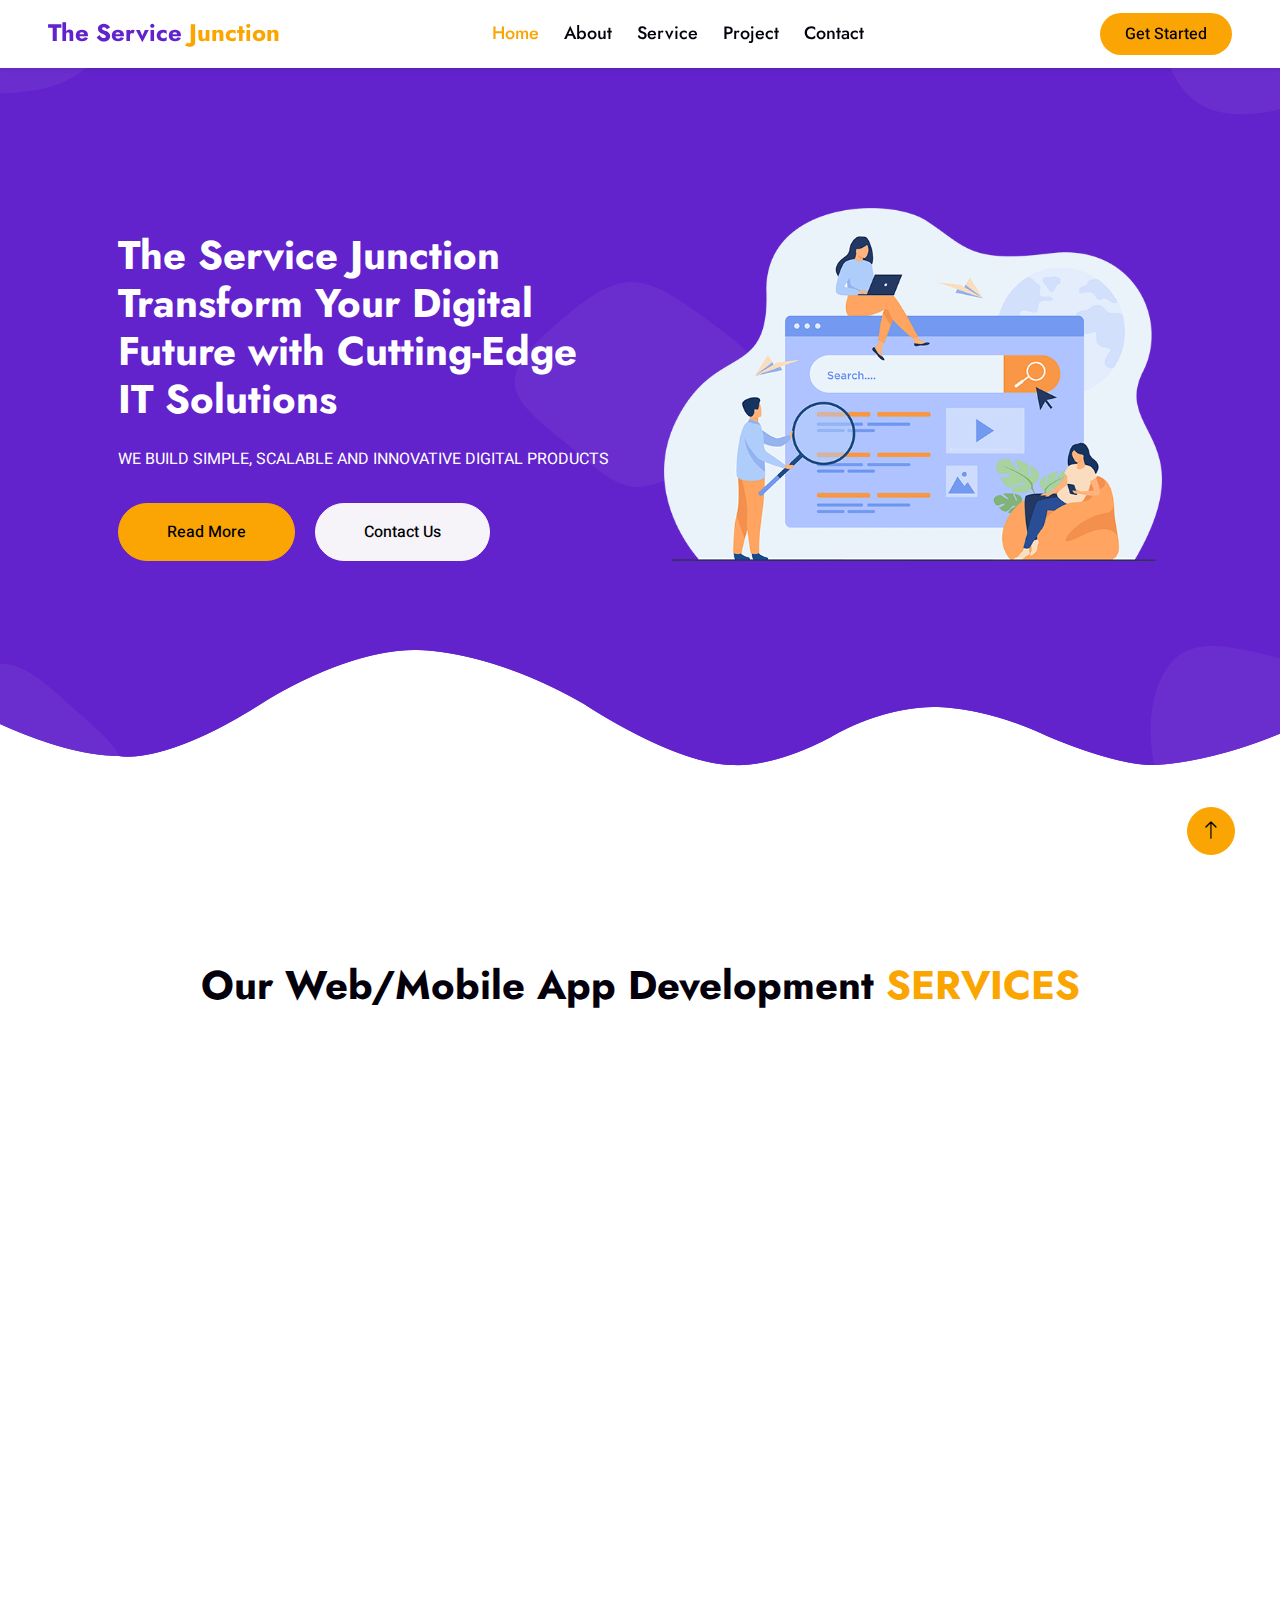
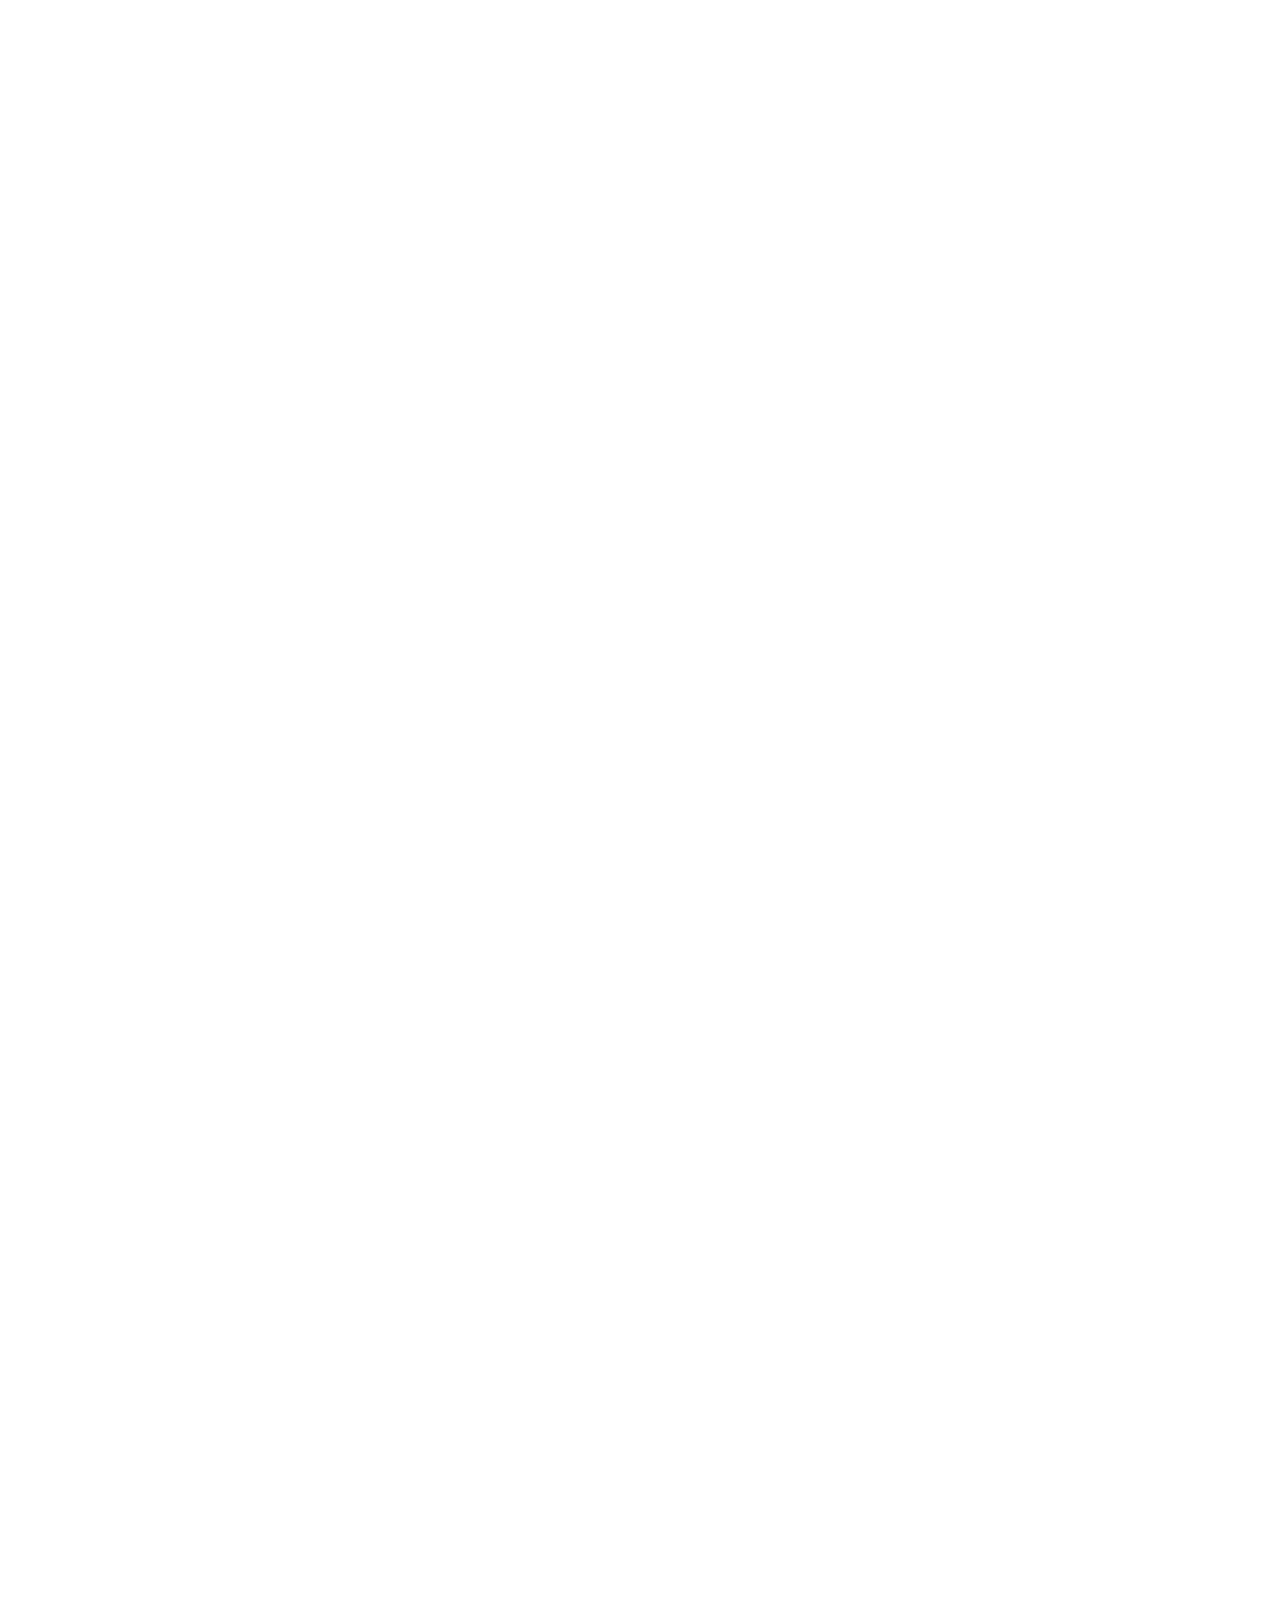
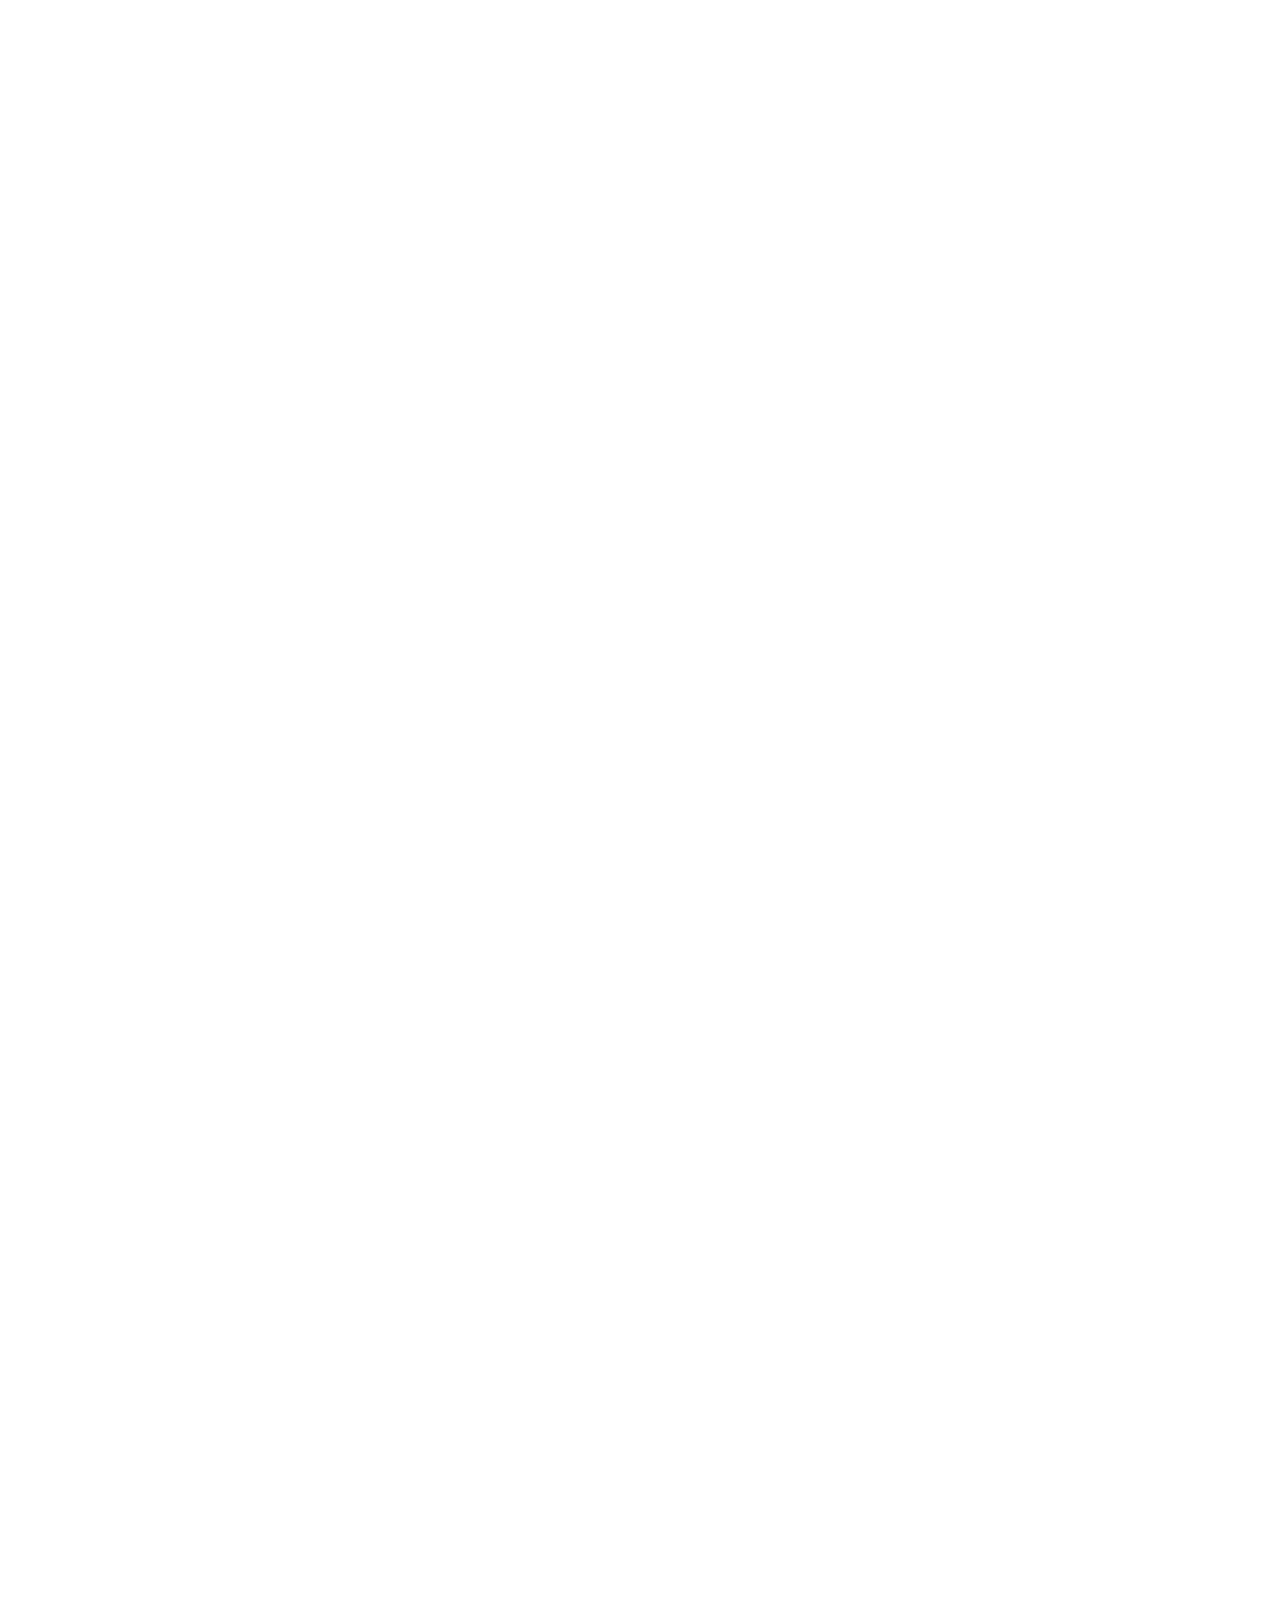
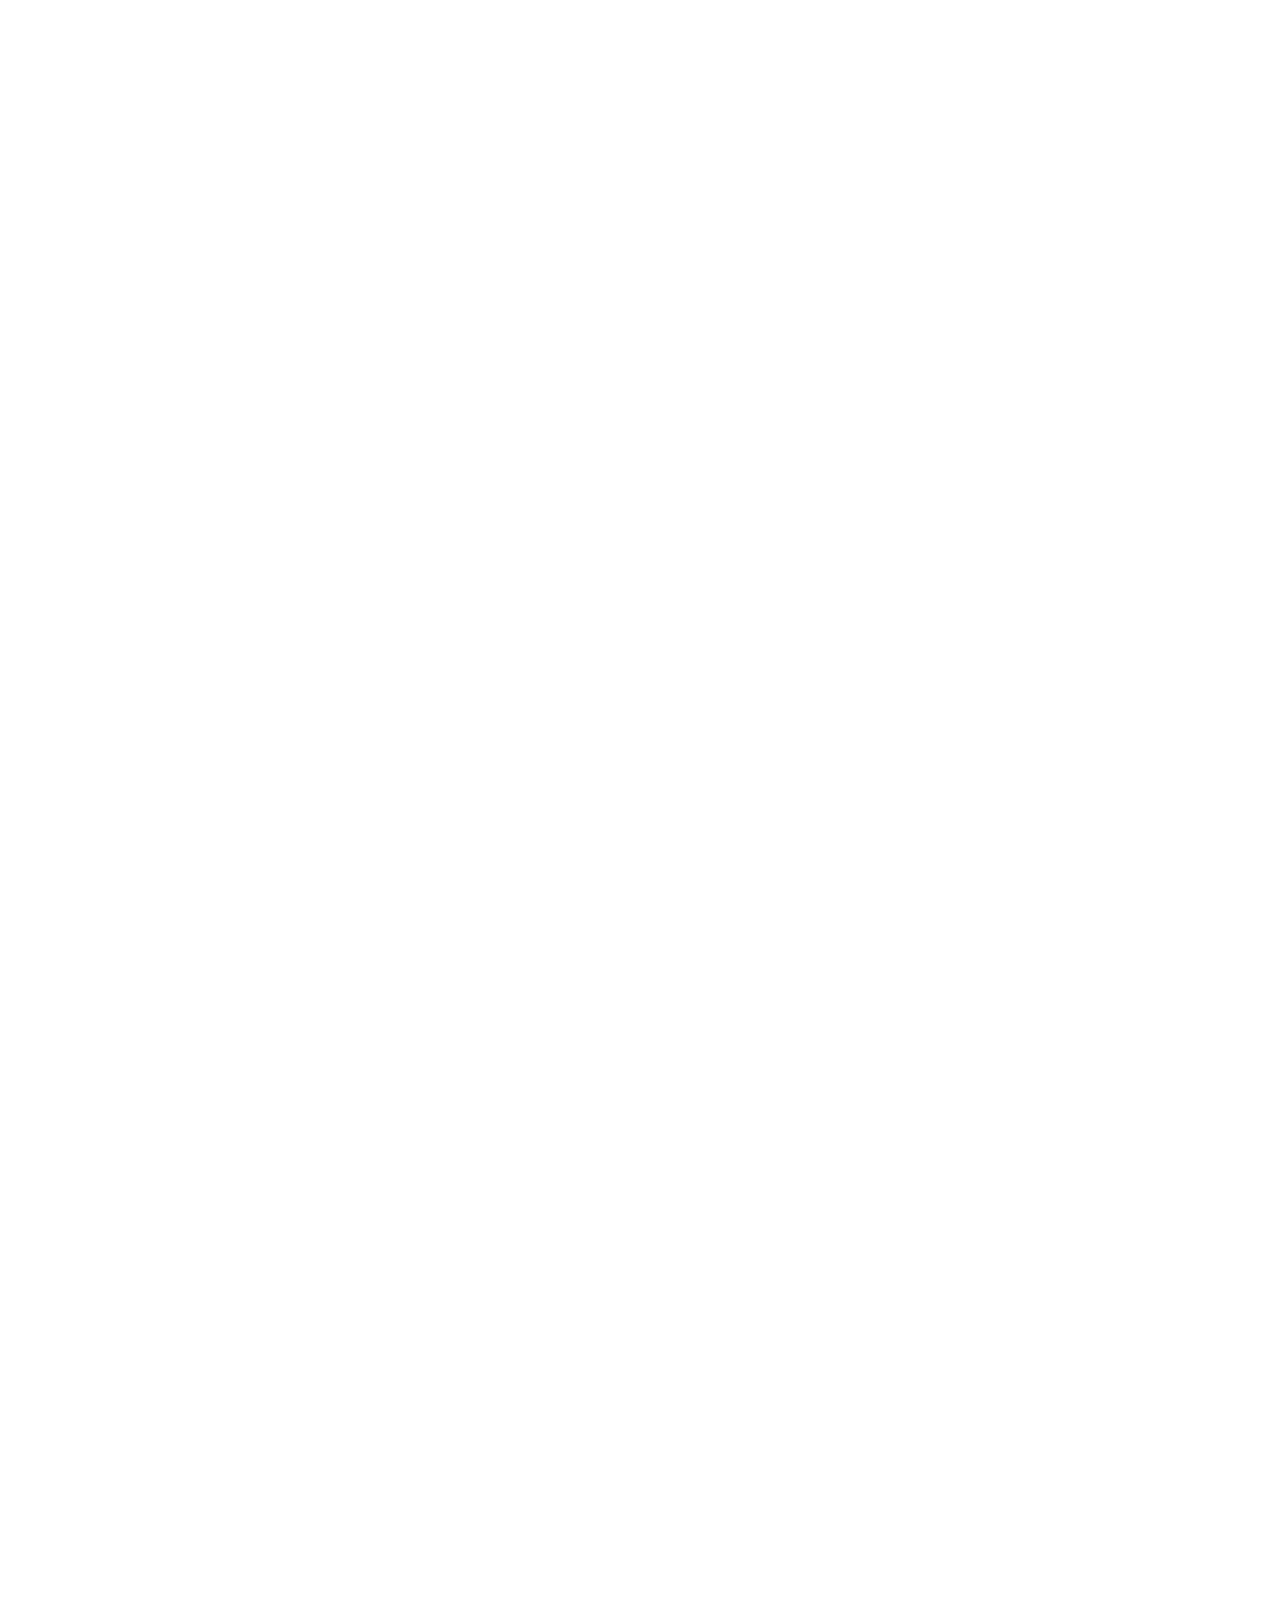
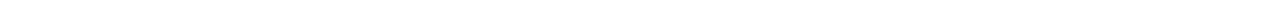
<file: index.html>
<!DOCTYPE html>
<html lang="en">

<head>
    <meta charset="utf-8">
    <title>The Service Junction | Innovate Your Digital Presence with IT Expert Solutions</title>
    <meta name="description" content="The Service Junction is a leading web development company based in Delhi, India, excelling in delivering top-notch IT solutions. Our services span React JS, Node.js, full-stack web development, blockchain, AI, SEO, PPC, and app development. Partner with us to drive innovation and business growth through bespoke digital transformation strategies." />
    <meta name="viewport" content="width=device-width, initial-scale=1.0, user-scalable=no" />
    <meta name="keywords" content="IT solutions, React JS development, Node.js development, blockchain, AI, digital transformation, web development, SEO, PPC, app development, Delhi, India, cutting-edge technology, innovative IT services" />
    <meta property="og:locale" content="en_US" />
    <meta property="og:type" content="website" />
    <meta property="og:title" content="The Service Junction | Innovate Your Digital Presence with IT Expert Solutions" />
    <meta property="og:description" content="The Service Junction is a leading web development company based in Delhi, India, excelling in delivering top-notch IT solutions. Our services span React JS, Node.js, full-stack web development, blockchain, AI, SEO, PPC, and app development. Partner with us to drive innovation and business growth through bespoke digital transformation strategies." />
    <meta property="og:url" content="https://theservicejunction.com/" />
    <meta property="og:site_name" content="The Service Junction" />
    <meta name="author" content="The Service Junction" />
    <meta name="copyright" content="The Service Junction Private Limited" />
    <meta name="robots" content="index, follow" />
    <meta name="language" content="English" />
    <meta name="revisit-after" content="5 days" />
    <link rel="canonical" href="https://theservicejunction.com/" />
    
    <!-- Twitter Card data -->
    <meta name="twitter:card" content="summary_large_image" />
    <meta name="twitter:site" content="@The Service Junction" />
    <meta name="twitter:title" content="The Service Junction | Innovate Your Digital Presence with IT Expert Solutions" />
    <meta name="twitter:description" content="The Service Junction is a leading web development company based in Delhi, India, excelling in delivering top-notch IT solutions. Our services span React JS, Node.js, full-stack web development, blockchain, AI, SEO, PPC, and app development. Partner with us to drive innovation and business growth through bespoke digital transformation strategies." />
    <meta name="twitter:image" content="https://theservicejunction.com/images/og-image.jpg" />
    
    <!-- Schema.org markup for Google+ -->
    <script type="application/ld+json">
    {
        "@context": "https://schema.org",
        "@type": "Organization",
        "name": "The Service Junction",
        "url": "https://theservicejunction.com/",
        "logo": "https://theservicejunction.com/img/logoS.svg",
        "contactPoint": {
            "@type": "ContactPoint",
            "telephone": "+91-9818399274",
            "contactType": "Customer Service"
        },
        "sameAs": [
            "https://www.facebook.com/The Service Junction",
            "https://www.linkedin.com/company/The Service Junction",
            "https://twitter.com/The Service Junction"
        ]
    }
    </script>
    
    <script type="application/ld+json">
    {
        "@context": "https://schema.org",
        "@type": "WebPage",
        "name": "The Service Junction | Innovate Your Digital Presence with IT Expert Solutions",
        "description": "The Service Junction is a leading web development company based in Delhi, India, excelling in delivering top-notch IT solutions. Our services span React JS, Node.js, full-stack web development, blockchain, AI, SEO, PPC, and app development. Partner with us to drive innovation and business growth through bespoke digital transformation strategies.",
        "url": "https://theservicejunction.com/"
    }
    </script>
    
    <script type="application/ld+json">
    {
        "@context": "https://schema.org",
        "@type": "WebSite",
        "name": "The Service Junction | Innovate Your Digital Presence with IT Expert Solutions",
        "description": "The Service Junction is a leading web development company based in Delhi, India, excelling in delivering top-notch IT solutions. Our services span React JS, Node.js, full-stack web development, blockchain, AI, SEO, PPC, and app development. Partner with us to drive innovation and business growth through bespoke digital transformation strategies.",
        "url": "https://theservicejunction.com/"
    }
    </script>
    
    <script type="application/ld+json">
    {
        "@context": "https://schema.org",
        "@type": "LocalBusiness",
        "name": "The Service Junction",
        "image": "https://theservicejunction.com/img/logoS.svg",
        "@id": "",
        "url": "https://theservicejunction.com/",
        "telephone": "+91-9818399274",
        "address": {
            "@type": "PostalAddress",
            "streetAddress": "G-14, Abul Fazal Enclave II, Jamia Nagar, Okhla",
            "addressLocality": "New Delhi",
            "addressRegion": "Delhi",
            "postalCode": "110025",
            "addressCountry": "IN"
        },
        "geo": {
            "@type": "GeoCoordinates",
            "latitude": "28.6139",
            "longitude": "77.2090"
        },
        "openingHoursSpecification": {
            "@type": "OpeningHoursSpecification",
            "dayOfWeek": [
                "Monday",
                "Tuesday",
                "Wednesday",
                "Thursday",
                "Friday"
            ],
            "opens": "09:00",
            "closes": "18:00"
        },
        "sameAs": [
            "https://www.facebook.com/The Service Junction",
            "https://www.linkedin.com/company/The Service Junction",
            "https://twitter.com/The Service Junction"
        ]
    }
    </script>
    

    <!-- Favicon -->
    <link href="img/favicon-32x32.png" rel="icon">

    <!-- Google Web Fonts -->
    <link rel="preconnect" href="https://fonts.googleapis.com">
    <link rel="preconnect" href="https://fonts.gstatic.com" crossorigin>
    <link href="https://fonts.googleapis.com/css2?family=Heebo:wght@400;500&family=Jost:wght@500;600;700&display=swap"
        rel="stylesheet">

    <!-- Icon Font Stylesheet -->
    <link href="https://cdnjs.cloudflare.com/ajax/libs/font-awesome/5.10.0/css/all.min.css" rel="stylesheet">
    <link href="https://cdn.jsdelivr.net/npm/bootstrap-icons@1.4.1/font/bootstrap-icons.css" rel="stylesheet">

    <!-- Libraries Stylesheet -->
    <link href="lib/animate/animate.min.css" rel="stylesheet">
    <link href="lib/owlcarousel/assets/owl.carousel.min.css" rel="stylesheet">
    <link href="lib/lightbox/css/lightbox.min.css" rel="stylesheet">

    <!-- Customized Bootstrap Stylesheet -->
    <link href="css/bootstrap.min.css" rel="stylesheet">

    <!-- Template Stylesheet -->
    <link href="css/style.css" rel="stylesheet">
</head>

<body>
    <div class="container-xxl bg-white p-0">
        <!-- Spinner Start -->
        <div id="spinner"
            class="show bg-white position-fixed translate-middle w-100 vh-100 top-50 start-50 d-flex align-items-center justify-content-center">
            <div class="spinner-grow text-primary" style="width: 3rem; height: 3rem;" role="status">
                <span class="sr-only">Loading...</span>
            </div>
        </div>
        <!-- Spinner End -->


        <!-- Navbar & Hero Start -->
        <div class="container-xxl position-relative p-0">
            <nav class="navbar navbar-expand-lg navbar-light px-4 px-lg-5 py-3 py-lg-0 sticky-top shadow-sm">
                <a href="" class="navbar-brand p-0">
                    <!-- <span><img src="./img//logoS.svg" alt=""></span> -->
                    <!-- <span><img src="./img/AssortLogo2.svg" alt=""></span> -->
                    <!-- <span><img src="./img/Assort (7).png" alt=""></span> -->
                    <h1 class="m-0 fs-4">The Service <span style="color: #fba500;">Junction</span></h1>
                    <!-- <img src="img/logo.png" alt="Logo"> -->
                </a>
                <button class="navbar-toggler" type="button" data-bs-toggle="collapse" data-bs-target="#navbarCollapse">
                    <span class="fa fa-bars"></span>
                </button>
                <div class="collapse navbar-collapse" id="navbarCollapse">
                    <div class="navbar-nav mx-auto py-0">
                        <a href="/" class="nav-item nav-link active">Home</a>
                        <a href="about.html" class="nav-item nav-link">About</a>
                        <a href="service.html" class="nav-item nav-link">Service</a>
                        <a href="project.html" class="nav-item nav-link">Project</a>
                        <!-- <div class="nav-item dropdown">
                            <a href="#" class="nav-link dropdown-toggle" data-bs-toggle="dropdown">Pages</a>
                            <div class="dropdown-menu m-0">
                                <a href="team.html" class="dropdown-item">Our Team</a>
                                <a href="testimonial.html" class="dropdown-item">Testimonial</a>
                                <a href="404.html" class="dropdown-item">404 Page</a>
                            </div>
                        </div> -->
                        <a href="contact.html" class="nav-item nav-link">Contact</a>
                    </div>
                    <a href="" class="btn rounded-pill py-2 px-4 ms-3 d-none d-lg-block">Get Started</a>
                </div>
            </nav>

            <div class="container-xxl bg-primary hero-header">
                <div class="container px-lg-5">
                    <div class="row g-5 align-items-end">
                        <div class="col-lg-6 text-center text-lg-start">
                            <h1 class="text-white mb-4 animated slideInDown"> <span class="d-block">The Service Junction</span>Transform Your Digital Future with Cutting-Edge IT Solutions</h1>
                            <p class="text-white pb-3 animated slideInDown">WE BUILD SIMPLE,
                                SCALABLE AND 
                                INNOVATIVE DIGITAL
                                PRODUCTS</p>
                            <a href=""
                                class="btn btn-secondary py-sm-3 px-sm-5 rounded-pill me-3 animated slideInLeft">Read
                                More</a>
                            <a href="" class="btn btn-light py-sm-3 px-sm-5 rounded-pill animated slideInRight">Contact
                                Us</a>
                        </div>
                        <div class="col-lg-6 text-center text-lg-start">
                            <img class="img-fluid animated zoomIn" src="img/hero.png" alt="">
                        </div>
                    </div>
                </div>
            </div>
        </div>
        <!-- Navbar & Hero End -->


        <!-- Feature Start -->
        <div class="container-xxl py-5">
            <div class="container py-5 px-lg-5">
                <div class="row g-4">
                    <h1 class="text-center">Our Web/Mobile App Development <span style="color: #fba500;">SERVICES</span>
                    </h1>
                    <div class="col-lg-4 wow fadeInUp" data-wow-delay="0.1s">
                        <div class="feature-item bg-light rounded text-center p-4">
                            <i class="fa fa-3x fa-mail-bulk text-primary mb-4"></i>
                            <h5 class="mb-3">Ecommerce Development                            </h5>
                            <p class="m-0">Make Your Online Shopping Website Livelier And User Friendly With Our Reasonable & Customized Ecommerce Solutions.</p>
                        </div>
                    </div>
                    <div class="col-lg-4 wow fadeInUp" data-wow-delay="0.3s">
                        <div class="feature-item bg-light rounded text-center p-4">
                            <i class="fa fa-3x fa-mobile text-primary mb-4"></i>
                            <h5 class="mb-3">Mobile Development
                            </h5>
                            <p class="m-0">We know that only well-researched and smartly developed apps can meet the needs of today's users, ensuring functionality and satisfaction.</p>
                        </div>
                    </div>
                    <div class="col-lg-4 wow fadeInUp" data-wow-delay="0.5s">
                        <div class="feature-item bg-light rounded text-center p-4">
                            <i class="fa fa-3x fa-laptop-code text-primary mb-4"></i>
                            <h5 class="mb-3">Design & Development</h5>
                            <p class="m-0">Our Developers Are Urge To Innovate And Explore Different Arrays Of Coding.</p>
                        </div>
                    </div>
                </div>
            </div>
        </div>
        <!-- Feature End -->


        <!-- About Start -->
        <div class="container-xxl py-5">
            <div class="container py-5 px-lg-5">
                <div class="row g-5 align-items-center">
                    <div class="col-lg-6 wow fadeInUp" data-wow-delay="0.1s">
                        <p class="section-title text-secondary">About Us<span></span></p>
                        <h1 class="mb-5"> Digital solution </h1>
                        <p class="mb-4">OUR WORK APPROACH LEADS TO
                            PROBLEM-SOLVING SOLUTIONS,
                            AND TAILORED DIGITAL
                            PRODUCTS, INCLUDING APPS,
                            WEBSITES, USER INTERFACES,
                            AND CHARACTERISTIC BRANDS.</p>
                        <div class="skill mb-4">
                            <div class="d-flex justify-content-between">
                                <p class="mb-2">Digital Marketing</p>
                                <p class="mb-2">85%</p>
                            </div>
                            <div class="progress">
                                <div class="progress-bar bg-primary" role="progressbar" aria-valuenow="85"
                                    aria-valuemin="0" aria-valuemax="100"></div>
                            </div>
                        </div>
                        <div class="skill mb-4">
                            <div class="d-flex justify-content-between">
                                <p class="mb-2">SEO & Backlinks</p>
                                <p class="mb-2">90%</p>
                            </div>
                            <div class="progress">
                                <div class="progress-bar bg-secondary" role="progressbar" aria-valuenow="90"
                                    aria-valuemin="0" aria-valuemax="100"></div>
                            </div>
                        </div>
                        <div class="skill mb-4">
                            <div class="d-flex justify-content-between">
                                <p class="mb-2">Design & Development</p>
                                <p class="mb-2">95%</p>
                            </div>
                            <div class="progress">
                                <div class="progress-bar bg-dark" role="progressbar" aria-valuenow="95"
                                    aria-valuemin="0" aria-valuemax="100"></div>
                            </div>
                        </div>
                        <a href="" class="btn btn-primary py-sm-3 px-sm-5 rounded-pill mt-3">Read More</a>
                    </div>
                    <div class="col-lg-6">
                        <img class="img-fluid wow zoomIn" data-wow-delay="0.5s" src="img/about.png">
                    </div>
                </div>
            </div>
        </div>
        <!-- About End -->


        <!-- Facts Start -->
        <!-- <div class="container-xxl bg-primary fact py-5 wow fadeInUp" data-wow-delay="0.1s">
            <div class="container py-5 px-lg-5">
                <div class="row g-4">
                    <div class="col-md-6 col-lg-3 text-center wow fadeIn" data-wow-delay="0.1s">
                        <i class="fa fa-certificate fa-3x text-secondary mb-3"></i>
                        <h1 class="text-white mb-2" data-toggle="counter-up">10</h1>
                        <p class="text-white mb-0">Years Experience</p>
                    </div>
                    <div class="col-md-6 col-lg-3 text-center wow fadeIn" data-wow-delay="0.3s">
                        <i class="fa fa-users-cog fa-3x text-secondary mb-3"></i>
                        <h1 class="text-white mb-2" data-toggle="counter-up">20</h1>
                        <p class="text-white mb-0">Team Members</p>
                    </div>
                    <div class="col-md-6 col-lg-3 text-center wow fadeIn" data-wow-delay="0.5s">
                        <i class="fa fa-users fa-3x text-secondary mb-3"></i>
                        <h1 class="text-white mb-2" data-toggle="counter-up">50</h1>
                        <p class="text-white mb-0">Satisfied Clients</p>
                    </div>
                    <div class="col-md-6 col-lg-3 text-center wow fadeIn" data-wow-delay="0.7s">
                        <i class="fa fa-check fa-3x text-secondary mb-3"></i>
                        <h1 class="text-white mb-2" data-toggle="counter-up">100</h1>
                        <p class="text-white mb-0">Compleate Projects</p>
                    </div>
                </div>
            </div>
        </div> -->
        <!-- Facts End -->


        <!-- Service Start -->
        <div class="container-xxl py-5">
            <div class="container py-5 px-lg-5">
                <div class="wow fadeInUp" data-wow-delay="0.1s">
                    <p class="section-title text-secondary justify-content-center"><span></span>Our
                        Services<span></span></p>
                    <h1 class="text-center mb-5">What Solutions We Provide</h1>
                </div>
                <div class="row g-4">
                    <div class="col-lg-4 col-md-6 wow fadeInUp" data-wow-delay="0.1s">
                        <div class="service-item d-flex flex-column text-center rounded">
                            <div class="service-icon flex-shrink-0">
                                <i class="fa fa-search fa-2x"></i>
                            </div>
                            <h5 class="mb-3">UI / UX Design
                            </h5>
                            <p class="m-0">We Create Attractive Professionals Designs That Appeal And Work.</p>
                            <a class="btn btn-square" href=""><i class="fa fa-arrow-right"></i></a>
                        </div>
                    </div>
                    <div class="col-lg-4 col-md-6 wow fadeInUp" data-wow-delay="0.3s">
                        <div class="service-item d-flex flex-column text-center rounded">
                            <div class="service-icon flex-shrink-0">
                                <i class="fa fa-laptop-code fa-2x"></i>
                            </div>
                            <h5 class="mb-3">Web Development
                            </h5>
                            <p class="m-0">Our Developers Are Urge To Innovate And Explore Different Arrays Of Coding.

                            </p>
                            <a class="btn btn-square" href=""><i class="fa fa-arrow-right"></i></a>
                        </div>
                    </div>
                    <div class="col-lg-4 col-md-6 wow fadeInUp" data-wow-delay="0.5s">
                        <div class="service-item d-flex flex-column text-center rounded">
                            <div class="service-icon flex-shrink-0">
                                <i class="fa fa-mobile-alt fa-2x"></i>
                            </div>
                            <h5 class="mb-3">Mobile Development
                            </h5>
                            <p class="m-0">We know that only well-researched and smartly developed apps can meet the needs of today's users, ensuring functionality and satisfaction.</p>
                            <a class="btn btn-square" href=""><i class="fa fa-arrow-right"></i></a>
                        </div>
                    </div>
                    <div class="col-lg-4 col-md-6 wow fadeInUp" data-wow-delay="0.1s">
                        <div class="service-item d-flex flex-column text-center rounded">
                            <div class="service-icon flex-shrink-0">
                                <i class="fa fa-mail-bulk fa-2x"></i>
                            </div>
                            <h5 class="mb-3">Search Engine Optimization
                            </h5>
                            <p class="m-0">Want To Be At The Top Rankings In All The Major Search Engines? Then You Ought To Have Good SEO Strategy For Your Site.</p>
                            <a class="btn btn-square" href=""><i class="fa fa-arrow-right"></i></a>
                        </div>
                    </div>
                    <div class="col-lg-4 col-md-6 wow fadeInUp" data-wow-delay="0.3s">
                        <div class="service-item d-flex flex-column text-center rounded">
                            <div class="service-icon flex-shrink-0">
                                <i class="fa fa-thumbs-up fa-2x"></i>
                            </div>
                            <h5 class="mb-3">Digital Marketing
                            </h5>
                            <p class="m-0">Here Comes The Need Of Adwords Management Wherein Your Google Adwords Accounts And Campaigns Are Perfectly Managed.</p>
                            <a class="btn btn-square" href=""><i class="fa fa-arrow-right"></i></a>
                        </div>
                    </div>
                    <div class="col-lg-4 col-md-6 wow fadeInUp" data-wow-delay="0.5s">
                        <div class="service-item d-flex flex-column text-center rounded">
                            <div class="service-icon flex-shrink-0">
                                <i class="fab fa-btc fa-2x"></i>
                            </div>
                            <h5 class="mb-3">BLOCKCHAIN</h5>
                            <p class="m-0">At The Service Junction, we are leading the way in the evolving world of blockchain technology. </p>
                            <a class="btn btn-square" href=""><i class="fa fa-arrow-right"></i></a>
                        </div>
                    </div>
                </div>
            </div>
        </div>
        <!-- Service End -->


        <!-- Newsletter Start -->
        <div class="container-xxl bg-primary newsletter py-5 wow fadeInUp" data-wow-delay="0.1s">
            <div class="container py-5 px-lg-5">
                <div class="row justify-content-center">
                    <div class="col-lg-7 text-center">
                        <p class="section-title text-white justify-content-center"><span></span>Newsletter<span></span>
                        </p>
                        <h1 class="text-center text-white mb-4">Stay Always In Touch</h1>
                        <p class="text-white mb-4">Get insights on the latest technology updates and project developments from us. Subscribe to our newsletter.</p>
                        <div class="position-relative w-100 mt-3">
                            <input class="form-control border-0 rounded-pill w-100 ps-4 pe-5" type="text"
                                placeholder="Enter Your Email" style="height: 48px;">
                            <button type="button" class="btn shadow-none position-absolute top-0 end-0 mt-1 me-2"><i
                                    class="fa fa-paper-plane text-primary fs-4"></i></button>
                        </div>
                    </div>
                </div>
            </div>
        </div>
        <!-- Newsletter End -->


        <!-- Projects Start -->
        <div class="container-xxl py-5">
            <div class="container py-5 px-lg-5">
                <div class="wow fadeInUp" data-wow-delay="0.1s">
                    <p class="section-title text-secondary justify-content-center"><span></span>Our
                        Projects<span></span></p>
                    <h1 class="text-center mb-5">Recently Completed Projects</h1>
                </div>
                <div class="row mt-n2 wow fadeInUp" data-wow-delay="0.3s">
                    <div class="col-12 text-center">
                        <ul class="list-inline mb-5" id="portfolio-flters">
                            <li class="mx-2 active" data-filter="*">All</li>
                            <li class="mx-2" data-filter=".first">Web Design</li>
                            <li class="mx-2" data-filter=".second">Graphic Design</li>
                        </ul>
                    </div>
                </div>
                <div class="row g-4 portfolio-container">
                    <div class="col-lg-4 col-md-6 portfolio-item first wow fadeInUp" data-wow-delay="0.1s">
                        <div class="rounded overflow-hidden">
                            <div class="position-relative overflow-hidden">
                                <img class="img-fluid w-100" src="img/portfolio-1.jpg" alt="">
                                <div class="portfolio-overlay">
                                    <a class="btn btn-square btn-outline-light mx-1" href="img/portfolio-1.jpg"
                                        data-lightbox="portfolio"><i class="fa fa-eye"></i></a>
                                    <a class="btn btn-square btn-outline-light mx-1" href=""><i
                                            class="fa fa-link"></i></a>
                                </div>
                            </div>
                            <div class="bg-light p-4">
                                <p class="text-primary fw-medium mb-2">UI / UX Design</p>
                                <h5 class="lh-base mb-0">Digital Agency Website Design And Development</a>
                            </div>
                        </div>
                    </div>
                    <div class="col-lg-4 col-md-6 portfolio-item second wow fadeInUp" data-wow-delay="0.3s">
                        <div class="rounded overflow-hidden">
                            <div class="position-relative overflow-hidden">
                                <img class="img-fluid w-100" src="img/portfolio-2.jpg" alt="">
                                <div class="portfolio-overlay">
                                    <a class="btn btn-square btn-outline-light mx-1" href="img/portfolio-2.jpg"
                                        data-lightbox="portfolio"><i class="fa fa-eye"></i></a>
                                    <a class="btn btn-square btn-outline-light mx-1" href=""><i
                                            class="fa fa-link"></i></a>
                                </div>
                            </div>
                            <div class="bg-light p-4">
                                <p class="text-primary fw-medium mb-2">UI / UX Design</p>
                                <h5 class="lh-base mb-0">Digital Agency Website Design And Development</a>
                            </div>
                        </div>
                    </div>
                    <div class="col-lg-4 col-md-6 portfolio-item first wow fadeInUp" data-wow-delay="0.5s">
                        <div class="rounded overflow-hidden">
                            <div class="position-relative overflow-hidden">
                                <img class="img-fluid w-100" src="img/portfolio-3.jpg" alt="">
                                <div class="portfolio-overlay">
                                    <a class="btn btn-square btn-outline-light mx-1" href="img/portfolio-3.jpg"
                                        data-lightbox="portfolio"><i class="fa fa-eye"></i></a>
                                    <a class="btn btn-square btn-outline-light mx-1" href=""><i
                                            class="fa fa-link"></i></a>
                                </div>
                            </div>
                            <div class="bg-light p-4">
                                <p class="text-primary fw-medium mb-2">UI / UX Design</p>
                                <h5 class="lh-base mb-0">Digital Agency Website Design And Development</a>
                            </div>
                        </div>
                    </div>
                    <div class="col-lg-4 col-md-6 portfolio-item second wow fadeInUp" data-wow-delay="0.1s">
                        <div class="rounded overflow-hidden">
                            <div class="position-relative overflow-hidden">
                                <img class="img-fluid w-100" src="img/portfolio-4.jpg" alt="">
                                <div class="portfolio-overlay">
                                    <a class="btn btn-square btn-outline-light mx-1" href="img/portfolio-4.jpg"
                                        data-lightbox="portfolio"><i class="fa fa-eye"></i></a>
                                    <a class="btn btn-square btn-outline-light mx-1" href=""><i
                                            class="fa fa-link"></i></a>
                                </div>
                            </div>
                            <div class="bg-light p-4">
                                <p class="text-primary fw-medium mb-2">UI / UX Design</p>
                                <h5 class="lh-base mb-0">Digital Agency Website Design And Development</a>
                            </div>
                        </div>
                    </div>
                    <div class="col-lg-4 col-md-6 portfolio-item first wow fadeInUp" data-wow-delay="0.3s">
                        <div class="rounded overflow-hidden">
                            <div class="position-relative overflow-hidden">
                                <img class="img-fluid w-100" src="img/portfolio-5.jpg" alt="">
                                <div class="portfolio-overlay">
                                    <a class="btn btn-square btn-outline-light mx-1" href="img/portfolio-5.jpg"
                                        data-lightbox="portfolio"><i class="fa fa-eye"></i></a>
                                    <a class="btn btn-square btn-outline-light mx-1" href=""><i
                                            class="fa fa-link"></i></a>
                                </div>
                            </div>
                            <div class="bg-light p-4">
                                <p class="text-primary fw-medium mb-2">UI / UX Design</p>
                                <h5 class="lh-base mb-0">Digital Agency Website Design And Development</a>
                            </div>
                        </div>
                    </div>
                    <div class="col-lg-4 col-md-6 portfolio-item second wow fadeInUp" data-wow-delay="0.5s">
                        <div class="rounded overflow-hidden">
                            <div class="position-relative overflow-hidden">
                                <img class="img-fluid w-100" src="img/portfolio-6.jpg" alt="">
                                <div class="portfolio-overlay">
                                    <a class="btn btn-square btn-outline-light mx-1" href="img/portfolio-6.jpg"
                                        data-lightbox="portfolio"><i class="fa fa-eye"></i></a>
                                    <a class="btn btn-square btn-outline-light mx-1" href=""><i
                                            class="fa fa-link"></i></a>
                                </div>
                            </div>
                            <div class="bg-light p-4">
                                <p class="text-primary fw-medium mb-2">UI / UX Design</p>
                                <h5 class="lh-base mb-0">Digital Agency Website Design And Development</a>
                            </div>
                        </div>
                    </div>
                </div>
            </div>
        </div>
        <!-- Projects End -->


        <!-- Testimonial Start -->
        <div class="container-xxl py-5 wow fadeInUp " data-wow-delay="0.1s" style="margin-top: 6rem;">
            <div class="container py-5 px-lg-5">
                <p class="section-title text-secondary justify-content-center"><span></span>Testimonial<span></span></p>
                <h1 class="text-center mb-5">What Say Our Clients!</h1>
                <div class="owl-carousel testimonial-carousel">
                    <div class="testimonial-item bg-light rounded my-4">
                        <p class="fs-5"><i class="fa fa-quote-left fa-4x text-primary mt-n4 me-3"></i>Diam dolor diam
                            ipsum sit. Aliqu diam amet diam et eos. Clita erat ipsum et lorem et sit sed stet lorem sit
                            clita duo justo.</p>
                        <div class="d-flex align-items-center">
                            <img class="img-fluid flex-shrink-0 rounded-circle" src="img/testimonial-1.jpg"
                                style="width: 65px; height: 65px;">
                            <div class="ps-4">
                                <h5 class="mb-1">Client Name</h5>
                                <span>Profession</span>
                            </div>
                        </div>
                    </div>
                    <div class="testimonial-item bg-light rounded my-4">
                        <p class="fs-5"><i class="fa fa-quote-left fa-4x text-primary mt-n4 me-3"></i>Diam dolor diam
                            ipsum sit. Aliqu diam amet diam et eos. Clita erat ipsum et lorem et sit sed stet lorem sit
                            clita duo justo.</p>
                        <div class="d-flex align-items-center">
                            <img class="img-fluid flex-shrink-0 rounded-circle" src="img/testimonial-2.jpg"
                                style="width: 65px; height: 65px;">
                            <div class="ps-4">
                                <h5 class="mb-1">Client Name</h5>
                                <span>Profession</span>
                            </div>
                        </div>
                    </div>
                    <div class="testimonial-item bg-light rounded my-4">
                        <p class="fs-5"><i class="fa fa-quote-left fa-4x text-primary mt-n4 me-3"></i>Diam dolor diam
                            ipsum sit. Aliqu diam amet diam et eos. Clita erat ipsum et lorem et sit sed stet lorem sit
                            clita duo justo.</p>
                        <div class="d-flex align-items-center">
                            <img class="img-fluid flex-shrink-0 rounded-circle" src="img/testimonial-3.jpg"
                                style="width: 65px; height: 65px;">
                            <div class="ps-4">
                                <h5 class="mb-1">Client Name</h5>
                                <span>Profession</span>
                            </div>
                        </div>
                    </div>
                </div>
            </div>
        </div>
        <!-- Testimonial End -->


        <!-- Team Start -->
        <!-- <div class="container-xxl py-5">
            <div class="container py-5 px-lg-5">
                <div class="wow fadeInUp" data-wow-delay="0.1s">
                    <p class="section-title text-secondary justify-content-center"><span></span>Our Team<span></span>
                    </p>
                    <h1 class="text-center mb-5">Our Team Members</h1>
                </div>
                <div class="row g-4">
                    <div class="col-lg-4 col-md-6 wow fadeInUp" data-wow-delay="0.1s">
                        <div class="team-item bg-light rounded">
                            <div class="text-center border-bottom p-4">
                                <img class="img-fluid rounded-circle mb-4" src="img/team-1.jpg" alt="">
                                <h5>Shahid Khan</h5>
                                <span>CEO & Founder</span>
                            </div>
                            <div class="d-flex justify-content-center p-4">
                                <a class="btn btn-square mx-1" href=""><i class="fab fa-facebook-f"></i></a>
                                <a class="btn btn-square mx-1" href=""><i class="fab fa-twitter"></i></a>
                                <a class="btn btn-square mx-1" href=""><i class="fab fa-instagram"></i></a>
                                <a class="btn btn-square mx-1" href=""><i class="fab fa-linkedin-in"></i></a>
                            </div>
                        </div>
                    </div>
                    <div class="col-lg-4 col-md-6 wow fadeInUp" data-wow-delay="0.3s">
                        <div class="team-item bg-light rounded">
                            <div class="text-center border-bottom p-4">
                                <img class="img-fluid rounded-circle mb-4" src="img/team-3.jpg" alt="">
                                <h5>Arshad Khan</h5>
                                <span>Co-Founder & Director</span>
                            </div>
                            <div class="d-flex justify-content-center p-4">
                                <a class="btn btn-square mx-1" href=""><i class="fab fa-facebook-f"></i></a>
                                <a class="btn btn-square mx-1" href=""><i class="fab fa-twitter"></i></a>
                                <a class="btn btn-square mx-1" href=""><i class="fab fa-instagram"></i></a>
                                <a class="btn btn-square mx-1" href=""><i class="fab fa-linkedin-in"></i></a>
                            </div>
                        </div>
                    </div>
                    <div class="col-lg-4 col-md-6 wow fadeInUp" data-wow-delay="0.5s">
                        <div class="team-item bg-light rounded">
                            <div class="text-center border-bottom p-4">
                                <img class="img-fluid rounded-circle mb-4" src="img/team-3.jpg" alt="">
                                <h5>Saalim Malik</h5>
                                <span>CTO & COO</span>
                            </div>
                            <div class="d-flex justify-content-center p-4">
                                <a class="btn btn-square mx-1" href=""><i class="fab fa-facebook-f"></i></a>
                                <a class="btn btn-square mx-1" href=""><i class="fab fa-twitter"></i></a>
                                <a class="btn btn-square mx-1" href=""><i class="fab fa-instagram"></i></a>
                                <a class="btn btn-square mx-1" href=""><i class="fab fa-linkedin-in"></i></a>
                            </div>
                        </div>
                    </div>
                </div>
            </div>
        </div> -->
        <!-- Team End -->


        <!-- Footer Start -->
        <footer class="container-fluid bg-primary text-light footer wow fadeIn" data-wow-delay="0.1s">
            <div class="container py-5 px-lg-5">
                <div class="row g-5">
                    <div class="col-md-6 col-lg-3">
                        <p class="section-title text-white h5 mb-4">Address<span></span></p>
                        <p><i class="fa fa-map-marker-alt me-3"></i>G-14, Abul Fazal Enclave II,
                            Jamia Nagar, Okhla, New Delhi, Delhi 110025, IN                       </p>
                        <p class="d-flex"><i class="fa fa-phone-alt me-3"></i><a href="tel:+91-9818399274" class="text-white ">+91-9818399274</a></p>
                        <p class="d-flex"><i class="fa fa-envelope me-3"></i><a href="mailto:info@theservicejunction.com
                            " class="text-white">info@theservicejunction.com
                        </a></p>
                        <div class="d-flex pt-2">
                            <a class="btn btn-outline-light btn-social" href=""><i class="fab fa-twitter"></i></a>
                            <a class="btn btn-outline-light btn-social" href=""><i class="fab fa-facebook-f"></i></a>
                            <a class="btn btn-outline-light btn-social" href=""><i class="fab fa-instagram"></i></a>
                            <a class="btn btn-outline-light btn-social" href="https://www.linkedin.com/company/The Service Junction" target="_blank"><i class="fab fa-linkedin-in"></i></a>
                        </div>
                    </div>
                    <div class="col-md-6 col-lg-3">
                        <p class="section-title text-white h5 mb-4">Quick Link<span></span></p>
                        <a class="btn btn-link" href="">About Us</a>
                        <a class="btn btn-link" href="">Contact Us</a>
                        <a class="btn btn-link" href="">Privacy Policy</a>
                        <a class="btn btn-link" href="">Terms & Condition</a>
                        <a class="btn btn-link" href="">Career</a>
                    </div>
                    <div class="col-md-6 col-lg-3">
                        <p class="section-title text-white h5 mb-4">Gallery<span></span></p>
                        <div class="row g-2">
                            <div class="col-4">
                                <img class="img-fluid" src="img/portfolio-1.jpg" alt="Image">
                            </div>
                            <div class="col-4">
                                <img class="img-fluid" src="img/portfolio-2.jpg" alt="Image">
                            </div>
                            <div class="col-4">
                                <img class="img-fluid" src="img/portfolio-3.jpg" alt="Image">
                            </div>
                            <div class="col-4">
                                <img class="img-fluid" src="img/portfolio-4.jpg" alt="Image">
                            </div>
                            <div class="col-4">
                                <img class="img-fluid" src="img/portfolio-5.jpg" alt="Image">
                            </div>
                            <div class="col-4">
                                <img class="img-fluid" src="img/portfolio-6.jpg" alt="Image">
                            </div>
                        </div>
                    </div>
                    <div class="col-md-6 col-lg-3">
                        <p class="section-title text-white h5 mb-4">Newsletter<span></span></p>
                        <p>Get insights on the latest technology updates and project developments from us. Subscribe to our newsletter.</p>
                        <div class="position-relative w-100 mt-3">
                            <input class="form-control border-0 rounded-pill w-100 ps-4 pe-5" type="text"
                                placeholder="Your Email" style="height: 48px;">
                            <button type="button" class="btn shadow-none position-absolute top-0 end-0 mt-1 me-2"><i
                                    class="fa fa-paper-plane text-primary fs-4"></i></button>
                        </div>
                    </div>
                </div>
            </div>
            <div class="container px-lg-5">
                <div class="copyright">
                    <div class="row">
                        <div class="col-md-6 text-center text-md-start mb-3 mb-md-0">
                            &copy; <span id="CopyRightYear">
                            </span><a class="border-bottom" href="https://theservicejunction.com/" target="_blank"> The Service Junction</a>, All Right Reserved. 
                            <!-- Designed By  -->
                            <!-- <a class="border-bottom" href="https://htmlcodex.com">HTML Codex</a> -->
                        </div>
                        <div class="col-md-6 text-center text-md-end">
                            <div class="footer-menu">
                                <a href="">Home</a>
                                <a href="">Cookies</a>
                                <a href="">Help</a>
                                <a href="">FQAs</a>
                            </div>
                        </div>
                    </div>
                </div>
            </div>
        </footer>
        <!-- Footer End -->


        <!-- Back to Top -->
        <a href="#" class="btn btn-lg btn-secondary btn-lg-square back-to-top"><i class="bi bi-arrow-up"></i></a>
    </div>

    <!-- JavaScript Libraries -->
    <script src="https://code.jquery.com/jquery-3.4.1.min.js"></script>
    <script src="https://cdn.jsdelivr.net/npm/bootstrap@5.0.0/dist/js/bootstrap.bundle.min.js"></script>
    <script src="lib/wow/wow.min.js"></script>
    <script src="lib/easing/easing.min.js"></script>
    <script src="lib/waypoints/waypoints.min.js"></script>
    <script src="lib/counterup/counterup.min.js"></script>
    <script src="lib/owlcarousel/owl.carousel.min.js"></script>
    <script src="lib/isotope/isotope.pkgd.min.js"></script>
    <script src="lib/lightbox/js/lightbox.min.js"></script>

    <!-- Template Javascript -->
    <script src="js/main.js"></script>
</body>

</html>
</file>
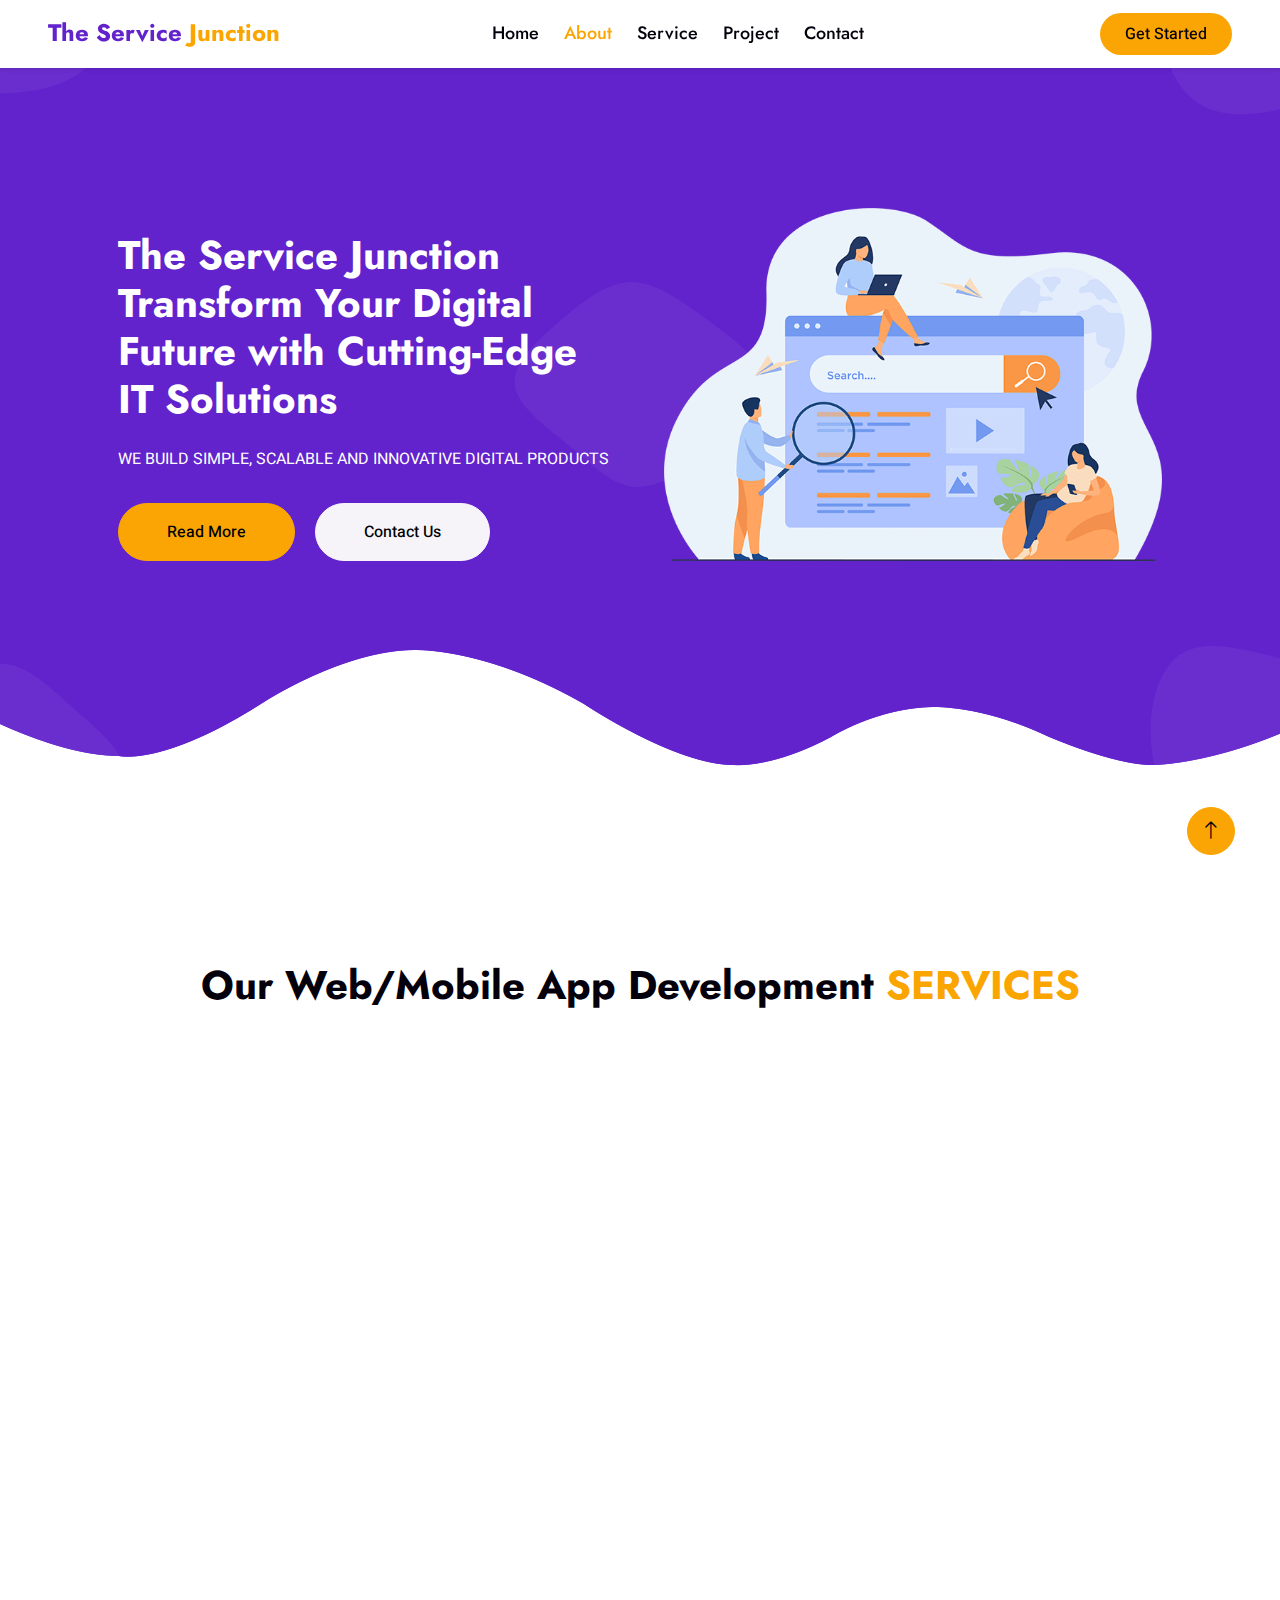
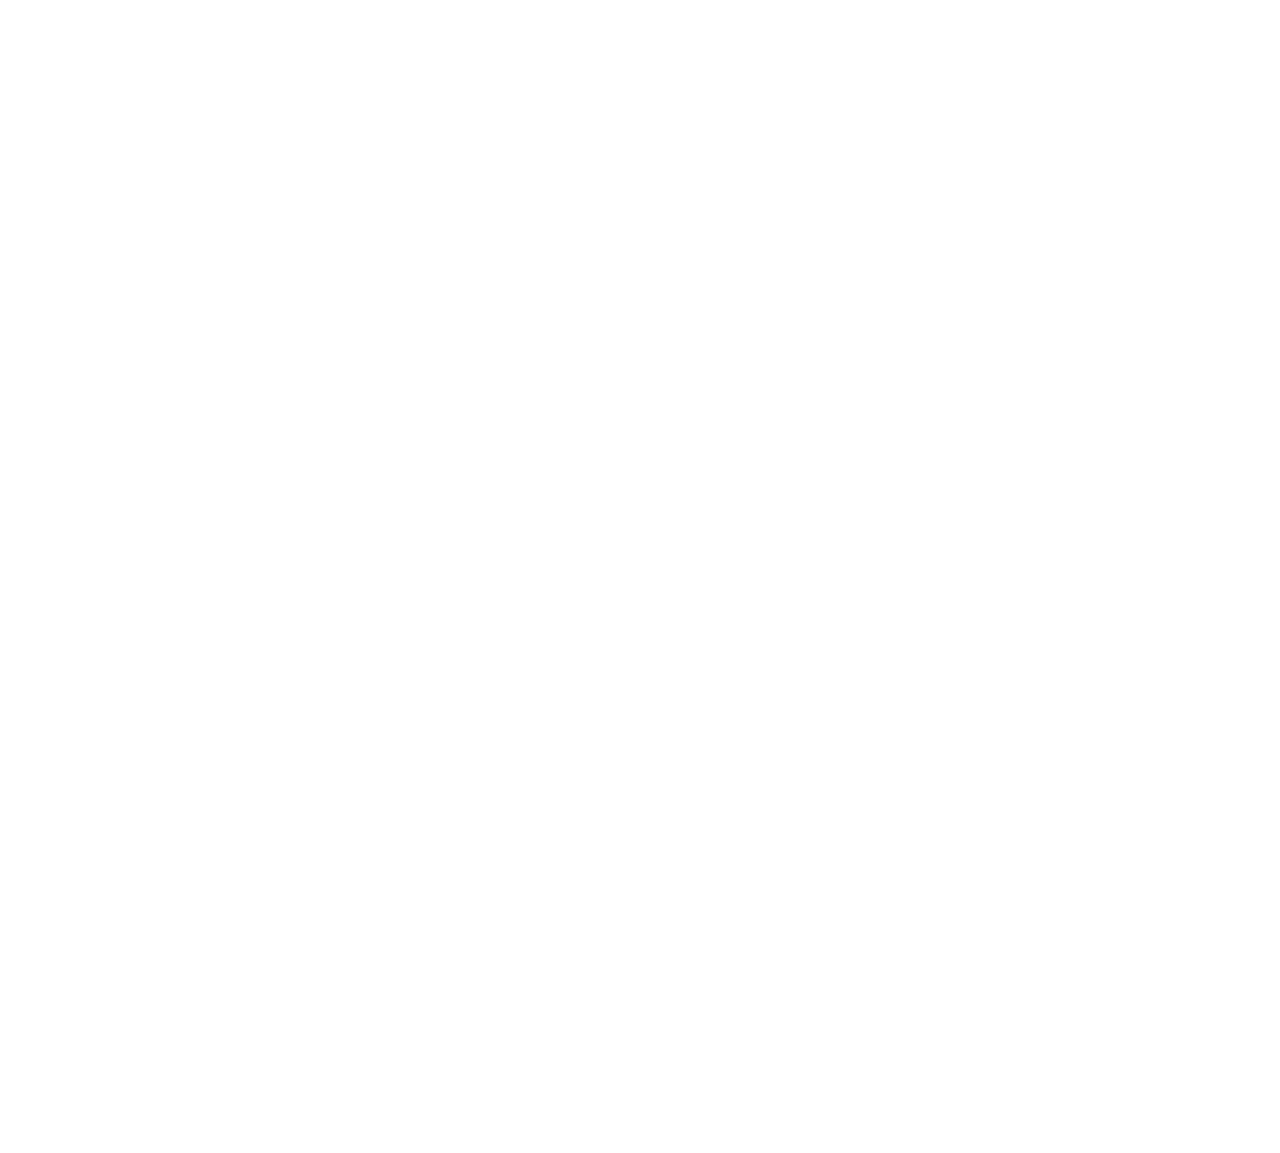
<file: about.html>
<!DOCTYPE html>
<html lang="en">

<head>
    <meta charset="utf-8">
    <title>The Service Junction | Innovate Your Digital Presence with IT Expert Solutions</title>
    <meta name="description" content="The Service Junction is a leading web development company based in Delhi, India, excelling in delivering top-notch IT solutions. Our services span React JS, Node.js, full-stack web development, blockchain, AI, SEO, PPC, and app development. Partner with us to drive innovation and business growth through bespoke digital transformation strategies." />
    <meta name="viewport" content="width=device-width, initial-scale=1.0, user-scalable=no" />
    <meta name="keywords" content="IT solutions, React JS development, Node.js development, blockchain, AI, digital transformation, web development, SEO, PPC, app development, Delhi, India, cutting-edge technology, innovative IT services" />
    <meta property="og:locale" content="en_US" />
    <meta property="og:type" content="website" />
    <meta property="og:title" content="The Service Junction | Innovate Your Digital Presence with IT Expert Solutions" />
    <meta property="og:description" content="The Service Junction is a leading web development company based in Delhi, India, excelling in delivering top-notch IT solutions. Our services span React JS, Node.js, full-stack web development, blockchain, AI, SEO, PPC, and app development. Partner with us to drive innovation and business growth through bespoke digital transformation strategies." />
    <meta property="og:url" content="https://theservicejunction.com/" />
    <meta property="og:site_name" content="The Service Junction" />
    <meta name="author" content="The Service Junction" />
    <meta name="copyright" content="The Service Junction Private Limited" />
    <meta name="robots" content="index, follow" />
    <meta name="language" content="English" />
    <meta name="revisit-after" content="5 days" />
    <link rel="canonical" href="https://theservicejunction.com/" />
    
    <!-- Twitter Card data -->
    <meta name="twitter:card" content="summary_large_image" />
    <meta name="twitter:site" content="@The Service Junction" />
    <meta name="twitter:title" content="The Service Junction | Innovate Your Digital Presence with IT Expert Solutions" />
    <meta name="twitter:description" content="The Service Junction is a leading web development company based in Delhi, India, excelling in delivering top-notch IT solutions. Our services span React JS, Node.js, full-stack web development, blockchain, AI, SEO, PPC, and app development. Partner with us to drive innovation and business growth through bespoke digital transformation strategies." />
    <meta name="twitter:image" content="https://theservicejunction.com/images/og-image.jpg" />
    
    <!-- Schema.org markup for Google+ -->
    <script type="application/ld+json">
    {
        "@context": "https://schema.org",
        "@type": "Organization",
        "name": "The Service Junction",
        "url": "https://theservicejunction.com/",
        "logo": "https://theservicejunction.com/img/logoS.svg",
        "contactPoint": {
            "@type": "ContactPoint",
            "telephone": "+91-9818399274",
            "contactType": "Customer Service"
        },
        "sameAs": [
            "https://www.facebook.com/The Service Junction",
            "https://www.linkedin.com/company/The Service Junction",
            "https://twitter.com/The Service Junction"
        ]
    }
    </script>
    
    <script type="application/ld+json">
    {
        "@context": "https://schema.org",
        "@type": "WebPage",
        "name": "The Service Junction | Innovate Your Digital Presence with IT Expert Solutions",
        "description": "The Service Junction is a leading web development company based in Delhi, India, excelling in delivering top-notch IT solutions. Our services span React JS, Node.js, full-stack web development, blockchain, AI, SEO, PPC, and app development. Partner with us to drive innovation and business growth through bespoke digital transformation strategies.",
        "url": "https://theservicejunction.com/"
    }
    </script>
    
    <script type="application/ld+json">
    {
        "@context": "https://schema.org",
        "@type": "WebSite",
        "name": "The Service Junction | Innovate Your Digital Presence with IT Expert Solutions",
        "description": "The Service Junction is a leading web development company based in Delhi, India, excelling in delivering top-notch IT solutions. Our services span React JS, Node.js, full-stack web development, blockchain, AI, SEO, PPC, and app development. Partner with us to drive innovation and business growth through bespoke digital transformation strategies.",
        "url": "https://theservicejunction.com/"
    }
    </script>
    
    <script type="application/ld+json">
    {
        "@context": "https://schema.org",
        "@type": "LocalBusiness",
        "name": "The Service Junction",
        "image": "https://theservicejunction.com/img/logoS.svg",
        "@id": "",
        "url": "https://theservicejunction.com/",
        "telephone": "+91-9818399274",
        "address": {
            "@type": "PostalAddress",
            "streetAddress": "G-14, Abul Fazal Enclave II, Jamia Nagar, Okhla",
            "addressLocality": "New Delhi",
            "addressRegion": "Delhi",
            "postalCode": "110025",
            "addressCountry": "IN"
        },
        "geo": {
            "@type": "GeoCoordinates",
            "latitude": "28.6139",
            "longitude": "77.2090"
        },
        "openingHoursSpecification": {
            "@type": "OpeningHoursSpecification",
            "dayOfWeek": [
                "Monday",
                "Tuesday",
                "Wednesday",
                "Thursday",
                "Friday"
            ],
            "opens": "09:00",
            "closes": "18:00"
        },
        "sameAs": [
            "https://www.facebook.com/The Service Junction",
            "https://www.linkedin.com/company/The Service Junction",
            "https://twitter.com/The Service Junction"
        ]
    }
    </script>
    

    <!-- Favicon -->
    <link href="img/favicon-32x32.png" rel="icon">

    <!-- Google Web Fonts -->
    <link rel="preconnect" href="https://fonts.googleapis.com">
    <link rel="preconnect" href="https://fonts.gstatic.com" crossorigin>
    <link href="https://fonts.googleapis.com/css2?family=Heebo:wght@400;500&family=Jost:wght@500;600;700&display=swap"
        rel="stylesheet">

    <!-- Icon Font Stylesheet -->
    <link href="https://cdnjs.cloudflare.com/ajax/libs/font-awesome/5.10.0/css/all.min.css" rel="stylesheet">
    <link href="https://cdn.jsdelivr.net/npm/bootstrap-icons@1.4.1/font/bootstrap-icons.css" rel="stylesheet">

    <!-- Libraries Stylesheet -->
    <link href="lib/animate/animate.min.css" rel="stylesheet">
    <link href="lib/owlcarousel/assets/owl.carousel.min.css" rel="stylesheet">
    <link href="lib/lightbox/css/lightbox.min.css" rel="stylesheet">

    <!-- Customized Bootstrap Stylesheet -->
    <link href="css/bootstrap.min.css" rel="stylesheet">

    <!-- Template Stylesheet -->
    <link href="css/style.css" rel="stylesheet">
</head>

<body>
    <div class="container-xxl bg-white p-0">
        <!-- Spinner Start -->
        <div id="spinner"
            class="show bg-white position-fixed translate-middle w-100 vh-100 top-50 start-50 d-flex align-items-center justify-content-center">
            <div class="spinner-grow text-primary" style="width: 3rem; height: 3rem;" role="status">
                <span class="sr-only">Loading...</span>
            </div>
        </div>
        <!-- Spinner End -->


        <!-- Navbar & Hero Start -->
        <div class="container-xxl position-relative p-0">
            <nav class="navbar navbar-expand-lg navbar-light px-4 px-lg-5 py-3 py-lg-0 sticky-top shadow-sm">
                <a href="" class="navbar-brand p-0">
                    <!-- <span><img src="./img//logoS.svg" alt=""></span> -->
                    <!-- <span><img src="./img/AssortLogo2.svg" alt=""></span> -->
                    <!-- <span><img src="./img/Assort (7).png" alt=""></span> -->
                    <h1 class="m-0 fs-4">The Service <span style="color: #fba500;">Junction</span></h1>
                    <!-- <img src="img/logo.png" alt="Logo"> -->
                </a>
                <button class="navbar-toggler" type="button" data-bs-toggle="collapse" data-bs-target="#navbarCollapse">
                    <span class="fa fa-bars"></span>
                </button>
                <div class="collapse navbar-collapse" id="navbarCollapse">
                    <div class="navbar-nav mx-auto py-0">
                        <a href="/" class="nav-item nav-link ">Home</a>
                        <a href="about.html" class="nav-item nav-link active">About</a>
                        <a href="service.html" class="nav-item nav-link">Service</a>
                        <a href="project.html" class="nav-item nav-link">Project</a>
                        <!-- <div class="nav-item dropdown">
                            <a href="#" class="nav-link dropdown-toggle" data-bs-toggle="dropdown">Pages</a>
                            <div class="dropdown-menu m-0">
                                <a href="team.html" class="dropdown-item">Our Team</a>
                                <a href="testimonial.html" class="dropdown-item">Testimonial</a>
                                <a href="404.html" class="dropdown-item">404 Page</a>
                            </div>
                        </div> -->
                        <a href="contact.html" class="nav-item nav-link">Contact</a>
                    </div>
                    <a href="" class="btn rounded-pill py-2 px-4 ms-3 d-none d-lg-block">Get Started</a>
                </div>
            </nav>

            <div class="container-xxl bg-primary hero-header">
                <div class="container px-lg-5">
                    <div class="row g-5 align-items-end">
                        <div class="col-lg-6 text-center text-lg-start">
                            <h1 class="text-white mb-4 animated slideInDown"> <span class="d-block">The Service Junction</span>Transform Your Digital Future with Cutting-Edge IT Solutions</h1>
                            <p class="text-white pb-3 animated slideInDown">WE BUILD SIMPLE,
                                SCALABLE AND 
                                INNOVATIVE DIGITAL
                                PRODUCTS</p>
                            <a href=""
                                class="btn btn-secondary py-sm-3 px-sm-5 rounded-pill me-3 animated slideInLeft">Read
                                More</a>
                            <a href="" class="btn btn-light py-sm-3 px-sm-5 rounded-pill animated slideInRight">Contact
                                Us</a>
                        </div>
                        <div class="col-lg-6 text-center text-lg-start">
                            <img class="img-fluid animated zoomIn" src="img/hero.png" alt="">
                        </div>
                    </div>
                </div>
            </div>
        </div>
        <!-- Navbar & Hero End -->


     <!-- Feature Start -->
     <div class="container-xxl py-5">
        <div class="container py-5 px-lg-5">
            <div class="row g-4">
                <h1 class="text-center">Our Web/Mobile App Development <span style="color: #fba500;">SERVICES</span>
                </h1>
                <div class="col-lg-4 wow fadeInUp" data-wow-delay="0.1s">
                    <div class="feature-item bg-light rounded text-center p-4">
                        <i class="fa fa-3x fa-mail-bulk text-primary mb-4"></i>
                        <h5 class="mb-3">Ecommerce Development                            </h5>
                        <p class="m-0">Make Your Online Shopping Website Livelier And User Friendly With Our Reasonable & Customized Ecommerce Solutions.</p>
                    </div>
                </div>
                <div class="col-lg-4 wow fadeInUp" data-wow-delay="0.3s">
                    <div class="feature-item bg-light rounded text-center p-4">
                        <i class="fa fa-3x fa-mobile text-primary mb-4"></i>
                        <h5 class="mb-3">Mobile Development
                        </h5>
                        <p class="m-0">We know that only well-researched and smartly developed apps can meet the needs of today's users, ensuring functionality and satisfaction.</p>
                    </div>
                </div>
                <div class="col-lg-4 wow fadeInUp" data-wow-delay="0.5s">
                    <div class="feature-item bg-light rounded text-center p-4">
                        <i class="fa fa-3x fa-laptop-code text-primary mb-4"></i>
                        <h5 class="mb-3">Design & Development</h5>
                        <p class="m-0">Our Developers Are Urge To Innovate And Explore Different Arrays Of Coding.</p>
                    </div>
                </div>
            </div>
        </div>
    </div>
    <!-- Feature End -->

        <!-- About Start -->
        <div class="container-xxl py-5">
            <div class="container py-5 px-lg-5">
                <div class="row g-5 align-items-center">
                    <div class="col-lg-6 wow fadeInUp" data-wow-delay="0.1s">
                        <p class="section-title text-secondary">About Us<span></span></p>
                        <h1 class="mb-5">Digital solution </h1>
                        <p class="mb-4">OUR WORK APPROACH LEADS TO PROBLEM-SOLVING SOLUTIONS, AND TAILORED DIGITAL PRODUCTS, INCLUDING APPS, WEBSITES, USER INTERFACES, AND CHARACTERISTIC BRANDS.</p>
                        <div class="skill mb-4">
                            <div class="d-flex justify-content-between">
                                <p class="mb-2">Digital Marketing</p>
                                <p class="mb-2">85%</p>
                            </div>
                            <div class="progress">
                                <div class="progress-bar bg-primary" role="progressbar" aria-valuenow="85" aria-valuemin="0" aria-valuemax="100"></div>
                            </div>
                        </div>
                        <div class="skill mb-4">
                            <div class="d-flex justify-content-between">
                                <p class="mb-2">SEO & Backlinks</p>
                                <p class="mb-2">90%</p>
                            </div>
                            <div class="progress">
                                <div class="progress-bar bg-secondary" role="progressbar" aria-valuenow="90" aria-valuemin="0" aria-valuemax="100"></div>
                            </div>
                        </div>
                        <div class="skill mb-4">
                            <div class="d-flex justify-content-between">
                                <p class="mb-2">Design & Development</p>
                                <p class="mb-2">95%</p>
                            </div>
                            <div class="progress">
                                <div class="progress-bar bg-dark" role="progressbar" aria-valuenow="95" aria-valuemin="0" aria-valuemax="100"></div>
                            </div>
                        </div>
                        <a href="" class="btn btn-primary py-sm-3 px-sm-5 rounded-pill mt-3">Read More</a>
                    </div>
                    <div class="col-lg-6">
                        <img class="img-fluid wow zoomIn" data-wow-delay="0.5s" src="img/about.png">
                    </div>
                </div>
            </div>
        </div>
        <!-- About End -->


        <!-- Facts Start -->
        <!-- <div class="container-xxl bg-primary fact py-5 wow fadeInUp" data-wow-delay="0.1s">
            <div class="container py-5 px-lg-5">
                <div class="row g-4">
                    <div class="col-md-6 col-lg-3 text-center wow fadeIn" data-wow-delay="0.1s">
                        <i class="fa fa-certificate fa-3x text-secondary mb-3"></i>
                        <h1 class="text-white mb-2" data-toggle="counter-up">1234</h1>
                        <p class="text-white mb-0">Years Experience</p>
                    </div>
                    <div class="col-md-6 col-lg-3 text-center wow fadeIn" data-wow-delay="0.3s">
                        <i class="fa fa-users-cog fa-3x text-secondary mb-3"></i>
                        <h1 class="text-white mb-2" data-toggle="counter-up">1234</h1>
                        <p class="text-white mb-0">Team Members</p>
                    </div>
                    <div class="col-md-6 col-lg-3 text-center wow fadeIn" data-wow-delay="0.5s">
                        <i class="fa fa-users fa-3x text-secondary mb-3"></i>
                        <h1 class="text-white mb-2" data-toggle="counter-up">1234</h1>
                        <p class="text-white mb-0">Satisfied Clients</p>
                    </div>
                    <div class="col-md-6 col-lg-3 text-center wow fadeIn" data-wow-delay="0.7s">
                        <i class="fa fa-check fa-3x text-secondary mb-3"></i>
                        <h1 class="text-white mb-2" data-toggle="counter-up">1234</h1>
                        <p class="text-white mb-0">Compleate Projects</p>
                    </div>
                </div>
            </div>
        </div> -->
        <!-- Facts End -->
        

        <!-- Team Start -->
        <!-- <div class="container-xxl py-5">
            <div class="container py-5 px-lg-5">
                <div class="wow fadeInUp" data-wow-delay="0.1s">
                    <p class="section-title text-secondary justify-content-center"><span></span>Our Team<span></span></p>
                    <h1 class="text-center mb-5">Our Team Members</h1>
                </div>
                <div class="row g-4">
                    <div class="col-lg-4 col-md-6 wow fadeInUp" data-wow-delay="0.1s">
                        <div class="team-item bg-light rounded">
                            <div class="text-center border-bottom p-4">
                                <img class="img-fluid rounded-circle mb-4" src="img/team-1.jpg" alt="">
                                <h5>John Doe</h5>
                                <span>CEO & Founder</span>
                            </div>
                            <div class="d-flex justify-content-center p-4">
                                <a class="btn btn-square mx-1" href=""><i class="fab fa-facebook-f"></i></a>
                                <a class="btn btn-square mx-1" href=""><i class="fab fa-twitter"></i></a>
                                <a class="btn btn-square mx-1" href=""><i class="fab fa-instagram"></i></a>
                                <a class="btn btn-square mx-1" href=""><i class="fab fa-linkedin-in"></i></a>
                            </div>
                        </div>
                    </div>
                    <div class="col-lg-4 col-md-6 wow fadeInUp" data-wow-delay="0.3s">
                        <div class="team-item bg-light rounded">
                            <div class="text-center border-bottom p-4">
                                <img class="img-fluid rounded-circle mb-4" src="img/team-2.jpg" alt="">
                                <h5>Jessica Brown</h5>
                                <span>Web Designer</span>
                            </div>
                            <div class="d-flex justify-content-center p-4">
                                <a class="btn btn-square mx-1" href=""><i class="fab fa-facebook-f"></i></a>
                                <a class="btn btn-square mx-1" href=""><i class="fab fa-twitter"></i></a>
                                <a class="btn btn-square mx-1" href=""><i class="fab fa-instagram"></i></a>
                                <a class="btn btn-square mx-1" href=""><i class="fab fa-linkedin-in"></i></a>
                            </div>
                        </div>
                    </div>
                    <div class="col-lg-4 col-md-6 wow fadeInUp" data-wow-delay="0.5s">
                        <div class="team-item bg-light rounded">
                            <div class="text-center border-bottom p-4">
                                <img class="img-fluid rounded-circle mb-4" src="img/team-3.jpg" alt="">
                                <h5>Tony Johnson</h5>
                                <span>SEO Expert</span>
                            </div>
                            <div class="d-flex justify-content-center p-4">
                                <a class="btn btn-square mx-1" href=""><i class="fab fa-facebook-f"></i></a>
                                <a class="btn btn-square mx-1" href=""><i class="fab fa-twitter"></i></a>
                                <a class="btn btn-square mx-1" href=""><i class="fab fa-instagram"></i></a>
                                <a class="btn btn-square mx-1" href=""><i class="fab fa-linkedin-in"></i></a>
                            </div>
                        </div>
                    </div>
                </div>
            </div>
        </div> -->
        <!-- Team End -->
        

        <!-- Footer Start -->
        <footer class="container-fluid bg-primary text-light footer wow fadeIn" data-wow-delay="0.1s">
            <div class="container py-5 px-lg-5">
                <div class="row g-5">
                    <div class="col-md-6 col-lg-3">
                        <p class="section-title text-white h5 mb-4">Address<span></span></p>
                        <p><i class="fa fa-map-marker-alt me-3"></i>G-14, Abul Fazal Enclave II,
                            Jamia Nagar, Okhla, New Delhi, Delhi 110025, IN                       </p>
                        <p class="d-flex"><i class="fa fa-phone-alt me-3"></i><a href="tel:+91-9818399274" class="text-white ">+91-9818399274</a></p>
                        <p class="d-flex"><i class="fa fa-envelope me-3"></i><a href="mailto:info@theservicejunction.com
                            " class="text-white">info@theservicejunction.com
                        </a></p>
                        <div class="d-flex pt-2">
                            <a class="btn btn-outline-light btn-social" href=""><i class="fab fa-twitter"></i></a>
                            <a class="btn btn-outline-light btn-social" href=""><i class="fab fa-facebook-f"></i></a>
                            <a class="btn btn-outline-light btn-social" href=""><i class="fab fa-instagram"></i></a>
                            <a class="btn btn-outline-light btn-social" href="https://www.linkedin.com/company/The Service Junction" target="_blank"><i class="fab fa-linkedin-in"></i></a>
                        </div>
                    </div>
                    <div class="col-md-6 col-lg-3">
                        <p class="section-title text-white h5 mb-4">Quick Link<span></span></p>
                        <a class="btn btn-link" href="">About Us</a>
                        <a class="btn btn-link" href="">Contact Us</a>
                        <a class="btn btn-link" href="">Privacy Policy</a>
                        <a class="btn btn-link" href="">Terms & Condition</a>
                        <a class="btn btn-link" href="">Career</a>
                    </div>
                    <div class="col-md-6 col-lg-3">
                        <p class="section-title text-white h5 mb-4">Gallery<span></span></p>
                        <div class="row g-2">
                            <div class="col-4">
                                <img class="img-fluid" src="img/portfolio-1.jpg" alt="Image">
                            </div>
                            <div class="col-4">
                                <img class="img-fluid" src="img/portfolio-2.jpg" alt="Image">
                            </div>
                            <div class="col-4">
                                <img class="img-fluid" src="img/portfolio-3.jpg" alt="Image">
                            </div>
                            <div class="col-4">
                                <img class="img-fluid" src="img/portfolio-4.jpg" alt="Image">
                            </div>
                            <div class="col-4">
                                <img class="img-fluid" src="img/portfolio-5.jpg" alt="Image">
                            </div>
                            <div class="col-4">
                                <img class="img-fluid" src="img/portfolio-6.jpg" alt="Image">
                            </div>
                        </div>
                    </div>
                    <div class="col-md-6 col-lg-3">
                        <p class="section-title text-white h5 mb-4">Newsletter<span></span></p>
                        <p>Get insights on the latest technology updates and project developments from us. Subscribe to our newsletter.</p>
                        <div class="position-relative w-100 mt-3">
                            <input class="form-control border-0 rounded-pill w-100 ps-4 pe-5" type="text"
                                placeholder="Your Email" style="height: 48px;">
                            <button type="button" class="btn shadow-none position-absolute top-0 end-0 mt-1 me-2"><i
                                    class="fa fa-paper-plane text-primary fs-4"></i></button>
                        </div>
                    </div>
                </div>
            </div>
            <div class="container px-lg-5">
                <div class="copyright">
                    <div class="row">
                        <div class="col-md-6 text-center text-md-start mb-3 mb-md-0">
                            &copy; <span id="CopyRightYear">
                            </span><a class="border-bottom" href="https://theservicejunction.com/" target="_blank"> The Service Junction</a>, All Right Reserved. 
                            <!-- Designed By  -->
                            <!-- <a class="border-bottom" href="https://htmlcodex.com">HTML Codex</a> -->
                        </div>
                        <div class="col-md-6 text-center text-md-end">
                            <div class="footer-menu">
                                <a href="">Home</a>
                                <a href="">Cookies</a>
                                <a href="">Help</a>
                                <a href="">FQAs</a>
                            </div>
                        </div>
                    </div>
                </div>
            </div>
        </footer>
        <!-- Footer End -->


        <!-- Back to Top -->
        <a href="#" class="btn btn-lg btn-secondary btn-lg-square back-to-top"><i class="bi bi-arrow-up"></i></a>
    </div>

    <!-- JavaScript Libraries -->
    <script src="https://code.jquery.com/jquery-3.4.1.min.js"></script>
    <script src="https://cdn.jsdelivr.net/npm/bootstrap@5.0.0/dist/js/bootstrap.bundle.min.js"></script>
    <script src="lib/wow/wow.min.js"></script>
    <script src="lib/easing/easing.min.js"></script>
    <script src="lib/waypoints/waypoints.min.js"></script>
    <script src="lib/counterup/counterup.min.js"></script>
    <script src="lib/owlcarousel/owl.carousel.min.js"></script>
    <script src="lib/isotope/isotope.pkgd.min.js"></script>
    <script src="lib/lightbox/js/lightbox.min.js"></script>

    <!-- Template Javascript -->
    <script src="js/main.js"></script>
</body>

</html>
</file>
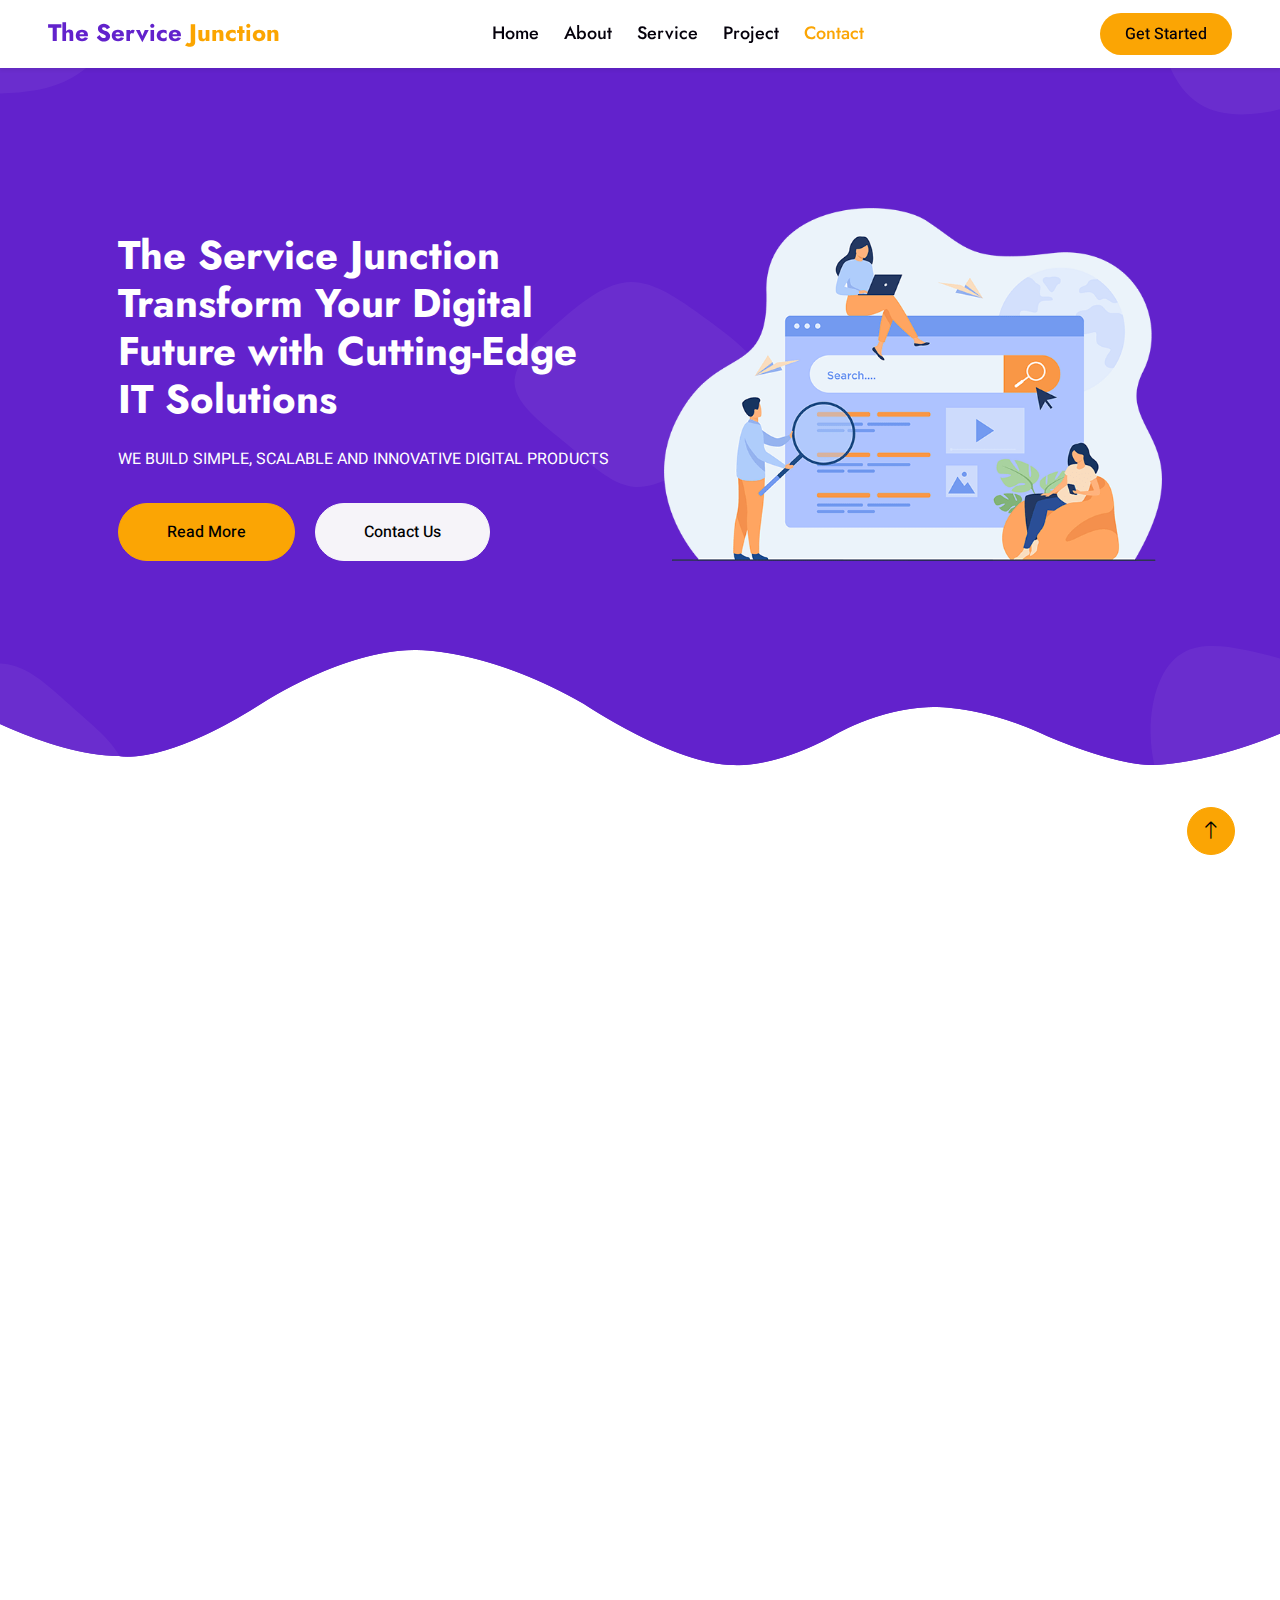
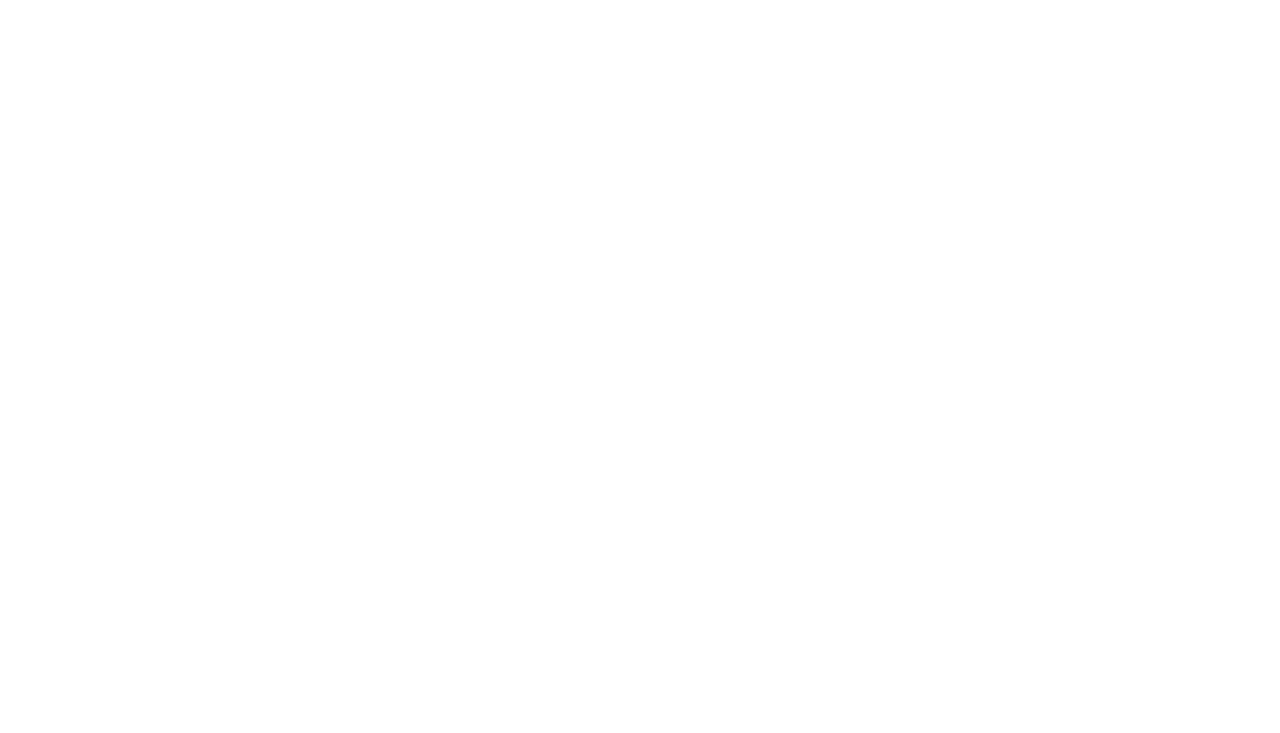
<file: contact.html>
<!DOCTYPE html>
<html lang="en">

<head>
    <meta charset="utf-8">
    <title>The Service Junction | Innovate Your Digital Presence with IT Expert Solutions</title>
    <meta name="description" content="The Service Junction is a leading web development company based in Delhi, India, excelling in delivering top-notch IT solutions. Our services span React JS, Node.js, full-stack web development, blockchain, AI, SEO, PPC, and app development. Partner with us to drive innovation and business growth through bespoke digital transformation strategies." />
    <meta name="viewport" content="width=device-width, initial-scale=1.0, user-scalable=no" />
    <meta name="keywords" content="IT solutions, React JS development, Node.js development, blockchain, AI, digital transformation, web development, SEO, PPC, app development, Delhi, India, cutting-edge technology, innovative IT services" />
    <meta property="og:locale" content="en_US" />
    <meta property="og:type" content="website" />
    <meta property="og:title" content="The Service Junction | Innovate Your Digital Presence with IT Expert Solutions" />
    <meta property="og:description" content="The Service Junction is a leading web development company based in Delhi, India, excelling in delivering top-notch IT solutions. Our services span React JS, Node.js, full-stack web development, blockchain, AI, SEO, PPC, and app development. Partner with us to drive innovation and business growth through bespoke digital transformation strategies." />
    <meta property="og:url" content="https://theservicejunction.com/" />
    <meta property="og:site_name" content="The Service Junction" />
    <meta name="author" content="The Service Junction" />
    <meta name="copyright" content="The Service Junction Private Limited" />
    <meta name="robots" content="index, follow" />
    <meta name="language" content="English" />
    <meta name="revisit-after" content="5 days" />
    <link rel="canonical" href="https://theservicejunction.com/" />
    
    <!-- Twitter Card data -->
    <meta name="twitter:card" content="summary_large_image" />
    <meta name="twitter:site" content="@The Service Junction" />
    <meta name="twitter:title" content="The Service Junction | Innovate Your Digital Presence with IT Expert Solutions" />
    <meta name="twitter:description" content="The Service Junction is a leading web development company based in Delhi, India, excelling in delivering top-notch IT solutions. Our services span React JS, Node.js, full-stack web development, blockchain, AI, SEO, PPC, and app development. Partner with us to drive innovation and business growth through bespoke digital transformation strategies." />
    <meta name="twitter:image" content="https://theservicejunction.com/images/og-image.jpg" />
    
    <!-- Schema.org markup for Google+ -->
    <script type="application/ld+json">
    {
        "@context": "https://schema.org",
        "@type": "Organization",
        "name": "The Service Junction",
        "url": "https://theservicejunction.com/",
        "logo": "https://theservicejunction.com/img/logoS.svg",
        "contactPoint": {
            "@type": "ContactPoint",
            "telephone": "+91-9818399274",
            "contactType": "Customer Service"
        },
        "sameAs": [
            "https://www.facebook.com/The Service Junction",
            "https://www.linkedin.com/company/The Service Junction",
            "https://twitter.com/The Service Junction"
        ]
    }
    </script>
    
    <script type="application/ld+json">
    {
        "@context": "https://schema.org",
        "@type": "WebPage",
        "name": "The Service Junction | Innovate Your Digital Presence with IT Expert Solutions",
        "description": "The Service Junction is a leading web development company based in Delhi, India, excelling in delivering top-notch IT solutions. Our services span React JS, Node.js, full-stack web development, blockchain, AI, SEO, PPC, and app development. Partner with us to drive innovation and business growth through bespoke digital transformation strategies.",
        "url": "https://theservicejunction.com/"
    }
    </script>
    
    <script type="application/ld+json">
    {
        "@context": "https://schema.org",
        "@type": "WebSite",
        "name": "The Service Junction | Innovate Your Digital Presence with IT Expert Solutions",
        "description": "The Service Junction is a leading web development company based in Delhi, India, excelling in delivering top-notch IT solutions. Our services span React JS, Node.js, full-stack web development, blockchain, AI, SEO, PPC, and app development. Partner with us to drive innovation and business growth through bespoke digital transformation strategies.",
        "url": "https://theservicejunction.com/"
    }
    </script>
    
    <script type="application/ld+json">
    {
        "@context": "https://schema.org",
        "@type": "LocalBusiness",
        "name": "The Service Junction",
        "image": "https://theservicejunction.com/img/logoS.svg",
        "@id": "",
        "url": "https://theservicejunction.com/",
        "telephone": "+91-9818399274",
        "address": {
            "@type": "PostalAddress",
            "streetAddress": "G-14, Abul Fazal Enclave II, Jamia Nagar, Okhla",
            "addressLocality": "New Delhi",
            "addressRegion": "Delhi",
            "postalCode": "110025",
            "addressCountry": "IN"
        },
        "geo": {
            "@type": "GeoCoordinates",
            "latitude": "28.6139",
            "longitude": "77.2090"
        },
        "openingHoursSpecification": {
            "@type": "OpeningHoursSpecification",
            "dayOfWeek": [
                "Monday",
                "Tuesday",
                "Wednesday",
                "Thursday",
                "Friday"
            ],
            "opens": "09:00",
            "closes": "18:00"
        },
        "sameAs": [
            "https://www.facebook.com/The Service Junction",
            "https://www.linkedin.com/company/The Service Junction",
            "https://twitter.com/The Service Junction"
        ]
    }
    </script>
    

    <!-- Favicon -->
    <link href="img/favicon-32x32.png" rel="icon">

    <!-- Google Web Fonts -->
    <link rel="preconnect" href="https://fonts.googleapis.com">
    <link rel="preconnect" href="https://fonts.gstatic.com" crossorigin>
    <link href="https://fonts.googleapis.com/css2?family=Heebo:wght@400;500&family=Jost:wght@500;600;700&display=swap"
        rel="stylesheet">

    <!-- Icon Font Stylesheet -->
    <link href="https://cdnjs.cloudflare.com/ajax/libs/font-awesome/5.10.0/css/all.min.css" rel="stylesheet">
    <link href="https://cdn.jsdelivr.net/npm/bootstrap-icons@1.4.1/font/bootstrap-icons.css" rel="stylesheet">

    <!-- Libraries Stylesheet -->
    <link href="lib/animate/animate.min.css" rel="stylesheet">
    <link href="lib/owlcarousel/assets/owl.carousel.min.css" rel="stylesheet">
    <link href="lib/lightbox/css/lightbox.min.css" rel="stylesheet">

    <!-- Customized Bootstrap Stylesheet -->
    <link href="css/bootstrap.min.css" rel="stylesheet">

    <!-- Template Stylesheet -->
    <link href="css/style.css" rel="stylesheet">
</head>

<body>
    <div class="container-xxl bg-white p-0">
        <!-- Spinner Start -->
        <div id="spinner"
            class="show bg-white position-fixed translate-middle w-100 vh-100 top-50 start-50 d-flex align-items-center justify-content-center">
            <div class="spinner-grow text-primary" style="width: 3rem; height: 3rem;" role="status">
                <span class="sr-only">Loading...</span>
            </div>
        </div>
        <!-- Spinner End -->


        <!-- Navbar & Hero Start -->
        <div class="container-xxl position-relative p-0">
            <nav class="navbar navbar-expand-lg navbar-light px-4 px-lg-5 py-3 py-lg-0 sticky-top shadow-sm">
                <a href="" class="navbar-brand p-0">
                    <!-- <span><img src="./img//logoS.svg" alt=""></span> -->
                    <!-- <span><img src="./img/AssortLogo2.svg" alt=""></span> -->
                    <!-- <span><img src="./img/Assort (7).png" alt=""></span> -->
                    <h1 class="m-0 fs-4">The Service <span style="color: #fba500;">Junction</span></h1>
                    <!-- <img src="img/logo.png" alt="Logo"> -->
                </a>
                <button class="navbar-toggler" type="button" data-bs-toggle="collapse" data-bs-target="#navbarCollapse">
                    <span class="fa fa-bars"></span>
                </button>
                <div class="collapse navbar-collapse" id="navbarCollapse">
                    <div class="navbar-nav mx-auto py-0">
                        <a href="/" class="nav-item nav-link ">Home</a>
                        <a href="about.html" class="nav-item nav-link">About</a>
                        <a href="service.html" class="nav-item nav-link">Service</a>
                        <a href="project.html" class="nav-item nav-link">Project</a>
                        <!-- <div class="nav-item dropdown">
                            <a href="#" class="nav-link dropdown-toggle" data-bs-toggle="dropdown">Pages</a>
                            <div class="dropdown-menu m-0">
                                <a href="team.html" class="dropdown-item">Our Team</a>
                                <a href="testimonial.html" class="dropdown-item">Testimonial</a>
                                <a href="404.html" class="dropdown-item">404 Page</a>
                            </div>
                        </div> -->
                        <a href="contact.html" class="nav-item nav-link active">Contact</a>
                    </div>
                    <a href="" class="btn rounded-pill py-2 px-4 ms-3 d-none d-lg-block">Get Started</a>
                </div>
            </nav>

            <div class="container-xxl bg-primary hero-header">
                <div class="container px-lg-5">
                    <div class="row g-5 align-items-end">
                        <div class="col-lg-6 text-center text-lg-start">
                            <h1 class="text-white mb-4 animated slideInDown"> <span class="d-block">The Service Junction</span>Transform Your Digital Future with Cutting-Edge IT Solutions</h1>
                            <p class="text-white pb-3 animated slideInDown">WE BUILD SIMPLE,
                                SCALABLE AND 
                                INNOVATIVE DIGITAL
                                PRODUCTS</p>
                            <a href=""
                                class="btn btn-secondary py-sm-3 px-sm-5 rounded-pill me-3 animated slideInLeft">Read
                                More</a>
                            <a href="" class="btn btn-light py-sm-3 px-sm-5 rounded-pill animated slideInRight">Contact
                                Us</a>
                        </div>
                        <div class="col-lg-6 text-center text-lg-start">
                            <img class="img-fluid animated zoomIn" src="img/hero.png" alt="">
                        </div>
                    </div>
                </div>
            </div>
        </div>
        <!-- Navbar & Hero End -->


        <!-- Contact Start -->
        <div class="container-xxl py-5">
            <div class="container py-5 px-lg-5">
                <div class="wow fadeInUp" data-wow-delay="0.1s">
                    <p class="section-title text-secondary justify-content-center"><span></span>Contact Us<span></span></p>
                    <h1 class="text-center mb-5">Contact For Any Query</h1>
                </div>
                <div class="row justify-content-center">
                    <div class="col-lg-7">
                        <div class="wow fadeInUp" data-wow-delay="0.3s">
                            <p class="text-center mb-4">The contact form is currently inactive. Get a functional and working contact form with Ajax & PHP in a few minutes. Just copy and paste the files, add a little code and you're done. <a href="https://htmlcodex.com/contact-form">Download Now</a>.</p>
                            <form>
                                <div class="row g-3">
                                    <div class="col-md-6">
                                        <div class="form-floating">
                                            <input type="text" class="form-control" id="name" placeholder="Your Name">
                                            <label for="name">Your Name</label>
                                        </div>
                                    </div>
                                    <div class="col-md-6">
                                        <div class="form-floating">
                                            <input type="email" class="form-control" id="email" placeholder="Your Email">
                                            <label for="email">Your Email</label>
                                        </div>
                                    </div>
                                    <div class="col-12">
                                        <div class="form-floating">
                                            <input type="text" class="form-control" id="subject" placeholder="Subject">
                                            <label for="subject">Subject</label>
                                        </div>
                                    </div>
                                    <div class="col-12">
                                        <div class="form-floating">
                                            <textarea class="form-control" placeholder="Leave a message here" id="message" style="height: 150px"></textarea>
                                            <label for="message">Message</label>
                                        </div>
                                    </div>
                                    <div class="col-12">
                                        <button class="btn btn-primary w-100 py-3" type="submit">Send Message</button>
                                    </div>
                                </div>
                            </form>
                        </div>
                    </div>
                </div>
            </div>
        </div>
        <!-- Contact End -->
        
   <!-- Footer Start -->
   <footer class="container-fluid bg-primary text-light footer wow fadeIn" data-wow-delay="0.1s">
    <div class="container py-5 px-lg-5">
        <div class="row g-5">
            <div class="col-md-6 col-lg-3">
                <p class="section-title text-white h5 mb-4">Address<span></span></p>
                <p><i class="fa fa-map-marker-alt me-3"></i>G-14, Abul Fazal Enclave II,
                    Jamia Nagar, Okhla, New Delhi, Delhi 110025, IN                       </p>
                <p class="d-flex"><i class="fa fa-phone-alt me-3"></i><a href="tel:+91-9818399274" class="text-white ">+91-9818399274</a></p>
                <p class="d-flex"><i class="fa fa-envelope me-3"></i><a href="mailto:info@theservicejunction.com
                    " class="text-white">info@theservicejunction.com
                </a></p>
                <div class="d-flex pt-2">
                    <a class="btn btn-outline-light btn-social" href=""><i class="fab fa-twitter"></i></a>
                    <a class="btn btn-outline-light btn-social" href=""><i class="fab fa-facebook-f"></i></a>
                    <a class="btn btn-outline-light btn-social" href=""><i class="fab fa-instagram"></i></a>
                    <a class="btn btn-outline-light btn-social" href="https://www.linkedin.com/company/The Service Junction" target="_blank"><i class="fab fa-linkedin-in"></i></a>
                </div>
            </div>
            <div class="col-md-6 col-lg-3">
                <p class="section-title text-white h5 mb-4">Quick Link<span></span></p>
                <a class="btn btn-link" href="">About Us</a>
                <a class="btn btn-link" href="">Contact Us</a>
                <a class="btn btn-link" href="">Privacy Policy</a>
                <a class="btn btn-link" href="">Terms & Condition</a>
                <a class="btn btn-link" href="">Career</a>
            </div>
            <div class="col-md-6 col-lg-3">
                <p class="section-title text-white h5 mb-4">Gallery<span></span></p>
                <div class="row g-2">
                    <div class="col-4">
                        <img class="img-fluid" src="img/portfolio-1.jpg" alt="Image">
                    </div>
                    <div class="col-4">
                        <img class="img-fluid" src="img/portfolio-2.jpg" alt="Image">
                    </div>
                    <div class="col-4">
                        <img class="img-fluid" src="img/portfolio-3.jpg" alt="Image">
                    </div>
                    <div class="col-4">
                        <img class="img-fluid" src="img/portfolio-4.jpg" alt="Image">
                    </div>
                    <div class="col-4">
                        <img class="img-fluid" src="img/portfolio-5.jpg" alt="Image">
                    </div>
                    <div class="col-4">
                        <img class="img-fluid" src="img/portfolio-6.jpg" alt="Image">
                    </div>
                </div>
            </div>
            <div class="col-md-6 col-lg-3">
                <p class="section-title text-white h5 mb-4">Newsletter<span></span></p>
                <p>Get insights on the latest technology updates and project developments from us. Subscribe to our newsletter.</p>
                <div class="position-relative w-100 mt-3">
                    <input class="form-control border-0 rounded-pill w-100 ps-4 pe-5" type="text"
                        placeholder="Your Email" style="height: 48px;">
                    <button type="button" class="btn shadow-none position-absolute top-0 end-0 mt-1 me-2"><i
                            class="fa fa-paper-plane text-primary fs-4"></i></button>
                </div>
            </div>
        </div>
    </div>
    <div class="container px-lg-5">
        <div class="copyright">
            <div class="row">
                <div class="col-md-6 text-center text-md-start mb-3 mb-md-0">
                    &copy; <span id="CopyRightYear">
                    </span><a class="border-bottom" href="https://theservicejunction.com/" target="_blank"> The Service Junction</a>, All Right Reserved. 
                    <!-- Designed By  -->
                    <!-- <a class="border-bottom" href="https://htmlcodex.com">HTML Codex</a> -->
                </div>
                <div class="col-md-6 text-center text-md-end">
                    <div class="footer-menu">
                        <a href="">Home</a>
                        <a href="">Cookies</a>
                        <a href="">Help</a>
                        <a href="">FQAs</a>
                    </div>
                </div>
            </div>
        </div>
    </div>
</footer>
<!-- Footer End -->



        <!-- Back to Top -->
        <a href="#" class="btn btn-lg btn-secondary btn-lg-square back-to-top"><i class="bi bi-arrow-up"></i></a>
    </div>

    <!-- JavaScript Libraries -->
    <script src="https://code.jquery.com/jquery-3.4.1.min.js"></script>
    <script src="https://cdn.jsdelivr.net/npm/bootstrap@5.0.0/dist/js/bootstrap.bundle.min.js"></script>
    <script src="lib/wow/wow.min.js"></script>
    <script src="lib/easing/easing.min.js"></script>
    <script src="lib/waypoints/waypoints.min.js"></script>
    <script src="lib/counterup/counterup.min.js"></script>
    <script src="lib/owlcarousel/owl.carousel.min.js"></script>
    <script src="lib/isotope/isotope.pkgd.min.js"></script>
    <script src="lib/lightbox/js/lightbox.min.js"></script>

    <!-- Template Javascript -->
    <script src="js/main.js"></script>
</body>

</html>
</file>
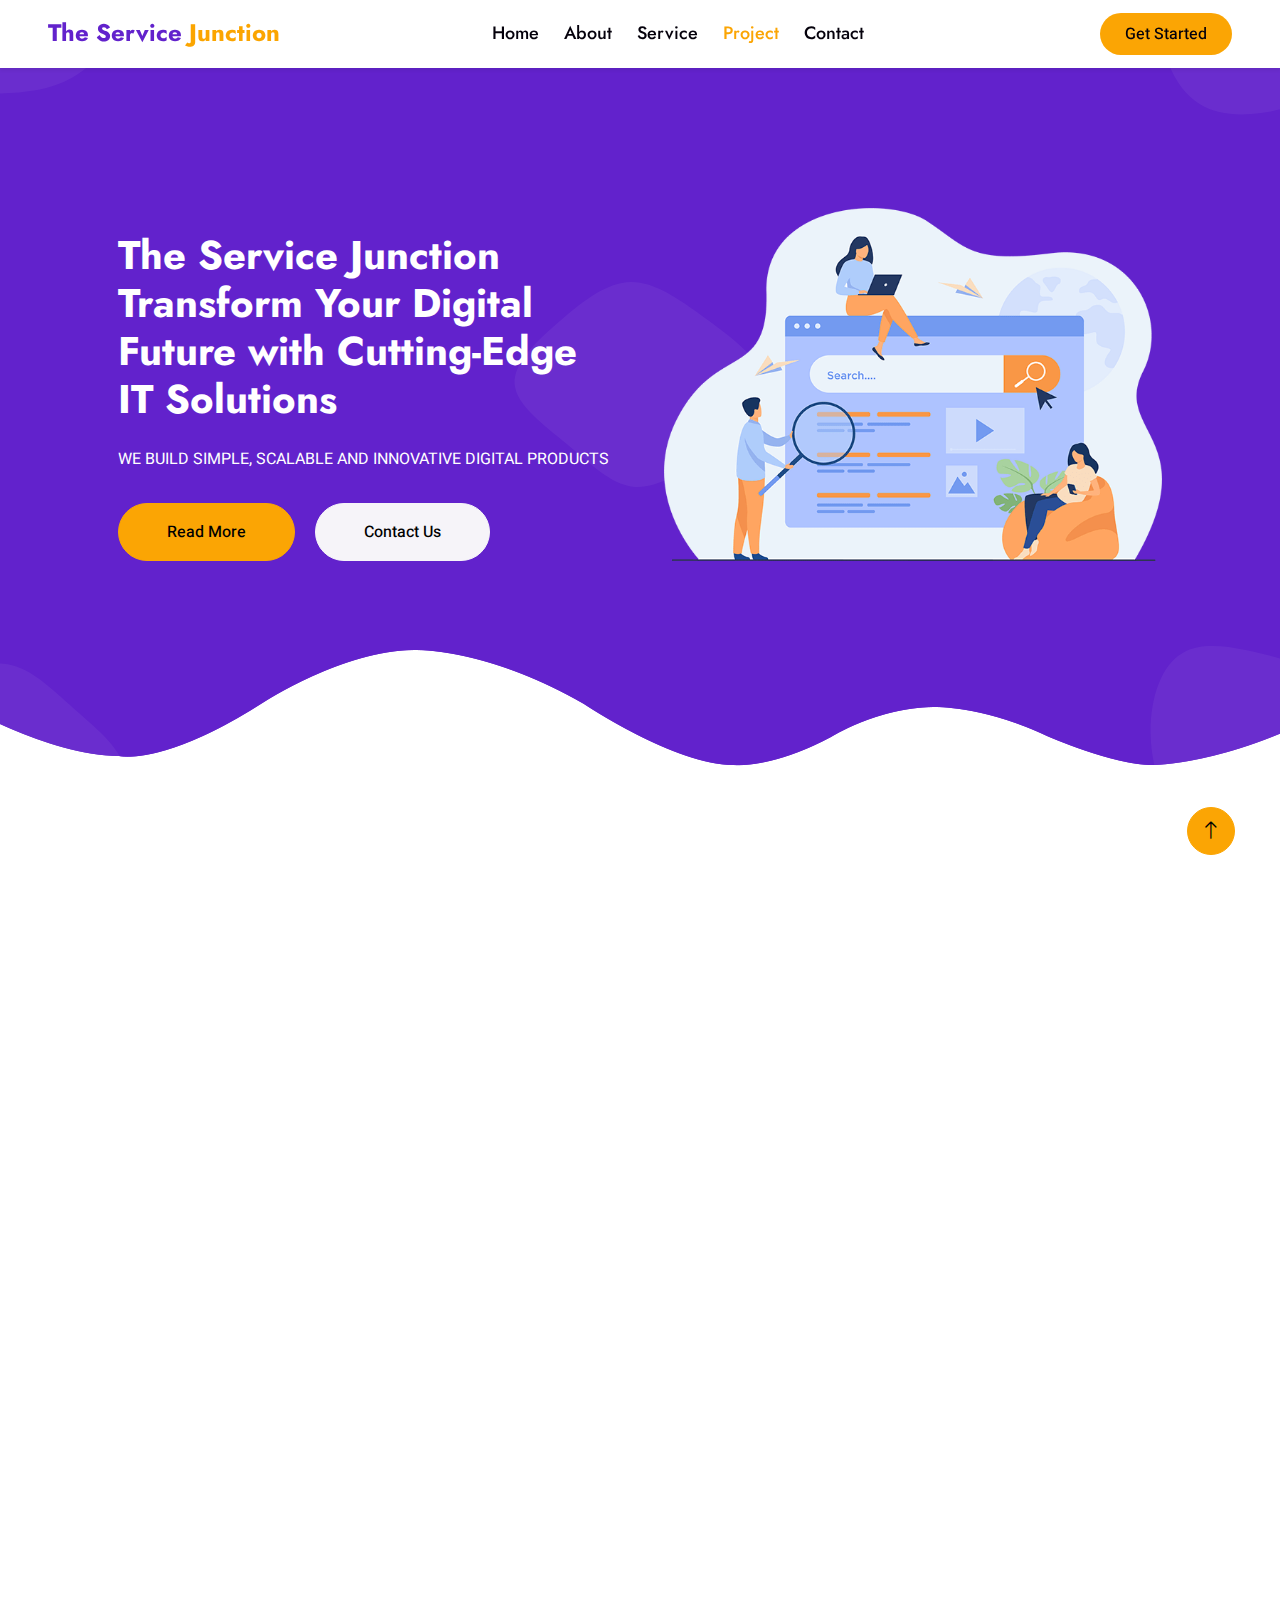
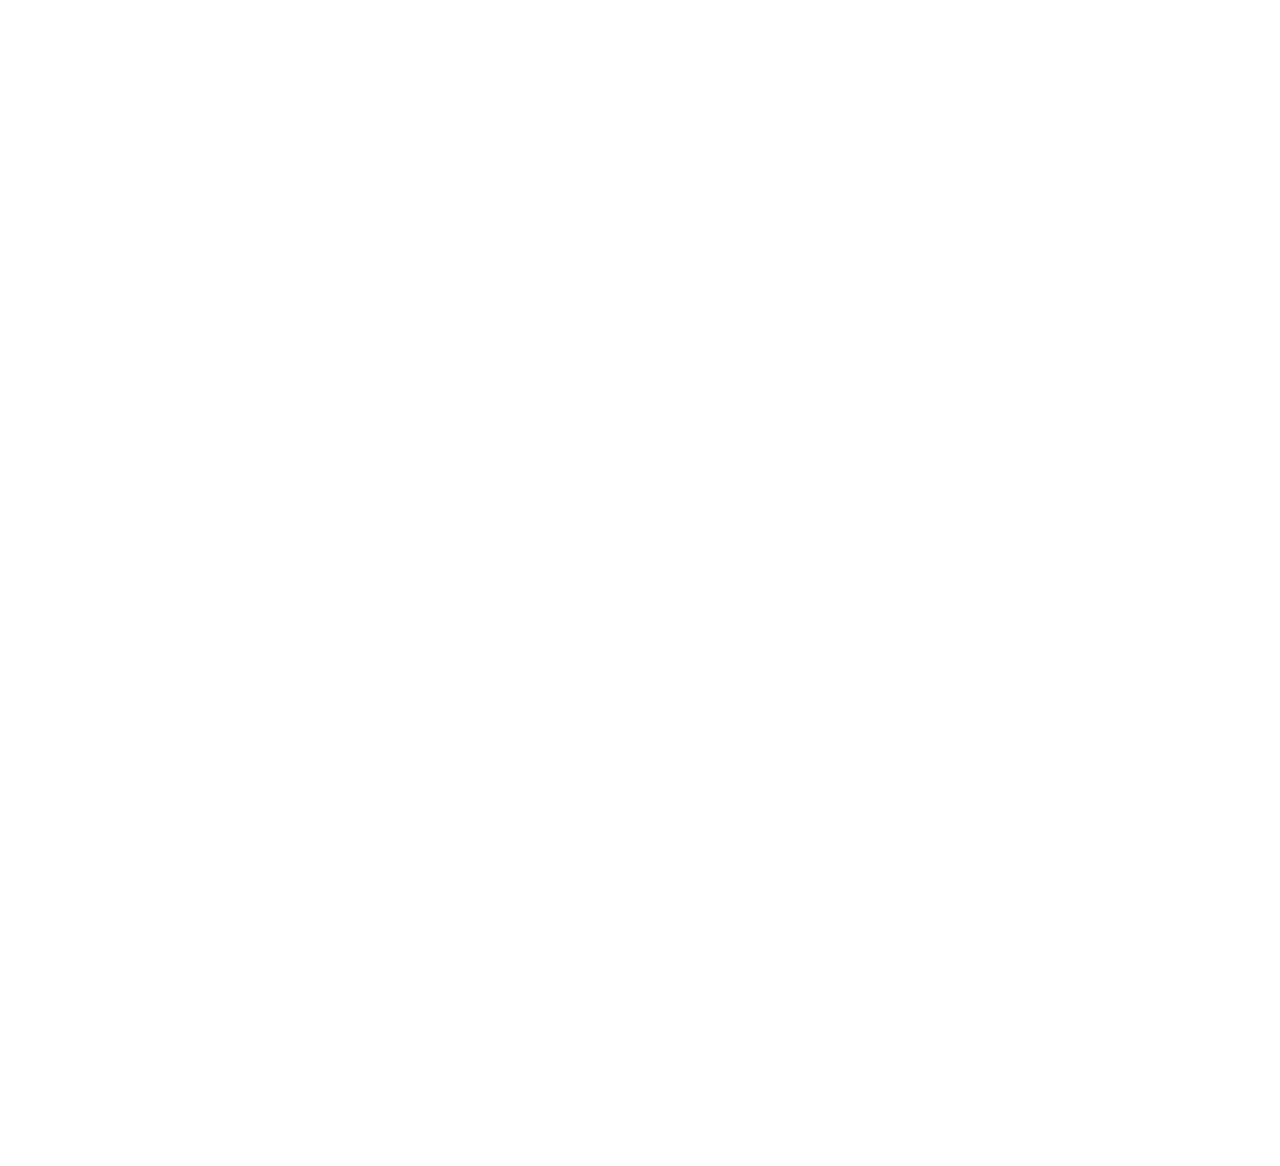
<file: project.html>
<!DOCTYPE html>
<html lang="en">

<head>
    <meta charset="utf-8">
    <title>The Service Junction | Innovate Your Digital Presence with IT Expert Solutions</title>
    <meta name="description" content="The Service Junction is a leading web development company based in Delhi, India, excelling in delivering top-notch IT solutions. Our services span React JS, Node.js, full-stack web development, blockchain, AI, SEO, PPC, and app development. Partner with us to drive innovation and business growth through bespoke digital transformation strategies." />
    <meta name="viewport" content="width=device-width, initial-scale=1.0, user-scalable=no" />
    <meta name="keywords" content="IT solutions, React JS development, Node.js development, blockchain, AI, digital transformation, web development, SEO, PPC, app development, Delhi, India, cutting-edge technology, innovative IT services" />
    <meta property="og:locale" content="en_US" />
    <meta property="og:type" content="website" />
    <meta property="og:title" content="The Service Junction | Innovate Your Digital Presence with IT Expert Solutions" />
    <meta property="og:description" content="The Service Junction is a leading web development company based in Delhi, India, excelling in delivering top-notch IT solutions. Our services span React JS, Node.js, full-stack web development, blockchain, AI, SEO, PPC, and app development. Partner with us to drive innovation and business growth through bespoke digital transformation strategies." />
    <meta property="og:url" content="https://theservicejunction.com/" />
    <meta property="og:site_name" content="The Service Junction" />
    <meta name="author" content="The Service Junction" />
    <meta name="copyright" content="The Service Junction Private Limited" />
    <meta name="robots" content="index, follow" />
    <meta name="language" content="English" />
    <meta name="revisit-after" content="5 days" />
    <link rel="canonical" href="https://theservicejunction.com/" />
    
    <!-- Twitter Card data -->
    <meta name="twitter:card" content="summary_large_image" />
    <meta name="twitter:site" content="@The Service Junction" />
    <meta name="twitter:title" content="The Service Junction | Innovate Your Digital Presence with IT Expert Solutions" />
    <meta name="twitter:description" content="The Service Junction is a leading web development company based in Delhi, India, excelling in delivering top-notch IT solutions. Our services span React JS, Node.js, full-stack web development, blockchain, AI, SEO, PPC, and app development. Partner with us to drive innovation and business growth through bespoke digital transformation strategies." />
    <meta name="twitter:image" content="https://theservicejunction.com/images/og-image.jpg" />
    
    <!-- Schema.org markup for Google+ -->
    <script type="application/ld+json">
    {
        "@context": "https://schema.org",
        "@type": "Organization",
        "name": "The Service Junction",
        "url": "https://theservicejunction.com/",
        "logo": "https://theservicejunction.com/img/logoS.svg",
        "contactPoint": {
            "@type": "ContactPoint",
            "telephone": "+91-9818399274",
            "contactType": "Customer Service"
        },
        "sameAs": [
            "https://www.facebook.com/The Service Junction",
            "https://www.linkedin.com/company/The Service Junction",
            "https://twitter.com/The Service Junction"
        ]
    }
    </script>
    
    <script type="application/ld+json">
    {
        "@context": "https://schema.org",
        "@type": "WebPage",
        "name": "The Service Junction | Innovate Your Digital Presence with IT Expert Solutions",
        "description": "The Service Junction is a leading web development company based in Delhi, India, excelling in delivering top-notch IT solutions. Our services span React JS, Node.js, full-stack web development, blockchain, AI, SEO, PPC, and app development. Partner with us to drive innovation and business growth through bespoke digital transformation strategies.",
        "url": "https://theservicejunction.com/"
    }
    </script>
    
    <script type="application/ld+json">
    {
        "@context": "https://schema.org",
        "@type": "WebSite",
        "name": "The Service Junction | Innovate Your Digital Presence with IT Expert Solutions",
        "description": "The Service Junction is a leading web development company based in Delhi, India, excelling in delivering top-notch IT solutions. Our services span React JS, Node.js, full-stack web development, blockchain, AI, SEO, PPC, and app development. Partner with us to drive innovation and business growth through bespoke digital transformation strategies.",
        "url": "https://theservicejunction.com/"
    }
    </script>
    
    <script type="application/ld+json">
    {
        "@context": "https://schema.org",
        "@type": "LocalBusiness",
        "name": "The Service Junction",
        "image": "https://theservicejunction.com/img/logoS.svg",
        "@id": "",
        "url": "https://theservicejunction.com/",
        "telephone": "+91-9818399274",
        "address": {
            "@type": "PostalAddress",
            "streetAddress": "G-14, Abul Fazal Enclave II, Jamia Nagar, Okhla",
            "addressLocality": "New Delhi",
            "addressRegion": "Delhi",
            "postalCode": "110025",
            "addressCountry": "IN"
        },
        "geo": {
            "@type": "GeoCoordinates",
            "latitude": "28.6139",
            "longitude": "77.2090"
        },
        "openingHoursSpecification": {
            "@type": "OpeningHoursSpecification",
            "dayOfWeek": [
                "Monday",
                "Tuesday",
                "Wednesday",
                "Thursday",
                "Friday"
            ],
            "opens": "09:00",
            "closes": "18:00"
        },
        "sameAs": [
            "https://www.facebook.com/The Service Junction",
            "https://www.linkedin.com/company/The Service Junction",
            "https://twitter.com/The Service Junction"
        ]
    }
    </script>
    

    <!-- Favicon -->
    <link href="img/favicon-32x32.png" rel="icon">

    <!-- Google Web Fonts -->
    <link rel="preconnect" href="https://fonts.googleapis.com">
    <link rel="preconnect" href="https://fonts.gstatic.com" crossorigin>
    <link href="https://fonts.googleapis.com/css2?family=Heebo:wght@400;500&family=Jost:wght@500;600;700&display=swap"
        rel="stylesheet">

    <!-- Icon Font Stylesheet -->
    <link href="https://cdnjs.cloudflare.com/ajax/libs/font-awesome/5.10.0/css/all.min.css" rel="stylesheet">
    <link href="https://cdn.jsdelivr.net/npm/bootstrap-icons@1.4.1/font/bootstrap-icons.css" rel="stylesheet">

    <!-- Libraries Stylesheet -->
    <link href="lib/animate/animate.min.css" rel="stylesheet">
    <link href="lib/owlcarousel/assets/owl.carousel.min.css" rel="stylesheet">
    <link href="lib/lightbox/css/lightbox.min.css" rel="stylesheet">

    <!-- Customized Bootstrap Stylesheet -->
    <link href="css/bootstrap.min.css" rel="stylesheet">

    <!-- Template Stylesheet -->
    <link href="css/style.css" rel="stylesheet">
</head>

<body>
    <div class="container-xxl bg-white p-0">
        <!-- Spinner Start -->
        <div id="spinner"
            class="show bg-white position-fixed translate-middle w-100 vh-100 top-50 start-50 d-flex align-items-center justify-content-center">
            <div class="spinner-grow text-primary" style="width: 3rem; height: 3rem;" role="status">
                <span class="sr-only">Loading...</span>
            </div>
        </div>
        <!-- Spinner End -->


        <!-- Navbar & Hero Start -->
        <div class="container-xxl position-relative p-0">
            <nav class="navbar navbar-expand-lg navbar-light px-4 px-lg-5 py-3 py-lg-0 sticky-top shadow-sm">
                <a href="" class="navbar-brand p-0">
                    <!-- <span><img src="./img//logoS.svg" alt=""></span> -->
                    <!-- <span><img src="./img/AssortLogo2.svg" alt=""></span> -->
                    <!-- <span><img src="./img/Assort (7).png" alt=""></span> -->
                    <h1 class="m-0 fs-4">The Service <span style="color: #fba500;">Junction</span></h1>
                    <!-- <img src="img/logo.png" alt="Logo"> -->
                </a>
                <button class="navbar-toggler" type="button" data-bs-toggle="collapse" data-bs-target="#navbarCollapse">
                    <span class="fa fa-bars"></span>
                </button>
                <div class="collapse navbar-collapse" id="navbarCollapse">
                    <div class="navbar-nav mx-auto py-0">
                        <a href="/" class="nav-item nav-link ">Home</a>
                        <a href="about.html" class="nav-item nav-link">About</a>
                        <a href="service.html" class="nav-item nav-link">Service</a>
                        <a href="project.html" class="nav-item nav-link active">Project</a>
                        <!-- <div class="nav-item dropdown">
                            <a href="#" class="nav-link dropdown-toggle" data-bs-toggle="dropdown">Pages</a>
                            <div class="dropdown-menu m-0">
                                <a href="team.html" class="dropdown-item">Our Team</a>
                                <a href="testimonial.html" class="dropdown-item">Testimonial</a>
                                <a href="404.html" class="dropdown-item">404 Page</a>
                            </div>
                        </div> -->
                        <a href="contact.html" class="nav-item nav-link">Contact</a>
                    </div>
                    <a href="" class="btn rounded-pill py-2 px-4 ms-3 d-none d-lg-block">Get Started</a>
                </div>
            </nav>

            <div class="container-xxl bg-primary hero-header">
                <div class="container px-lg-5">
                    <div class="row g-5 align-items-end">
                        <div class="col-lg-6 text-center text-lg-start">
                            <h1 class="text-white mb-4 animated slideInDown"> <span class="d-block">The Service Junction</span>Transform Your Digital Future with Cutting-Edge IT Solutions</h1>
                            <p class="text-white pb-3 animated slideInDown">WE BUILD SIMPLE,
                                SCALABLE AND 
                                INNOVATIVE DIGITAL
                                PRODUCTS</p>
                            <a href=""
                                class="btn btn-secondary py-sm-3 px-sm-5 rounded-pill me-3 animated slideInLeft">Read
                                More</a>
                            <a href="" class="btn btn-light py-sm-3 px-sm-5 rounded-pill animated slideInRight">Contact
                                Us</a>
                        </div>
                        <div class="col-lg-6 text-center text-lg-start">
                            <img class="img-fluid animated zoomIn" src="img/hero.png" alt="">
                        </div>
                    </div>
                </div>
            </div>
        </div>
        <!-- Navbar & Hero End -->


        <!-- Projects Start -->
        <div class="container-xxl py-5">
            <div class="container py-5 px-lg-5">
                <div class="wow fadeInUp" data-wow-delay="0.1s">
                    <p class="section-title text-secondary justify-content-center"><span></span>Our Projects<span></span></p>
                    <h1 class="text-center mb-5">Recently Completed Projects</h1>
                </div>
                <div class="row mt-n2 wow fadeInUp" data-wow-delay="0.3s">
                    <div class="col-12 text-center">
                        <ul class="list-inline mb-5" id="portfolio-flters">
                            <li class="mx-2 active" data-filter="*">All</li>
                            <li class="mx-2" data-filter=".first">Web Design</li>
                            <li class="mx-2" data-filter=".second">Graphic Design</li>
                        </ul>
                    </div>
                </div>
                <div class="row g-4 portfolio-container">
                    <div class="col-lg-4 col-md-6 portfolio-item first wow fadeInUp" data-wow-delay="0.1s">
                        <div class="rounded overflow-hidden">
                            <div class="position-relative overflow-hidden">
                                <img class="img-fluid w-100" src="img/portfolio-1.jpg" alt="">
                                <div class="portfolio-overlay">
                                    <a class="btn btn-square btn-outline-light mx-1" href="img/portfolio-1.jpg" data-lightbox="portfolio"><i class="fa fa-eye"></i></a>
                                    <a class="btn btn-square btn-outline-light mx-1" href=""><i class="fa fa-link"></i></a>
                                </div>
                            </div>
                            <div class="bg-light p-4">
                                <p class="text-primary fw-medium mb-2">UI / UX Design</p>
                                <h5 class="lh-base mb-0">Digital Agency Website Design And Development</a>
                            </div>
                        </div>
                    </div>
                    <div class="col-lg-4 col-md-6 portfolio-item second wow fadeInUp" data-wow-delay="0.3s">
                        <div class="rounded overflow-hidden">
                            <div class="position-relative overflow-hidden">
                                <img class="img-fluid w-100" src="img/portfolio-2.jpg" alt="">
                                <div class="portfolio-overlay">
                                    <a class="btn btn-square btn-outline-light mx-1" href="img/portfolio-2.jpg" data-lightbox="portfolio"><i class="fa fa-eye"></i></a>
                                    <a class="btn btn-square btn-outline-light mx-1" href=""><i class="fa fa-link"></i></a>
                                </div>
                            </div>
                            <div class="bg-light p-4">
                                <p class="text-primary fw-medium mb-2">UI / UX Design</p>
                                <h5 class="lh-base mb-0">Digital Agency Website Design And Development</a>
                            </div>
                        </div>
                    </div>
                    <div class="col-lg-4 col-md-6 portfolio-item first wow fadeInUp" data-wow-delay="0.5s">
                        <div class="rounded overflow-hidden">
                            <div class="position-relative overflow-hidden">
                                <img class="img-fluid w-100" src="img/portfolio-3.jpg" alt="">
                                <div class="portfolio-overlay">
                                    <a class="btn btn-square btn-outline-light mx-1" href="img/portfolio-3.jpg" data-lightbox="portfolio"><i class="fa fa-eye"></i></a>
                                    <a class="btn btn-square btn-outline-light mx-1" href=""><i class="fa fa-link"></i></a>
                                </div>
                            </div>
                            <div class="bg-light p-4">
                                <p class="text-primary fw-medium mb-2">UI / UX Design</p>
                                <h5 class="lh-base mb-0">Digital Agency Website Design And Development</a>
                            </div>
                        </div>
                    </div>
                    <div class="col-lg-4 col-md-6 portfolio-item second wow fadeInUp" data-wow-delay="0.1s">
                        <div class="rounded overflow-hidden">
                            <div class="position-relative overflow-hidden">
                                <img class="img-fluid w-100" src="img/portfolio-4.jpg" alt="">
                                <div class="portfolio-overlay">
                                    <a class="btn btn-square btn-outline-light mx-1" href="img/portfolio-4.jpg" data-lightbox="portfolio"><i class="fa fa-eye"></i></a>
                                    <a class="btn btn-square btn-outline-light mx-1" href=""><i class="fa fa-link"></i></a>
                                </div>
                            </div>
                            <div class="bg-light p-4">
                                <p class="text-primary fw-medium mb-2">UI / UX Design</p>
                                <h5 class="lh-base mb-0">Digital Agency Website Design And Development</a>
                            </div>
                        </div>
                    </div>
                    <div class="col-lg-4 col-md-6 portfolio-item first wow fadeInUp" data-wow-delay="0.3s">
                        <div class="rounded overflow-hidden">
                            <div class="position-relative overflow-hidden">
                                <img class="img-fluid w-100" src="img/portfolio-5.jpg" alt="">
                                <div class="portfolio-overlay">
                                    <a class="btn btn-square btn-outline-light mx-1" href="img/portfolio-5.jpg" data-lightbox="portfolio"><i class="fa fa-eye"></i></a>
                                    <a class="btn btn-square btn-outline-light mx-1" href=""><i class="fa fa-link"></i></a>
                                </div>
                            </div>
                            <div class="bg-light p-4">
                                <p class="text-primary fw-medium mb-2">UI / UX Design</p>
                                <h5 class="lh-base mb-0">Digital Agency Website Design And Development</a>
                            </div>
                        </div>
                    </div>
                    <div class="col-lg-4 col-md-6 portfolio-item second wow fadeInUp" data-wow-delay="0.5s">
                        <div class="rounded overflow-hidden">
                            <div class="position-relative overflow-hidden">
                                <img class="img-fluid w-100" src="img/portfolio-6.jpg" alt="">
                                <div class="portfolio-overlay">
                                    <a class="btn btn-square btn-outline-light mx-1" href="img/portfolio-6.jpg" data-lightbox="portfolio"><i class="fa fa-eye"></i></a>
                                    <a class="btn btn-square btn-outline-light mx-1" href=""><i class="fa fa-link"></i></a>
                                </div>
                            </div>
                            <div class="bg-light p-4">
                                <p class="text-primary fw-medium mb-2">UI / UX Design</p>
                                <h5 class="lh-base mb-0">Digital Agency Website Design And Development</a>
                            </div>
                        </div>
                    </div>
                </div>
            </div>
        </div>
        <!-- Projects End -->
        

          <!-- Footer Start -->
          <footer class="container-fluid bg-primary text-light footer wow fadeIn" data-wow-delay="0.1s">
            <div class="container py-5 px-lg-5">
                <div class="row g-5">
                    <div class="col-md-6 col-lg-3">
                        <p class="section-title text-white h5 mb-4">Address<span></span></p>
                        <p><i class="fa fa-map-marker-alt me-3"></i>G-14, Abul Fazal Enclave II,
                            Jamia Nagar, Okhla, New Delhi, Delhi 110025, IN                       </p>
                        <p class="d-flex"><i class="fa fa-phone-alt me-3"></i><a href="tel:+91-9818399274" class="text-white ">+91-9818399274</a></p>
                        <p class="d-flex"><i class="fa fa-envelope me-3"></i><a href="mailto:info@theservicejunction.com
                            " class="text-white">info@theservicejunction.com
                        </a></p>
                        <div class="d-flex pt-2">
                            <a class="btn btn-outline-light btn-social" href=""><i class="fab fa-twitter"></i></a>
                            <a class="btn btn-outline-light btn-social" href=""><i class="fab fa-facebook-f"></i></a>
                            <a class="btn btn-outline-light btn-social" href=""><i class="fab fa-instagram"></i></a>
                            <a class="btn btn-outline-light btn-social" href="https://www.linkedin.com/company/The Service Junction" target="_blank"><i class="fab fa-linkedin-in"></i></a>
                        </div>
                    </div>
                    <div class="col-md-6 col-lg-3">
                        <p class="section-title text-white h5 mb-4">Quick Link<span></span></p>
                        <a class="btn btn-link" href="">About Us</a>
                        <a class="btn btn-link" href="">Contact Us</a>
                        <a class="btn btn-link" href="">Privacy Policy</a>
                        <a class="btn btn-link" href="">Terms & Condition</a>
                        <a class="btn btn-link" href="">Career</a>
                    </div>
                    <div class="col-md-6 col-lg-3">
                        <p class="section-title text-white h5 mb-4">Gallery<span></span></p>
                        <div class="row g-2">
                            <div class="col-4">
                                <img class="img-fluid" src="img/portfolio-1.jpg" alt="Image">
                            </div>
                            <div class="col-4">
                                <img class="img-fluid" src="img/portfolio-2.jpg" alt="Image">
                            </div>
                            <div class="col-4">
                                <img class="img-fluid" src="img/portfolio-3.jpg" alt="Image">
                            </div>
                            <div class="col-4">
                                <img class="img-fluid" src="img/portfolio-4.jpg" alt="Image">
                            </div>
                            <div class="col-4">
                                <img class="img-fluid" src="img/portfolio-5.jpg" alt="Image">
                            </div>
                            <div class="col-4">
                                <img class="img-fluid" src="img/portfolio-6.jpg" alt="Image">
                            </div>
                        </div>
                    </div>
                    <div class="col-md-6 col-lg-3">
                        <p class="section-title text-white h5 mb-4">Newsletter<span></span></p>
                        <p>Get insights on the latest technology updates and project developments from us. Subscribe to our newsletter.</p>
                        <div class="position-relative w-100 mt-3">
                            <input class="form-control border-0 rounded-pill w-100 ps-4 pe-5" type="text"
                                placeholder="Your Email" style="height: 48px;">
                            <button type="button" class="btn shadow-none position-absolute top-0 end-0 mt-1 me-2"><i
                                    class="fa fa-paper-plane text-primary fs-4"></i></button>
                        </div>
                    </div>
                </div>
            </div>
            <div class="container px-lg-5">
                <div class="copyright">
                    <div class="row">
                        <div class="col-md-6 text-center text-md-start mb-3 mb-md-0">
                            &copy; <span id="CopyRightYear">
                            </span><a class="border-bottom" href="https://theservicejunction.com/" target="_blank"> The Service Junction</a>, All Right Reserved. 
                            <!-- Designed By  -->
                            <!-- <a class="border-bottom" href="https://htmlcodex.com">HTML Codex</a> -->
                        </div>
                        <div class="col-md-6 text-center text-md-end">
                            <div class="footer-menu">
                                <a href="">Home</a>
                                <a href="">Cookies</a>
                                <a href="">Help</a>
                                <a href="">FQAs</a>
                            </div>
                        </div>
                    </div>
                </div>
            </div>
        </footer>
        <!-- Footer End -->


        <!-- Back to Top -->
        <a href="#" class="btn btn-lg btn-secondary btn-lg-square back-to-top"><i class="bi bi-arrow-up"></i></a>
    </div>

    <!-- JavaScript Libraries -->
    <script src="https://code.jquery.com/jquery-3.4.1.min.js"></script>
    <script src="https://cdn.jsdelivr.net/npm/bootstrap@5.0.0/dist/js/bootstrap.bundle.min.js"></script>
    <script src="lib/wow/wow.min.js"></script>
    <script src="lib/easing/easing.min.js"></script>
    <script src="lib/waypoints/waypoints.min.js"></script>
    <script src="lib/counterup/counterup.min.js"></script>
    <script src="lib/owlcarousel/owl.carousel.min.js"></script>
    <script src="lib/isotope/isotope.pkgd.min.js"></script>
    <script src="lib/lightbox/js/lightbox.min.js"></script>

    <!-- Template Javascript -->
    <script src="js/main.js"></script>
</body>

</html>
</file>
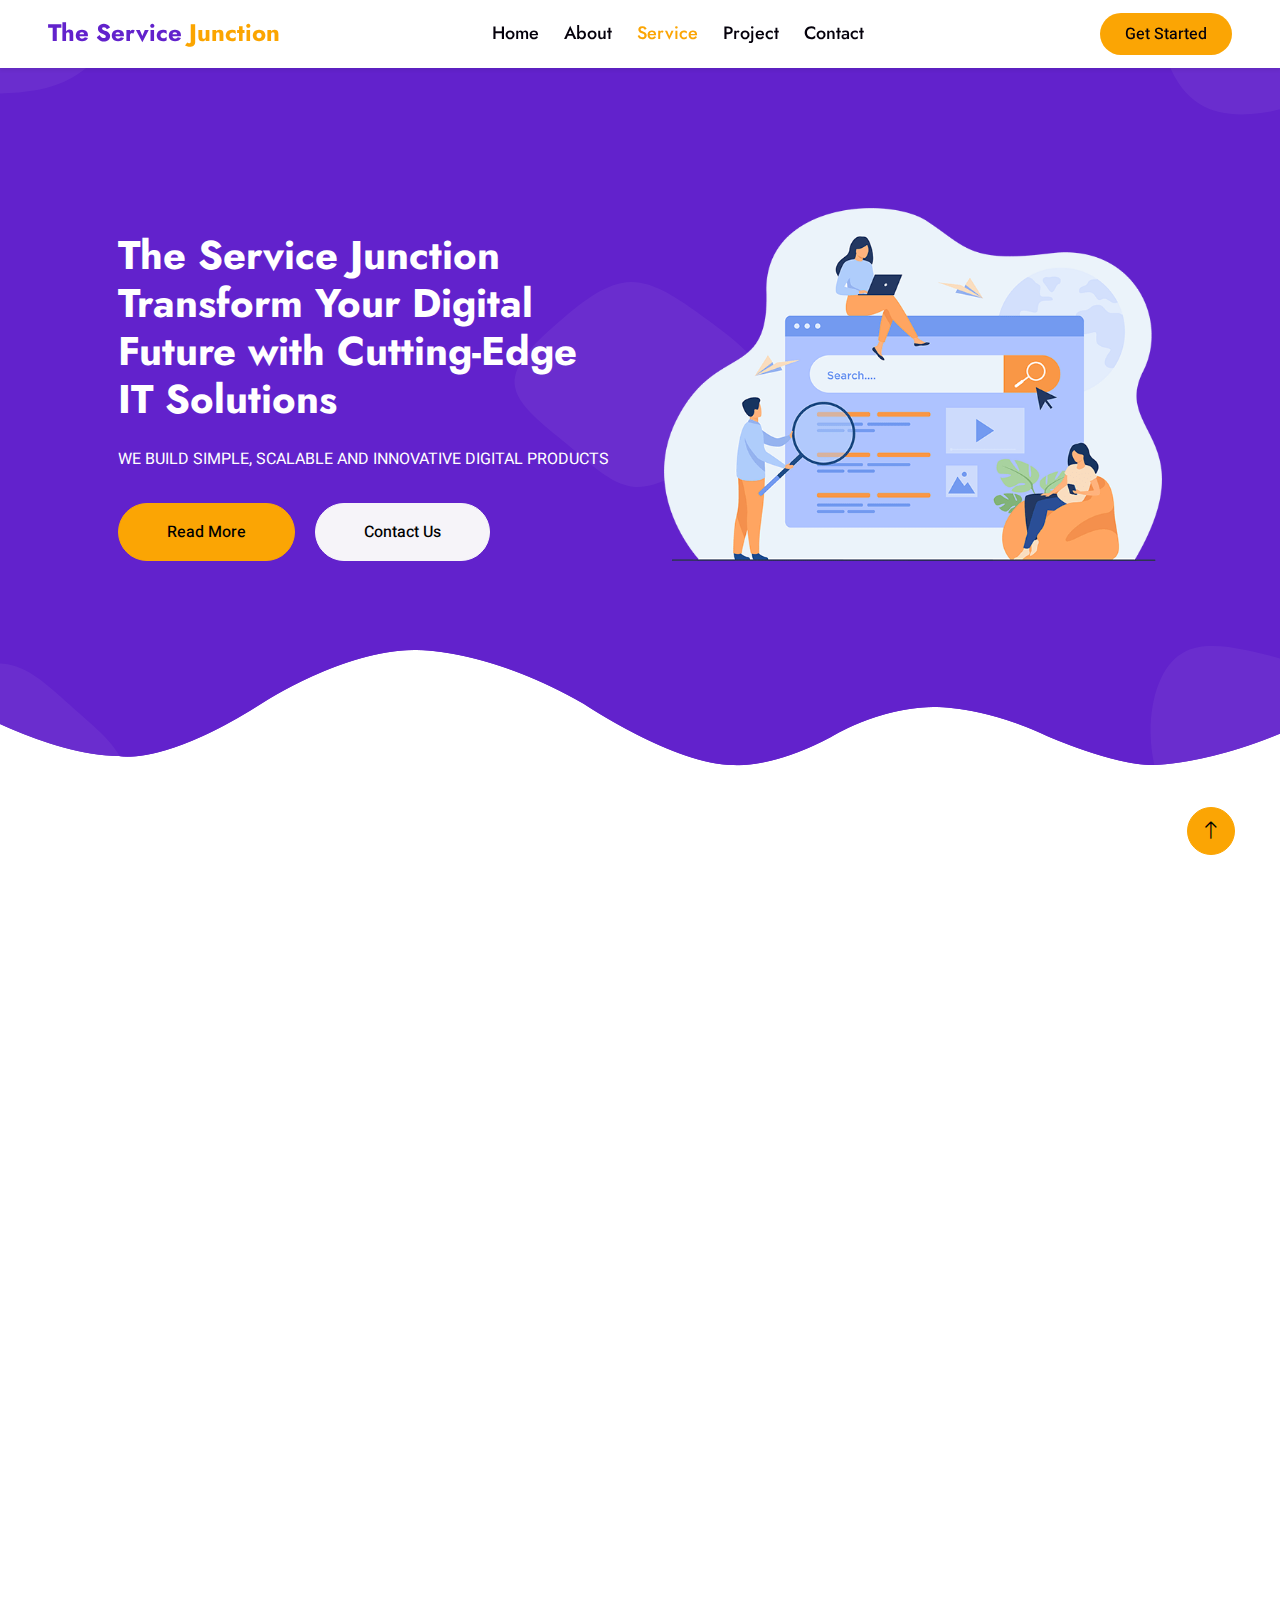
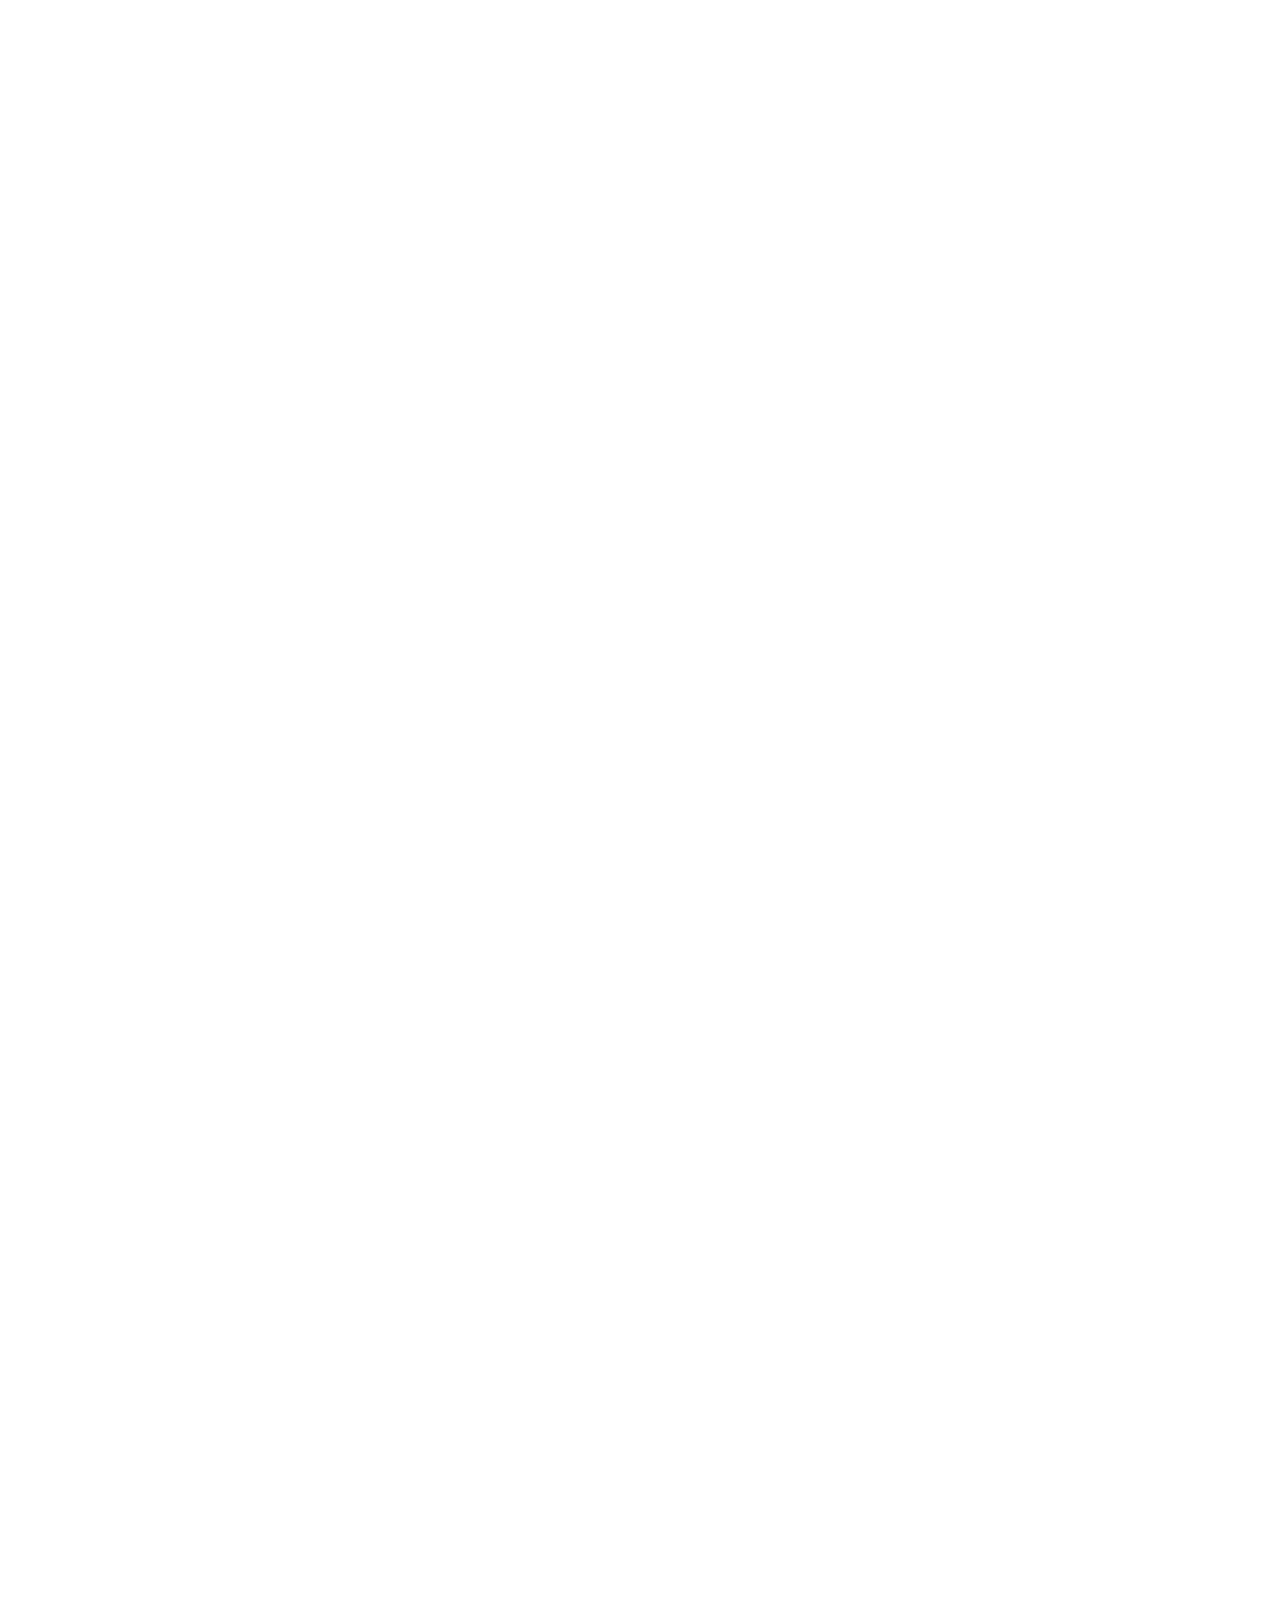
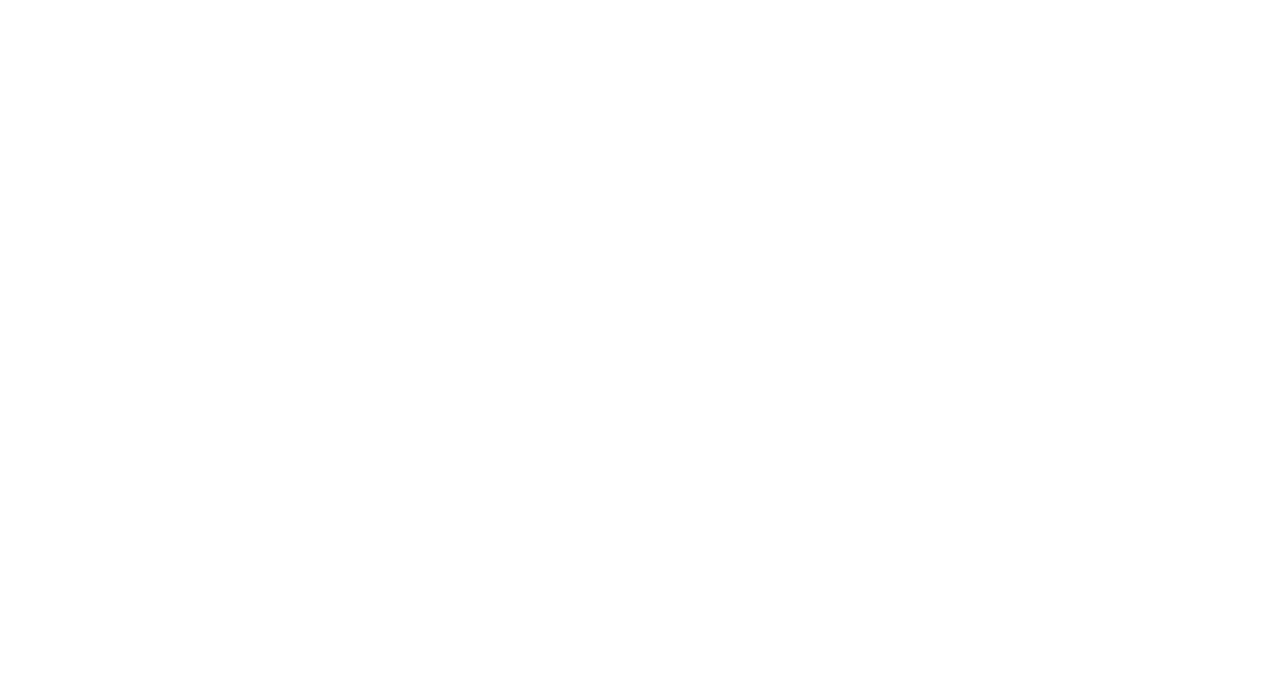
<file: service.html>
<!DOCTYPE html>
<html lang="en">

<head>
    <meta charset="utf-8">
    <title>The Service Junction | Innovate Your Digital Presence with IT Expert Solutions</title>
    <meta name="description" content="The Service Junction is a leading web development company based in Delhi, India, excelling in delivering top-notch IT solutions. Our services span React JS, Node.js, full-stack web development, blockchain, AI, SEO, PPC, and app development. Partner with us to drive innovation and business growth through bespoke digital transformation strategies." />
    <meta name="viewport" content="width=device-width, initial-scale=1.0, user-scalable=no" />
    <meta name="keywords" content="IT solutions, React JS development, Node.js development, blockchain, AI, digital transformation, web development, SEO, PPC, app development, Delhi, India, cutting-edge technology, innovative IT services" />
    <meta property="og:locale" content="en_US" />
    <meta property="og:type" content="website" />
    <meta property="og:title" content="The Service Junction | Innovate Your Digital Presence with IT Expert Solutions" />
    <meta property="og:description" content="The Service Junction is a leading web development company based in Delhi, India, excelling in delivering top-notch IT solutions. Our services span React JS, Node.js, full-stack web development, blockchain, AI, SEO, PPC, and app development. Partner with us to drive innovation and business growth through bespoke digital transformation strategies." />
    <meta property="og:url" content="https://theservicejunction.com/" />
    <meta property="og:site_name" content="The Service Junction" />
    <meta name="author" content="The Service Junction" />
    <meta name="copyright" content="The Service Junction Private Limited" />
    <meta name="robots" content="index, follow" />
    <meta name="language" content="English" />
    <meta name="revisit-after" content="5 days" />
    <link rel="canonical" href="https://theservicejunction.com/" />
    
    <!-- Twitter Card data -->
    <meta name="twitter:card" content="summary_large_image" />
    <meta name="twitter:site" content="@The Service Junction" />
    <meta name="twitter:title" content="The Service Junction | Innovate Your Digital Presence with IT Expert Solutions" />
    <meta name="twitter:description" content="The Service Junction is a leading web development company based in Delhi, India, excelling in delivering top-notch IT solutions. Our services span React JS, Node.js, full-stack web development, blockchain, AI, SEO, PPC, and app development. Partner with us to drive innovation and business growth through bespoke digital transformation strategies." />
    <meta name="twitter:image" content="https://theservicejunction.com/images/og-image.jpg" />
    
    <!-- Schema.org markup for Google+ -->
    <script type="application/ld+json">
    {
        "@context": "https://schema.org",
        "@type": "Organization",
        "name": "The Service Junction",
        "url": "https://theservicejunction.com/",
        "logo": "https://theservicejunction.com/img/logoS.svg",
        "contactPoint": {
            "@type": "ContactPoint",
            "telephone": "+91-9818399274",
            "contactType": "Customer Service"
        },
        "sameAs": [
            "https://www.facebook.com/The Service Junction",
            "https://www.linkedin.com/company/The Service Junction",
            "https://twitter.com/The Service Junction"
        ]
    }
    </script>
    
    <script type="application/ld+json">
    {
        "@context": "https://schema.org",
        "@type": "WebPage",
        "name": "The Service Junction | Innovate Your Digital Presence with IT Expert Solutions",
        "description": "The Service Junction is a leading web development company based in Delhi, India, excelling in delivering top-notch IT solutions. Our services span React JS, Node.js, full-stack web development, blockchain, AI, SEO, PPC, and app development. Partner with us to drive innovation and business growth through bespoke digital transformation strategies.",
        "url": "https://theservicejunction.com/"
    }
    </script>
    
    <script type="application/ld+json">
    {
        "@context": "https://schema.org",
        "@type": "WebSite",
        "name": "The Service Junction | Innovate Your Digital Presence with IT Expert Solutions",
        "description": "The Service Junction is a leading web development company based in Delhi, India, excelling in delivering top-notch IT solutions. Our services span React JS, Node.js, full-stack web development, blockchain, AI, SEO, PPC, and app development. Partner with us to drive innovation and business growth through bespoke digital transformation strategies.",
        "url": "https://theservicejunction.com/"
    }
    </script>
    
    <script type="application/ld+json">
    {
        "@context": "https://schema.org",
        "@type": "LocalBusiness",
        "name": "The Service Junction",
        "image": "https://theservicejunction.com/img/logoS.svg",
        "@id": "",
        "url": "https://theservicejunction.com/",
        "telephone": "+91-9818399274",
        "address": {
            "@type": "PostalAddress",
            "streetAddress": "G-14, Abul Fazal Enclave II, Jamia Nagar, Okhla",
            "addressLocality": "New Delhi",
            "addressRegion": "Delhi",
            "postalCode": "110025",
            "addressCountry": "IN"
        },
        "geo": {
            "@type": "GeoCoordinates",
            "latitude": "28.6139",
            "longitude": "77.2090"
        },
        "openingHoursSpecification": {
            "@type": "OpeningHoursSpecification",
            "dayOfWeek": [
                "Monday",
                "Tuesday",
                "Wednesday",
                "Thursday",
                "Friday"
            ],
            "opens": "09:00",
            "closes": "18:00"
        },
        "sameAs": [
            "https://www.facebook.com/The Service Junction",
            "https://www.linkedin.com/company/The Service Junction",
            "https://twitter.com/The Service Junction"
        ]
    }
    </script>
    

    <!-- Favicon -->
    <link href="img/favicon-32x32.png" rel="icon">

    <!-- Google Web Fonts -->
    <link rel="preconnect" href="https://fonts.googleapis.com">
    <link rel="preconnect" href="https://fonts.gstatic.com" crossorigin>
    <link href="https://fonts.googleapis.com/css2?family=Heebo:wght@400;500&family=Jost:wght@500;600;700&display=swap"
        rel="stylesheet">

    <!-- Icon Font Stylesheet -->
    <link href="https://cdnjs.cloudflare.com/ajax/libs/font-awesome/5.10.0/css/all.min.css" rel="stylesheet">
    <link href="https://cdn.jsdelivr.net/npm/bootstrap-icons@1.4.1/font/bootstrap-icons.css" rel="stylesheet">

    <!-- Libraries Stylesheet -->
    <link href="lib/animate/animate.min.css" rel="stylesheet">
    <link href="lib/owlcarousel/assets/owl.carousel.min.css" rel="stylesheet">
    <link href="lib/lightbox/css/lightbox.min.css" rel="stylesheet">

    <!-- Customized Bootstrap Stylesheet -->
    <link href="css/bootstrap.min.css" rel="stylesheet">

    <!-- Template Stylesheet -->
    <link href="css/style.css" rel="stylesheet">
</head>

<body>
    <div class="container-xxl bg-white p-0">
        <!-- Spinner Start -->
        <div id="spinner"
            class="show bg-white position-fixed translate-middle w-100 vh-100 top-50 start-50 d-flex align-items-center justify-content-center">
            <div class="spinner-grow text-primary" style="width: 3rem; height: 3rem;" role="status">
                <span class="sr-only">Loading...</span>
            </div>
        </div>
        <!-- Spinner End -->


        <!-- Navbar & Hero Start -->
        <div class="container-xxl position-relative p-0">
            <nav class="navbar navbar-expand-lg navbar-light px-4 px-lg-5 py-3 py-lg-0 sticky-top shadow-sm">
                <a href="" class="navbar-brand p-0">
                    <!-- <span><img src="./img//logoS.svg" alt=""></span> -->
                    <!-- <span><img src="./img/AssortLogo2.svg" alt=""></span> -->
                    <!-- <span><img src="./img/Assort (7).png" alt=""></span> -->
                    <h1 class="m-0 fs-4">The Service <span style="color: #fba500;">Junction</span></h1>
                    <!-- <img src="img/logo.png" alt="Logo"> -->
                </a>
                <button class="navbar-toggler" type="button" data-bs-toggle="collapse" data-bs-target="#navbarCollapse">
                    <span class="fa fa-bars"></span>
                </button>
                <div class="collapse navbar-collapse" id="navbarCollapse">
                    <div class="navbar-nav mx-auto py-0">
                        <a href="/" class="nav-item nav-link ">Home</a>
                        <a href="about.html" class="nav-item nav-link">About</a>
                        <a href="service.html" class="nav-item nav-link active">Service</a>
                        <a href="project.html" class="nav-item nav-link">Project</a>
                        <!-- <div class="nav-item dropdown">
                            <a href="#" class="nav-link dropdown-toggle" data-bs-toggle="dropdown">Pages</a>
                            <div class="dropdown-menu m-0">
                                <a href="team.html" class="dropdown-item">Our Team</a>
                                <a href="testimonial.html" class="dropdown-item">Testimonial</a>
                                <a href="404.html" class="dropdown-item">404 Page</a>
                            </div>
                        </div> -->
                        <a href="contact.html" class="nav-item nav-link">Contact</a>
                    </div>
                    <a href="" class="btn rounded-pill py-2 px-4 ms-3 d-none d-lg-block">Get Started</a>
                </div>
            </nav>

            <div class="container-xxl bg-primary hero-header">
                <div class="container px-lg-5">
                    <div class="row g-5 align-items-end">
                        <div class="col-lg-6 text-center text-lg-start">
                            <h1 class="text-white mb-4 animated slideInDown"> <span class="d-block">The Service Junction</span>Transform Your Digital Future with Cutting-Edge IT Solutions</h1>
                            <p class="text-white pb-3 animated slideInDown">WE BUILD SIMPLE,
                                SCALABLE AND 
                                INNOVATIVE DIGITAL
                                PRODUCTS</p>
                            <a href=""
                                class="btn btn-secondary py-sm-3 px-sm-5 rounded-pill me-3 animated slideInLeft">Read
                                More</a>
                            <a href="" class="btn btn-light py-sm-3 px-sm-5 rounded-pill animated slideInRight">Contact
                                Us</a>
                        </div>
                        <div class="col-lg-6 text-center text-lg-start">
                            <img class="img-fluid animated zoomIn" src="img/hero.png" alt="">
                        </div>
                    </div>
                </div>
            </div>
        </div>
        <!-- Navbar & Hero End -->

        <!-- Service Start -->
        <div class="container-xxl py-5">
            <div class="container py-5 px-lg-5">
                <div class="wow fadeInUp" data-wow-delay="0.1s">
                    <p class="section-title text-secondary justify-content-center"><span></span>Our
                        Services<span></span></p>
                    <h1 class="text-center mb-5">What Solutions We Provide</h1>
                </div>
                <div class="row g-4">
                    <div class="col-lg-4 col-md-6 wow fadeInUp" data-wow-delay="0.1s">
                        <div class="service-item d-flex flex-column text-center rounded">
                            <div class="service-icon flex-shrink-0">
                                <i class="fa fa-search fa-2x"></i>
                            </div>
                            <h5 class="mb-3">UI / UX Design
                            </h5>
                            <p class="m-0">We Create Attractive Professionals Designs That Appeal And Work.</p>
                            <a class="btn btn-square" href=""><i class="fa fa-arrow-right"></i></a>
                        </div>
                    </div>
                    <div class="col-lg-4 col-md-6 wow fadeInUp" data-wow-delay="0.3s">
                        <div class="service-item d-flex flex-column text-center rounded">
                            <div class="service-icon flex-shrink-0">
                                <i class="fa fa-laptop-code fa-2x"></i>
                            </div>
                            <h5 class="mb-3">Web Development
                            </h5>
                            <p class="m-0">Our Developers Are Urge To Innovate And Explore Different Arrays Of Coding.

                            </p>
                            <a class="btn btn-square" href=""><i class="fa fa-arrow-right"></i></a>
                        </div>
                    </div>
                    <div class="col-lg-4 col-md-6 wow fadeInUp" data-wow-delay="0.5s">
                        <div class="service-item d-flex flex-column text-center rounded">
                            <div class="service-icon flex-shrink-0">
                                <i class="fa fa-mobile-alt fa-2x"></i>
                            </div>
                            <h5 class="mb-3">Mobile Development
                            </h5>
                            <p class="m-0">We know that only well-researched and smartly developed apps can meet the needs of today's users, ensuring functionality and satisfaction.</p>
                            <a class="btn btn-square" href=""><i class="fa fa-arrow-right"></i></a>
                        </div>
                    </div>
                    <div class="col-lg-4 col-md-6 wow fadeInUp" data-wow-delay="0.1s">
                        <div class="service-item d-flex flex-column text-center rounded">
                            <div class="service-icon flex-shrink-0">
                                <i class="fa fa-mail-bulk fa-2x"></i>
                            </div>
                            <h5 class="mb-3">Search Engine Optimization
                            </h5>
                            <p class="m-0">Want To Be At The Top Rankings In All The Major Search Engines? Then You Ought To Have Good SEO Strategy For Your Site.</p>
                            <a class="btn btn-square" href=""><i class="fa fa-arrow-right"></i></a>
                        </div>
                    </div>
                    <div class="col-lg-4 col-md-6 wow fadeInUp" data-wow-delay="0.3s">
                        <div class="service-item d-flex flex-column text-center rounded">
                            <div class="service-icon flex-shrink-0">
                                <i class="fa fa-thumbs-up fa-2x"></i>
                            </div>
                            <h5 class="mb-3">Digital Marketing
                            </h5>
                            <p class="m-0">Here Comes The Need Of Adwords Management Wherein Your Google Adwords Accounts And Campaigns Are Perfectly Managed.</p>
                            <a class="btn btn-square" href=""><i class="fa fa-arrow-right"></i></a>
                        </div>
                    </div>
                    <div class="col-lg-4 col-md-6 wow fadeInUp" data-wow-delay="0.5s">
                        <div class="service-item d-flex flex-column text-center rounded">
                            <div class="service-icon flex-shrink-0">
                                <i class="fab fa-btc fa-2x"></i>
                            </div>
                            <h5 class="mb-3">BLOCKCHAIN</h5>
                            <p class="m-0">At The Service Junction, we are leading the way in the evolving world of blockchain technology. </p>
                            <a class="btn btn-square" href=""><i class="fa fa-arrow-right"></i></a>
                        </div>
                    </div>
                </div>
            </div>
        </div>
        <!-- Service End -->


        <!-- Newsletter Start -->
        <div class="container-xxl bg-primary newsletter py-5 wow fadeInUp" data-wow-delay="0.1s">
            <div class="container py-5 px-lg-5">
                <div class="row justify-content-center">
                    <div class="col-lg-7 text-center">
                        <p class="section-title text-white justify-content-center"><span></span>Newsletter<span></span></p>
                        <h1 class="text-center text-white mb-4">Stay Always In Touch</h1>
                        <p class="text-white mb-4">Diam dolor diam ipsum et tempor sit. Aliqu diam amet diam et eos labore. Clita erat ipsum et lorem et sit sed stet lorem sit clita duo justo</p>
                        <div class="position-relative w-100 mt-3">
                            <input class="form-control border-0 rounded-pill w-100 ps-4 pe-5" type="text" placeholder="Enter Your Email" style="height: 48px;">
                            <button type="button" class="btn shadow-none position-absolute top-0 end-0 mt-1 me-2"><i class="fa fa-paper-plane text-primary fs-4"></i></button>
                        </div>
                    </div>
                </div>
            </div>
        </div>
        <!-- Newsletter End -->


        <!-- Testimonial Start -->
        <div class="container-xxl py-5 wow fadeInUp" data-wow-delay="0.1s">
            <div class="container py-5 px-lg-5">
                <p class="section-title text-secondary justify-content-center"><span></span>Testimonial<span></span></p>
                <h1 class="text-center mb-5">What Say Our Clients!</h1>
                <div class="owl-carousel testimonial-carousel">
                    <div class="testimonial-item bg-light rounded my-4">
                        <p class="fs-5"><i class="fa fa-quote-left fa-4x text-primary mt-n4 me-3"></i>Diam dolor diam ipsum sit. Aliqu diam amet diam et eos. Clita erat ipsum et lorem et sit sed stet lorem sit clita duo justo.</p>
                        <div class="d-flex align-items-center">
                            <img class="img-fluid flex-shrink-0 rounded-circle" src="img/testimonial-1.jpg" style="width: 65px; height: 65px;">
                            <div class="ps-4">
                                <h5 class="mb-1">Client Name</h5>
                                <span>Profession</span>
                            </div>
                        </div>
                    </div>
                    <div class="testimonial-item bg-light rounded my-4">
                        <p class="fs-5"><i class="fa fa-quote-left fa-4x text-primary mt-n4 me-3"></i>Diam dolor diam ipsum sit. Aliqu diam amet diam et eos. Clita erat ipsum et lorem et sit sed stet lorem sit clita duo justo.</p>
                        <div class="d-flex align-items-center">
                            <img class="img-fluid flex-shrink-0 rounded-circle" src="img/testimonial-2.jpg" style="width: 65px; height: 65px;">
                            <div class="ps-4">
                                <h5 class="mb-1">Client Name</h5>
                                <span>Profession</span>
                            </div>
                        </div>
                    </div>
                    <div class="testimonial-item bg-light rounded my-4">
                        <p class="fs-5"><i class="fa fa-quote-left fa-4x text-primary mt-n4 me-3"></i>Diam dolor diam ipsum sit. Aliqu diam amet diam et eos. Clita erat ipsum et lorem et sit sed stet lorem sit clita duo justo.</p>
                        <div class="d-flex align-items-center">
                            <img class="img-fluid flex-shrink-0 rounded-circle" src="img/testimonial-3.jpg" style="width: 65px; height: 65px;">
                            <div class="ps-4">
                                <h5 class="mb-1">Client Name</h5>
                                <span>Profession</span>
                            </div>
                        </div>
                    </div>
                </div>
            </div>
        </div>
        <!-- Testimonial End -->
        

        <!-- Footer Start -->
        <footer class="container-fluid bg-primary text-light footer wow fadeIn" data-wow-delay="0.1s">
            <div class="container py-5 px-lg-5">
                <div class="row g-5">
                    <div class="col-md-6 col-lg-3">
                        <p class="section-title text-white h5 mb-4">Address<span></span></p>
                        <p><i class="fa fa-map-marker-alt me-3"></i>G-14, Abul Fazal Enclave II,
                            Jamia Nagar, Okhla, New Delhi, Delhi 110025, IN                       </p>
                        <p class="d-flex"><i class="fa fa-phone-alt me-3"></i><a href="tel:+91-9818399274" class="text-white ">+91-9818399274</a></p>
                        <p class="d-flex"><i class="fa fa-envelope me-3"></i><a href="mailto:info@theservicejunction.com
                            " class="text-white">info@theservicejunction.com
                        </a></p>
                        <div class="d-flex pt-2">
                            <a class="btn btn-outline-light btn-social" href=""><i class="fab fa-twitter"></i></a>
                            <a class="btn btn-outline-light btn-social" href=""><i class="fab fa-facebook-f"></i></a>
                            <a class="btn btn-outline-light btn-social" href=""><i class="fab fa-instagram"></i></a>
                            <a class="btn btn-outline-light btn-social" href="https://www.linkedin.com/company/The Service Junction" target="_blank"><i class="fab fa-linkedin-in"></i></a>
                        </div>
                    </div>
                    <div class="col-md-6 col-lg-3">
                        <p class="section-title text-white h5 mb-4">Quick Link<span></span></p>
                        <a class="btn btn-link" href="">About Us</a>
                        <a class="btn btn-link" href="">Contact Us</a>
                        <a class="btn btn-link" href="">Privacy Policy</a>
                        <a class="btn btn-link" href="">Terms & Condition</a>
                        <a class="btn btn-link" href="">Career</a>
                    </div>
                    <div class="col-md-6 col-lg-3">
                        <p class="section-title text-white h5 mb-4">Gallery<span></span></p>
                        <div class="row g-2">
                            <div class="col-4">
                                <img class="img-fluid" src="img/portfolio-1.jpg" alt="Image">
                            </div>
                            <div class="col-4">
                                <img class="img-fluid" src="img/portfolio-2.jpg" alt="Image">
                            </div>
                            <div class="col-4">
                                <img class="img-fluid" src="img/portfolio-3.jpg" alt="Image">
                            </div>
                            <div class="col-4">
                                <img class="img-fluid" src="img/portfolio-4.jpg" alt="Image">
                            </div>
                            <div class="col-4">
                                <img class="img-fluid" src="img/portfolio-5.jpg" alt="Image">
                            </div>
                            <div class="col-4">
                                <img class="img-fluid" src="img/portfolio-6.jpg" alt="Image">
                            </div>
                        </div>
                    </div>
                    <div class="col-md-6 col-lg-3">
                        <p class="section-title text-white h5 mb-4">Newsletter<span></span></p>
                        <p>Get insights on the latest technology updates and project developments from us. Subscribe to our newsletter.</p>
                        <div class="position-relative w-100 mt-3">
                            <input class="form-control border-0 rounded-pill w-100 ps-4 pe-5" type="text"
                                placeholder="Your Email" style="height: 48px;">
                            <button type="button" class="btn shadow-none position-absolute top-0 end-0 mt-1 me-2"><i
                                    class="fa fa-paper-plane text-primary fs-4"></i></button>
                        </div>
                    </div>
                </div>
            </div>
            <div class="container px-lg-5">
                <div class="copyright">
                    <div class="row">
                        <div class="col-md-6 text-center text-md-start mb-3 mb-md-0">
                            &copy; <span id="CopyRightYear">
                            </span><a class="border-bottom" href="https://theservicejunction.com/" target="_blank"> The Service Junction</a>, All Right Reserved. 
                            <!-- Designed By  -->
                            <!-- <a class="border-bottom" href="https://htmlcodex.com">HTML Codex</a> -->
                        </div>
                        <div class="col-md-6 text-center text-md-end">
                            <div class="footer-menu">
                                <a href="">Home</a>
                                <a href="">Cookies</a>
                                <a href="">Help</a>
                                <a href="">FQAs</a>
                            </div>
                        </div>
                    </div>
                </div>
            </div>
        </footer>
        <!-- Footer End -->


        <!-- Back to Top -->
        <a href="#" class="btn btn-lg btn-secondary btn-lg-square back-to-top"><i class="bi bi-arrow-up"></i></a>
    </div>

    <!-- JavaScript Libraries -->
    <script src="https://code.jquery.com/jquery-3.4.1.min.js"></script>
    <script src="https://cdn.jsdelivr.net/npm/bootstrap@5.0.0/dist/js/bootstrap.bundle.min.js"></script>
    <script src="lib/wow/wow.min.js"></script>
    <script src="lib/easing/easing.min.js"></script>
    <script src="lib/waypoints/waypoints.min.js"></script>
    <script src="lib/counterup/counterup.min.js"></script>
    <script src="lib/owlcarousel/owl.carousel.min.js"></script>
    <script src="lib/isotope/isotope.pkgd.min.js"></script>
    <script src="lib/lightbox/js/lightbox.min.js"></script>

    <!-- Template Javascript -->
    <script src="js/main.js"></script>
</body>

</html>
</file>
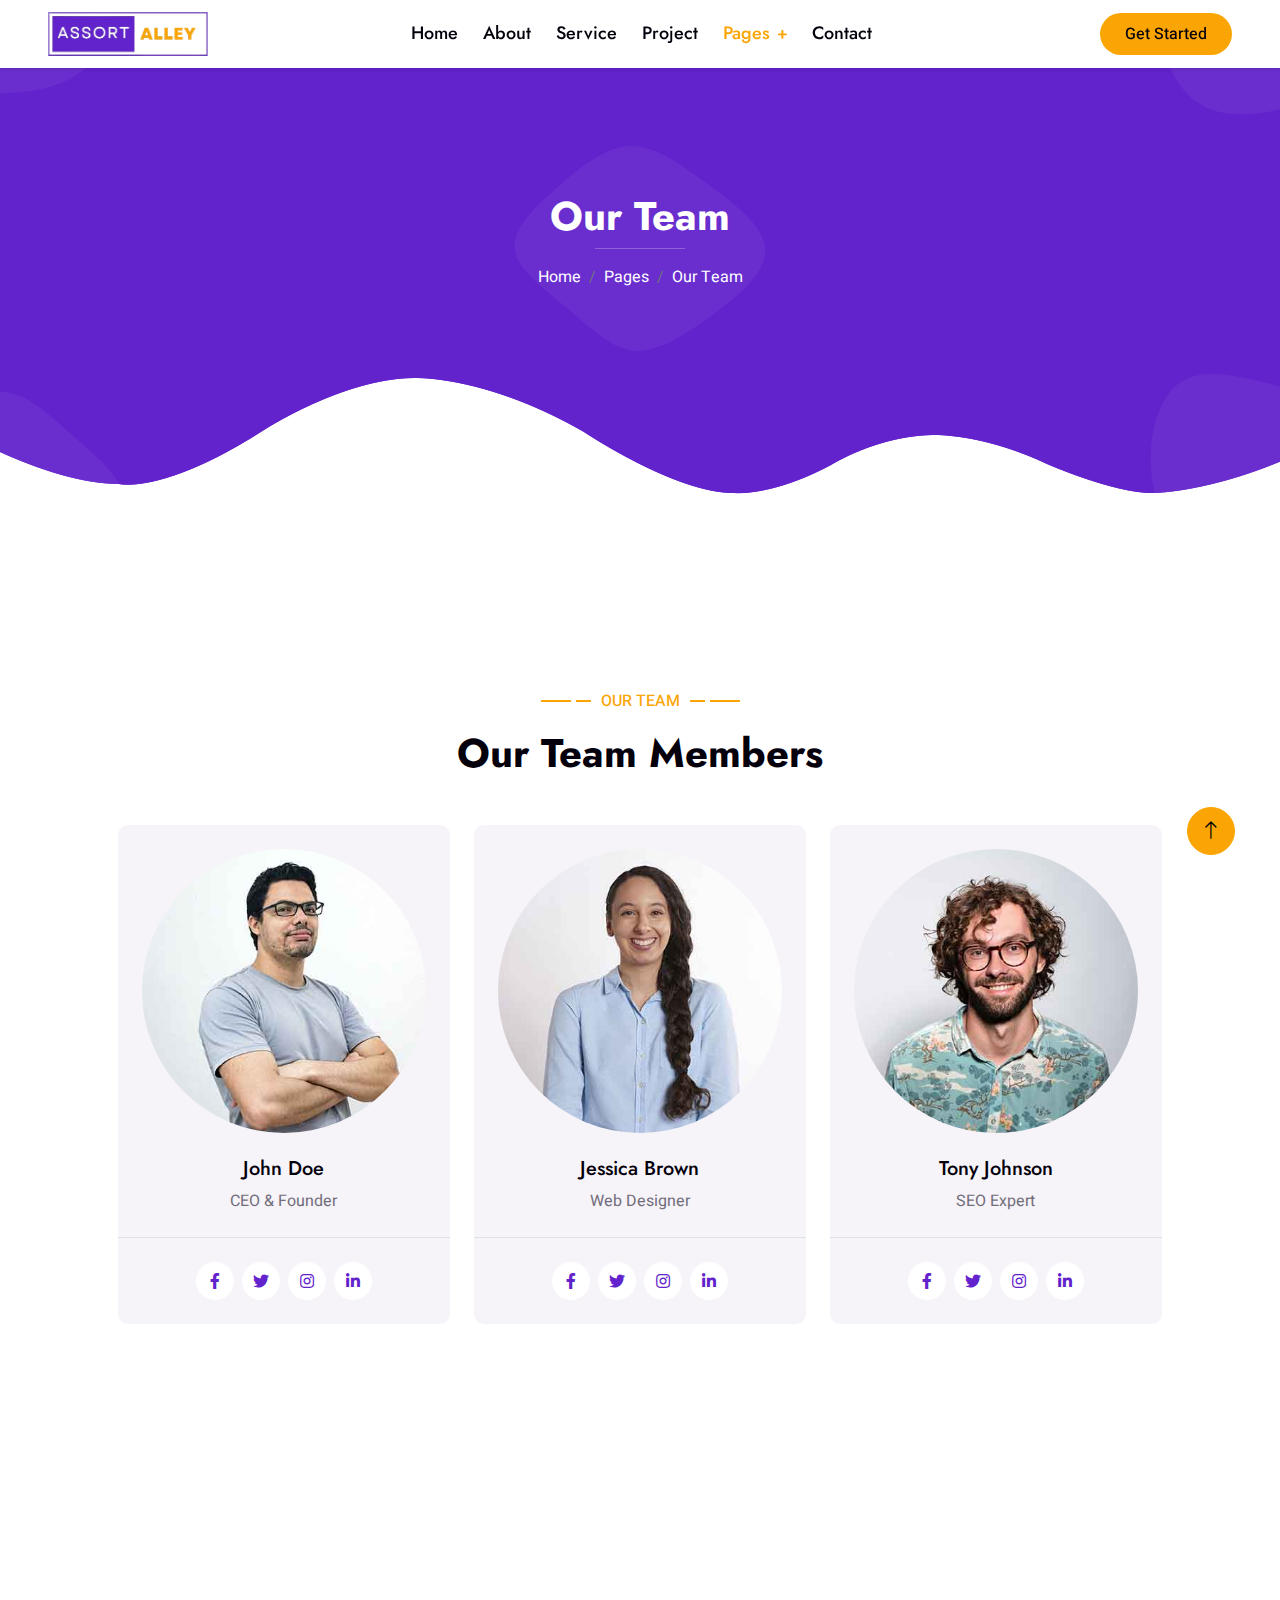
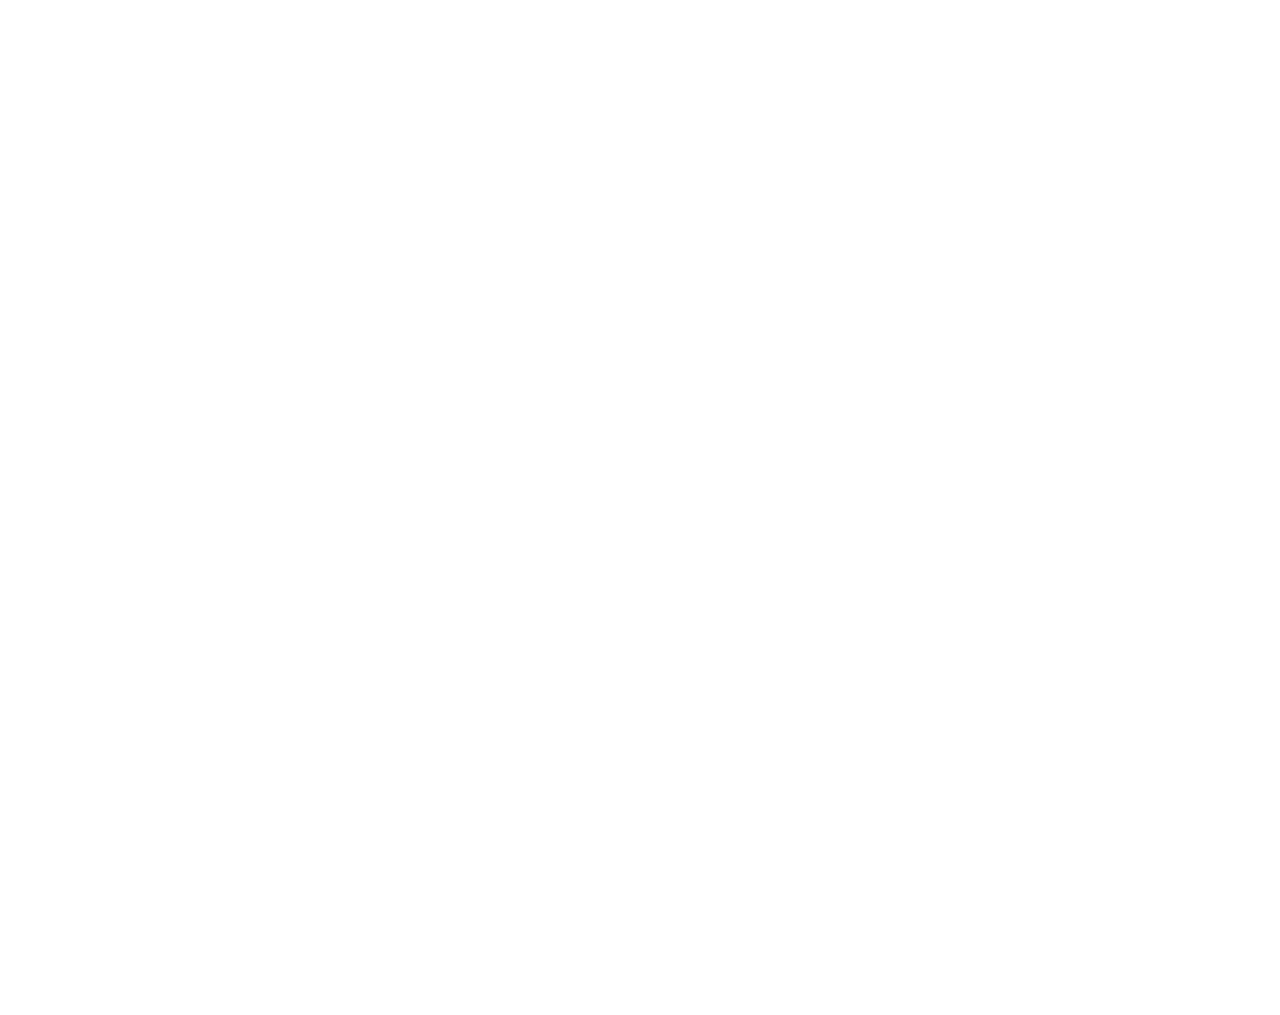
<file: team.html>
<!DOCTYPE html>
<html lang="en">

<head>
    <meta charset="utf-8">
    <title>Assortalley | Innovate Your Digital Presence with IT Expert Solutions</title>
    <meta name="description" content="Assortalley is a leading web development company based in Delhi, India, excelling in delivering top-notch IT solutions. Our services span React JS, Node.js, full-stack web development, blockchain, AI, SEO, PPC, and app development. Partner with us to drive innovation and business growth through bespoke digital transformation strategies." />
    <meta name="viewport" content="width=device-width, initial-scale=1.0, user-scalable=no" />
    <meta name="keywords" content="IT solutions, React JS development, Node.js development, blockchain, AI, digital transformation, web development, SEO, PPC, app development, Delhi, India, cutting-edge technology, innovative IT services" />
    <meta property="og:locale" content="en_US" />
    <meta property="og:type" content="website" />
    <meta property="og:title" content="Assortalley | Innovate Your Digital Presence with IT Expert Solutions" />
    <meta property="og:description" content="Assortalley is a leading web development company based in Delhi, India, excelling in delivering top-notch IT solutions. Our services span React JS, Node.js, full-stack web development, blockchain, AI, SEO, PPC, and app development. Partner with us to drive innovation and business growth through bespoke digital transformation strategies." />
    <meta property="og:url" content="https://www.assortalley.com/" />
    <meta property="og:site_name" content="Assortalley" />
    <meta name="author" content="Assortalley" />
    <meta name="copyright" content="Assortalley Private Limited" />
    <meta name="robots" content="index, follow" />
    <meta name="language" content="English" />
    <meta name="revisit-after" content="5 days" />
    <link rel="canonical" href="https://www.assortalley.com/" />
    
    <!-- Twitter Card data -->
    <meta name="twitter:card" content="summary_large_image" />
    <meta name="twitter:site" content="@Assortalley" />
    <meta name="twitter:title" content="Assortalley | Innovate Your Digital Presence with IT Expert Solutions" />
    <meta name="twitter:description" content="Assortalley is a leading web development company based in Delhi, India, excelling in delivering top-notch IT solutions. Our services span React JS, Node.js, full-stack web development, blockchain, AI, SEO, PPC, and app development. Partner with us to drive innovation and business growth through bespoke digital transformation strategies." />
    <meta name="twitter:image" content="https://www.assortalley.com/images/og-image.jpg" />
    
    <!-- Schema.org markup for Google+ -->
    <script type="application/ld+json">
    {
        "@context": "https://schema.org",
        "@type": "Organization",
        "name": "Assortalley",
        "url": "https://www.assortalley.com/",
        "logo": "https://www.assortalley.com/img/logoS.svg",
        "contactPoint": {
            "@type": "ContactPoint",
            "telephone": "+91-9818399274",
            "contactType": "Customer Service"
        },
        "sameAs": [
            "https://www.facebook.com/assortalley",
            "https://www.linkedin.com/company/assortalley",
            "https://twitter.com/assortalley"
        ]
    }
    </script>
    
    <script type="application/ld+json">
    {
        "@context": "https://schema.org",
        "@type": "WebPage",
        "name": "Assortalley | Innovate Your Digital Presence with IT Expert Solutions",
        "description": "Assortalley is a leading web development company based in Delhi, India, excelling in delivering top-notch IT solutions. Our services span React JS, Node.js, full-stack web development, blockchain, AI, SEO, PPC, and app development. Partner with us to drive innovation and business growth through bespoke digital transformation strategies.",
        "url": "https://www.assortalley.com/"
    }
    </script>
    
    <script type="application/ld+json">
    {
        "@context": "https://schema.org",
        "@type": "WebSite",
        "name": "Assortalley | Innovate Your Digital Presence with IT Expert Solutions",
        "description": "Assortalley is a leading web development company based in Delhi, India, excelling in delivering top-notch IT solutions. Our services span React JS, Node.js, full-stack web development, blockchain, AI, SEO, PPC, and app development. Partner with us to drive innovation and business growth through bespoke digital transformation strategies.",
        "url": "https://www.assortalley.com/"
    }
    </script>
    
    <script type="application/ld+json">
    {
        "@context": "https://schema.org",
        "@type": "LocalBusiness",
        "name": "Assortalley",
        "image": "https://www.assortalley.com/img/logoS.svg",
        "@id": "",
        "url": "https://www.assortalley.com/",
        "telephone": "+91-9818399274",
        "address": {
            "@type": "PostalAddress",
            "streetAddress": "G-67B, Abul Fazal Enclave II, Jamia Nagar, Okhla",
            "addressLocality": "New Delhi",
            "addressRegion": "Delhi",
            "postalCode": "110025",
            "addressCountry": "IN"
        },
        "geo": {
            "@type": "GeoCoordinates",
            "latitude": "28.6139",
            "longitude": "77.2090"
        },
        "openingHoursSpecification": {
            "@type": "OpeningHoursSpecification",
            "dayOfWeek": [
                "Monday",
                "Tuesday",
                "Wednesday",
                "Thursday",
                "Friday"
            ],
            "opens": "09:00",
            "closes": "18:00"
        },
        "sameAs": [
            "https://www.facebook.com/assortalley",
            "https://www.linkedin.com/company/assortalley",
            "https://twitter.com/assortalley"
        ]
    }
    </script>
    

    <!-- Favicon -->
    <link href="img/favicon-32x32.png" rel="icon">

    <!-- Google Web Fonts -->
    <link rel="preconnect" href="https://fonts.googleapis.com">
    <link rel="preconnect" href="https://fonts.gstatic.com" crossorigin>
    <link href="https://fonts.googleapis.com/css2?family=Heebo:wght@400;500&family=Jost:wght@500;600;700&display=swap"
        rel="stylesheet">

    <!-- Icon Font Stylesheet -->
    <link href="https://cdnjs.cloudflare.com/ajax/libs/font-awesome/5.10.0/css/all.min.css" rel="stylesheet">
    <link href="https://cdn.jsdelivr.net/npm/bootstrap-icons@1.4.1/font/bootstrap-icons.css" rel="stylesheet">

    <!-- Libraries Stylesheet -->
    <link href="lib/animate/animate.min.css" rel="stylesheet">
    <link href="lib/owlcarousel/assets/owl.carousel.min.css" rel="stylesheet">
    <link href="lib/lightbox/css/lightbox.min.css" rel="stylesheet">

    <!-- Customized Bootstrap Stylesheet -->
    <link href="css/bootstrap.min.css" rel="stylesheet">

    <!-- Template Stylesheet -->
    <link href="css/style.css" rel="stylesheet">
</head>

<body>
    <div class="container-xxl bg-white p-0">
        <!-- Spinner Start -->
        <div id="spinner" class="show bg-white position-fixed translate-middle w-100 vh-100 top-50 start-50 d-flex align-items-center justify-content-center">
            <div class="spinner-grow text-primary" style="width: 3rem; height: 3rem;" role="status">
                <span class="sr-only">Loading...</span>
            </div>
        </div>
        <!-- Spinner End -->


        <!-- Navbar & Hero Start -->
        <div class="container-xxl position-relative p-0">
            <nav class="navbar navbar-expand-lg navbar-light px-4 px-lg-5 py-3 py-lg-0 sticky-top shadow-sm">
                <a href="" class="navbar-brand p-0">
                    <span><img src="./img//logoS.svg" alt=""></span>
                    <!-- <span><img src="./img/AssortLogo2.svg" alt=""></span> -->
                    <!-- <span><img src="./img/Assort (7).png" alt=""></span> -->
                    <!-- <h1 class="m-0 fs-2">ASSORT-ALLEY</h1> -->
                    <!-- <img src="img/logo.png" alt="Logo"> -->
                </a>
                <button class="navbar-toggler" type="button" data-bs-toggle="collapse" data-bs-target="#navbarCollapse">
                    <span class="fa fa-bars"></span>
                </button>
                <div class="collapse navbar-collapse" id="navbarCollapse">
                    <div class="navbar-nav mx-auto py-0">
                        <a href="/" class="nav-item nav-link ">Home</a>
                        <a href="about.html" class="nav-item nav-link">About</a>
                        <a href="service.html" class="nav-item nav-link">Service</a>
                        <a href="project.html" class="nav-item nav-link">Project</a>
                        <div class="nav-item dropdown">
                            <a href="#" class="nav-link dropdown-toggle active" data-bs-toggle="dropdown">Pages</a>
                            <div class="dropdown-menu m-0">
                                <a href="team.html" class="dropdown-item active" >Our Team</a>
                                <a href="testimonial.html" class="dropdown-item">Testimonial</a>
                                <a href="404.html" class="dropdown-item">404 Page</a>
                            </div>
                        </div>
                        <a href="contact.html" class="nav-item nav-link">Contact</a>
                    </div>
                    <a href="" class="btn rounded-pill py-2 px-4 ms-3 d-none d-lg-block">Get Started</a>
                </div>
            </nav>

            <div class="container-xxl py-5 bg-primary hero-header">
                <div class="container my-5 py-5 px-lg-5">
                    <div class="row g-5 py-5">
                        <div class="col-12 text-center">
                            <h1 class="text-white animated slideInDown">Our Team</h1>
                            <hr class="bg-white mx-auto mt-0" style="width: 90px;">
                            <nav aria-label="breadcrumb">
                                <ol class="breadcrumb justify-content-center">
                                    <li class="breadcrumb-item"><a class="text-white" href="#">Home</a></li>
                                    <li class="breadcrumb-item"><a class="text-white" href="#">Pages</a></li>
                                    <li class="breadcrumb-item text-white active" aria-current="page">Our Team</li>
                                </ol>
                            </nav>
                        </div>
                    </div>
                </div>
            </div>
        </div>
        <!-- Navbar & Hero End -->
        

        <!-- Team Start -->
        <div class="container-xxl py-5">
            <div class="container py-5 px-lg-5">
                <div class="wow fadeInUp" data-wow-delay="0.1s">
                    <p class="section-title text-secondary justify-content-center"><span></span>Our Team<span></span></p>
                    <h1 class="text-center mb-5">Our Team Members</h1>
                </div>
                <div class="row g-4">
                    <div class="col-lg-4 col-md-6 wow fadeInUp" data-wow-delay="0.1s">
                        <div class="team-item bg-light rounded">
                            <div class="text-center border-bottom p-4">
                                <img class="img-fluid rounded-circle mb-4" src="img/team-1.jpg" alt="">
                                <h5>John Doe</h5>
                                <span>CEO & Founder</span>
                            </div>
                            <div class="d-flex justify-content-center p-4">
                                <a class="btn btn-square mx-1" href=""><i class="fab fa-facebook-f"></i></a>
                                <a class="btn btn-square mx-1" href=""><i class="fab fa-twitter"></i></a>
                                <a class="btn btn-square mx-1" href=""><i class="fab fa-instagram"></i></a>
                                <a class="btn btn-square mx-1" href=""><i class="fab fa-linkedin-in"></i></a>
                            </div>
                        </div>
                    </div>
                    <div class="col-lg-4 col-md-6 wow fadeInUp" data-wow-delay="0.3s">
                        <div class="team-item bg-light rounded">
                            <div class="text-center border-bottom p-4">
                                <img class="img-fluid rounded-circle mb-4" src="img/team-2.jpg" alt="">
                                <h5>Jessica Brown</h5>
                                <span>Web Designer</span>
                            </div>
                            <div class="d-flex justify-content-center p-4">
                                <a class="btn btn-square mx-1" href=""><i class="fab fa-facebook-f"></i></a>
                                <a class="btn btn-square mx-1" href=""><i class="fab fa-twitter"></i></a>
                                <a class="btn btn-square mx-1" href=""><i class="fab fa-instagram"></i></a>
                                <a class="btn btn-square mx-1" href=""><i class="fab fa-linkedin-in"></i></a>
                            </div>
                        </div>
                    </div>
                    <div class="col-lg-4 col-md-6 wow fadeInUp" data-wow-delay="0.5s">
                        <div class="team-item bg-light rounded">
                            <div class="text-center border-bottom p-4">
                                <img class="img-fluid rounded-circle mb-4" src="img/team-3.jpg" alt="">
                                <h5>Tony Johnson</h5>
                                <span>SEO Expert</span>
                            </div>
                            <div class="d-flex justify-content-center p-4">
                                <a class="btn btn-square mx-1" href=""><i class="fab fa-facebook-f"></i></a>
                                <a class="btn btn-square mx-1" href=""><i class="fab fa-twitter"></i></a>
                                <a class="btn btn-square mx-1" href=""><i class="fab fa-instagram"></i></a>
                                <a class="btn btn-square mx-1" href=""><i class="fab fa-linkedin-in"></i></a>
                            </div>
                        </div>
                    </div>
                    <div class="col-lg-4 col-md-6 wow fadeInUp" data-wow-delay="0.1s">
                        <div class="team-item bg-light rounded">
                            <div class="text-center border-bottom p-4">
                                <img class="img-fluid rounded-circle mb-4" src="img/team-2.jpg" alt="">
                                <h5>John Doe</h5>
                                <span>CEO & Founder</span>
                            </div>
                            <div class="d-flex justify-content-center p-4">
                                <a class="btn btn-square mx-1" href=""><i class="fab fa-facebook-f"></i></a>
                                <a class="btn btn-square mx-1" href=""><i class="fab fa-twitter"></i></a>
                                <a class="btn btn-square mx-1" href=""><i class="fab fa-instagram"></i></a>
                                <a class="btn btn-square mx-1" href=""><i class="fab fa-linkedin-in"></i></a>
                            </div>
                        </div>
                    </div>
                    <div class="col-lg-4 col-md-6 wow fadeInUp" data-wow-delay="0.3s">
                        <div class="team-item bg-light rounded">
                            <div class="text-center border-bottom p-4">
                                <img class="img-fluid rounded-circle mb-4" src="img/team-3.jpg" alt="">
                                <h5>Jessica Brown</h5>
                                <span>Web Designer</span>
                            </div>
                            <div class="d-flex justify-content-center p-4">
                                <a class="btn btn-square mx-1" href=""><i class="fab fa-facebook-f"></i></a>
                                <a class="btn btn-square mx-1" href=""><i class="fab fa-twitter"></i></a>
                                <a class="btn btn-square mx-1" href=""><i class="fab fa-instagram"></i></a>
                                <a class="btn btn-square mx-1" href=""><i class="fab fa-linkedin-in"></i></a>
                            </div>
                        </div>
                    </div>
                    <div class="col-lg-4 col-md-6 wow fadeInUp" data-wow-delay="0.5s">
                        <div class="team-item bg-light rounded">
                            <div class="text-center border-bottom p-4">
                                <img class="img-fluid rounded-circle mb-4" src="img/team-1.jpg" alt="">
                                <h5>Tony Johnson</h5>
                                <span>SEO Expert</span>
                            </div>
                            <div class="d-flex justify-content-center p-4">
                                <a class="btn btn-square mx-1" href=""><i class="fab fa-facebook-f"></i></a>
                                <a class="btn btn-square mx-1" href=""><i class="fab fa-twitter"></i></a>
                                <a class="btn btn-square mx-1" href=""><i class="fab fa-instagram"></i></a>
                                <a class="btn btn-square mx-1" href=""><i class="fab fa-linkedin-in"></i></a>
                            </div>
                        </div>
                    </div>
                </div>
            </div>
        </div>
        <!-- Team End -->
        
  <!-- Footer Start -->
  <footer class="container-fluid bg-primary text-light footer wow fadeIn" data-wow-delay="0.1s">
    <div class="container py-5 px-lg-5">
        <div class="row g-5">
            <div class="col-md-6 col-lg-3">
                <p class="section-title text-white h5 mb-4">Address<span></span></p>
                <p><i class="fa fa-map-marker-alt me-3"></i>G-67B, Abul Fazal Enclave II,
                    Jamia Nagar, Okhla, New Delhi, Delhi 110025, IN                       </p>
                <p class="d-flex"><i class="fa fa-phone-alt me-3"></i><a href="tel:+91-9818399274" class="text-white ">+91-9818399274</a></p>
                <p class="d-flex"><i class="fa fa-envelope me-3"></i><a href="mailto:assortalley.official@gmail.com
                    " class="text-white">assortalley.official@gmail.com
                </a></p>
                <div class="d-flex pt-2">
                    <a class="btn btn-outline-light btn-social" href=""><i class="fab fa-twitter"></i></a>
                    <a class="btn btn-outline-light btn-social" href=""><i class="fab fa-facebook-f"></i></a>
                    <a class="btn btn-outline-light btn-social" href=""><i class="fab fa-instagram"></i></a>
                    <a class="btn btn-outline-light btn-social" href="https://www.linkedin.com/company/assortalley" target="_blank"><i class="fab fa-linkedin-in"></i></a>
                </div>
            </div>
            <div class="col-md-6 col-lg-3">
                <p class="section-title text-white h5 mb-4">Quick Link<span></span></p>
                <a class="btn btn-link" href="">About Us</a>
                <a class="btn btn-link" href="">Contact Us</a>
                <a class="btn btn-link" href="">Privacy Policy</a>
                <a class="btn btn-link" href="">Terms & Condition</a>
                <a class="btn btn-link" href="">Career</a>
            </div>
            <div class="col-md-6 col-lg-3">
                <p class="section-title text-white h5 mb-4">Gallery<span></span></p>
                <div class="row g-2">
                    <div class="col-4">
                        <img class="img-fluid" src="img/portfolio-1.jpg" alt="Image">
                    </div>
                    <div class="col-4">
                        <img class="img-fluid" src="img/portfolio-2.jpg" alt="Image">
                    </div>
                    <div class="col-4">
                        <img class="img-fluid" src="img/portfolio-3.jpg" alt="Image">
                    </div>
                    <div class="col-4">
                        <img class="img-fluid" src="img/portfolio-4.jpg" alt="Image">
                    </div>
                    <div class="col-4">
                        <img class="img-fluid" src="img/portfolio-5.jpg" alt="Image">
                    </div>
                    <div class="col-4">
                        <img class="img-fluid" src="img/portfolio-6.jpg" alt="Image">
                    </div>
                </div>
            </div>
            <div class="col-md-6 col-lg-3">
                <p class="section-title text-white h5 mb-4">Newsletter<span></span></p>
                <p>Lorem ipsum dolor sit amet elit. Phasellus nec pretium mi. Curabitur facilisis ornare velit
                    non vulpu</p>
                <div class="position-relative w-100 mt-3">
                    <input class="form-control border-0 rounded-pill w-100 ps-4 pe-5" type="text"
                        placeholder="Your Email" style="height: 48px;">
                    <button type="button" class="btn shadow-none position-absolute top-0 end-0 mt-1 me-2"><i
                            class="fa fa-paper-plane text-primary fs-4"></i></button>
                </div>
            </div>
        </div>
    </div>
    <div class="container px-lg-5">
        <div class="copyright">
            <div class="row">
                <div class="col-md-6 text-center text-md-start mb-3 mb-md-0">
                    &copy; <span id="CopyRightYear">
                    </span><a class="border-bottom" href="https://www.assortalley.com/" target="_blank"> Assortalley</a>, All Right Reserved. 
                    <!-- Designed By  -->
                    <!-- <a class="border-bottom" href="https://htmlcodex.com">HTML Codex</a> -->
                </div>
                <div class="col-md-6 text-center text-md-end">
                    <div class="footer-menu">
                        <a href="">Home</a>
                        <a href="">Cookies</a>
                        <a href="">Help</a>
                        <a href="">FQAs</a>
                    </div>
                </div>
            </div>
        </div>
    </div>
</footer>
<!-- Footer End -->


        <!-- Back to Top -->
        <a href="#" class="btn btn-lg btn-secondary btn-lg-square back-to-top"><i class="bi bi-arrow-up"></i></a>
    </div>

    <!-- JavaScript Libraries -->
    <script src="https://code.jquery.com/jquery-3.4.1.min.js"></script>
    <script src="https://cdn.jsdelivr.net/npm/bootstrap@5.0.0/dist/js/bootstrap.bundle.min.js"></script>
    <script src="lib/wow/wow.min.js"></script>
    <script src="lib/easing/easing.min.js"></script>
    <script src="lib/waypoints/waypoints.min.js"></script>
    <script src="lib/counterup/counterup.min.js"></script>
    <script src="lib/owlcarousel/owl.carousel.min.js"></script>
    <script src="lib/isotope/isotope.pkgd.min.js"></script>
    <script src="lib/lightbox/js/lightbox.min.js"></script>

    <!-- Template Javascript -->
    <script src="js/main.js"></script>
</body>

</html>
</file>
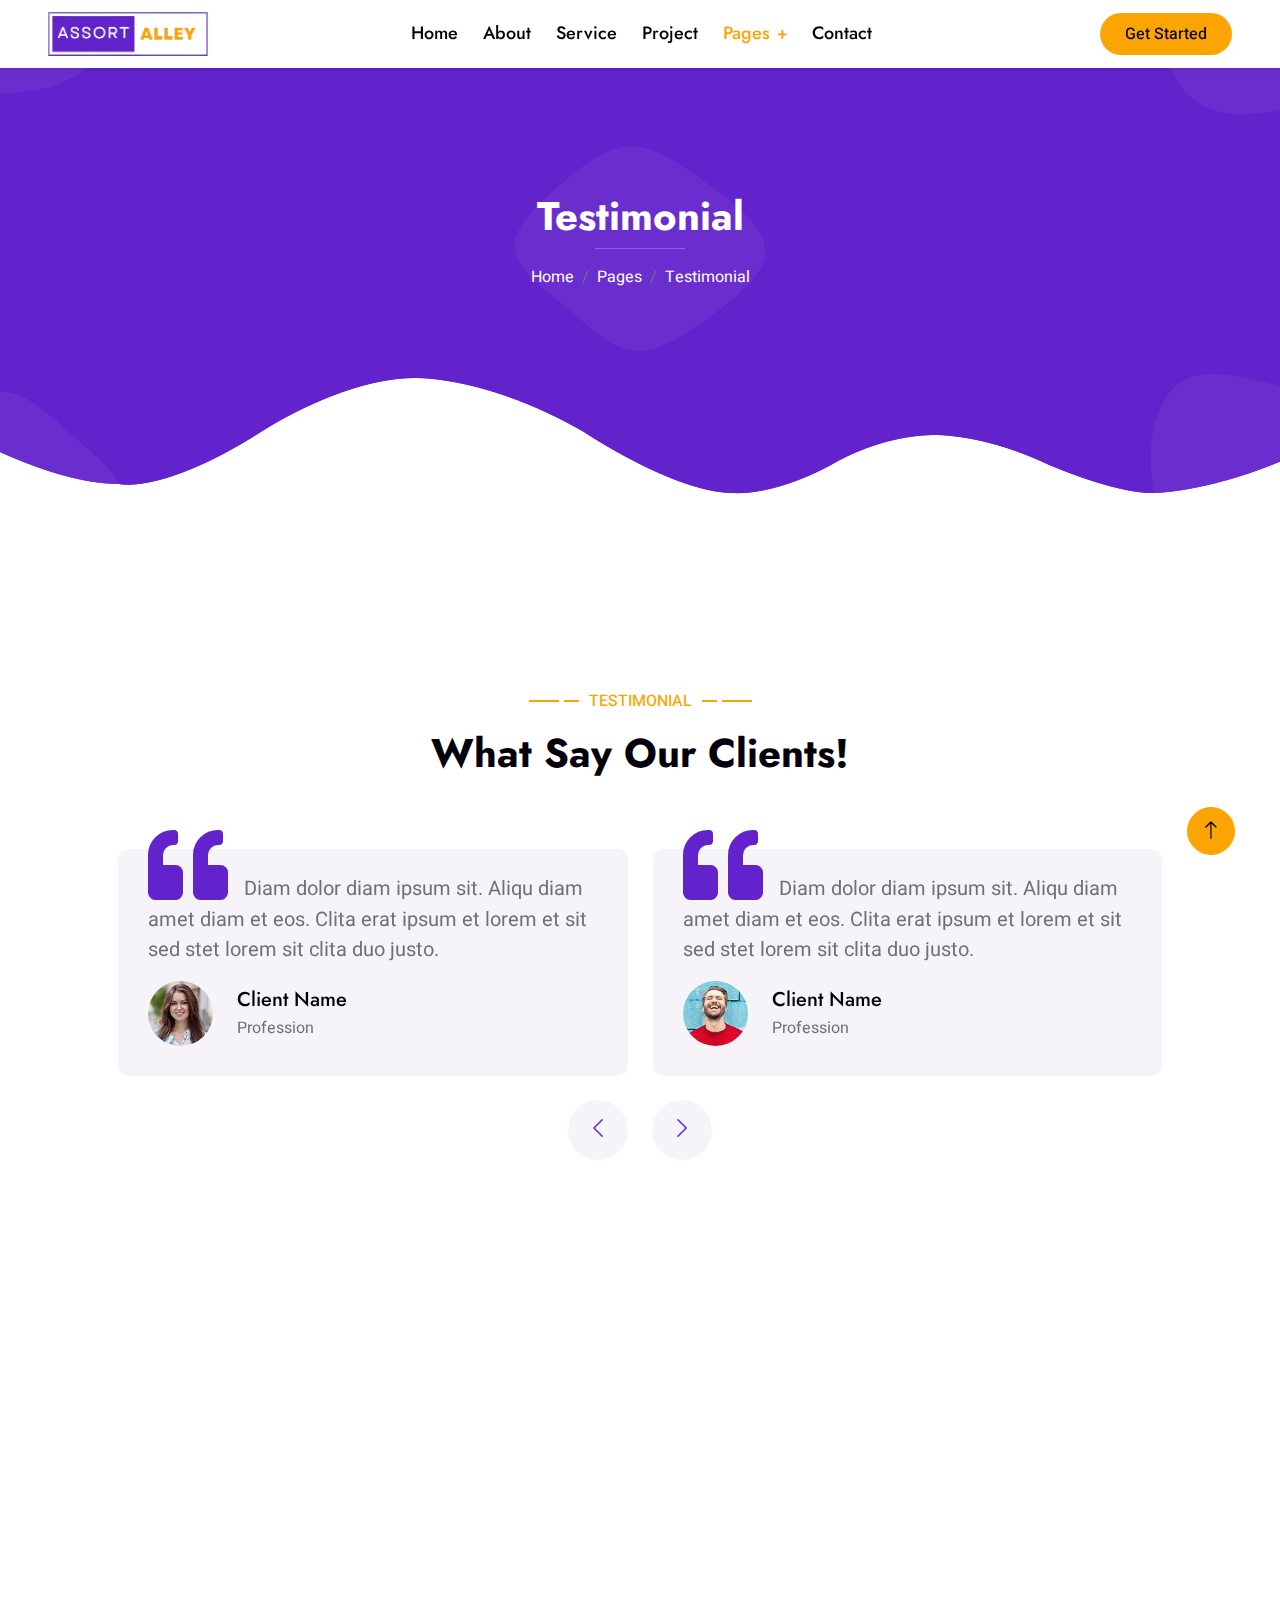
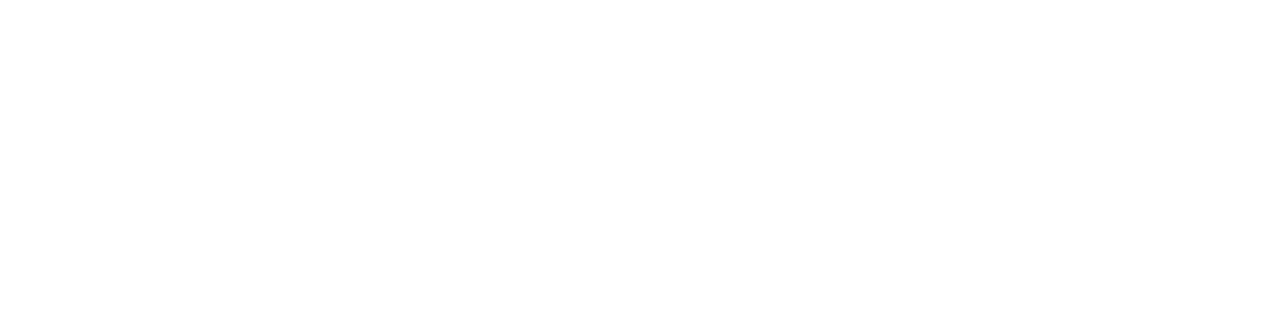
<file: testimonial.html>
<!DOCTYPE html>
<html lang="en">

<head>
    <meta charset="utf-8">
    <title>Assortalley | Innovate Your Digital Presence with IT Expert Solutions</title>
    <meta name="description" content="Assortalley is a leading web development company based in Delhi, India, excelling in delivering top-notch IT solutions. Our services span React JS, Node.js, full-stack web development, blockchain, AI, SEO, PPC, and app development. Partner with us to drive innovation and business growth through bespoke digital transformation strategies." />
    <meta name="viewport" content="width=device-width, initial-scale=1.0, user-scalable=no" />
    <meta name="keywords" content="IT solutions, React JS development, Node.js development, blockchain, AI, digital transformation, web development, SEO, PPC, app development, Delhi, India, cutting-edge technology, innovative IT services" />
    <meta property="og:locale" content="en_US" />
    <meta property="og:type" content="website" />
    <meta property="og:title" content="Assortalley | Innovate Your Digital Presence with IT Expert Solutions" />
    <meta property="og:description" content="Assortalley is a leading web development company based in Delhi, India, excelling in delivering top-notch IT solutions. Our services span React JS, Node.js, full-stack web development, blockchain, AI, SEO, PPC, and app development. Partner with us to drive innovation and business growth through bespoke digital transformation strategies." />
    <meta property="og:url" content="https://www.assortalley.com/" />
    <meta property="og:site_name" content="Assortalley" />
    <meta name="author" content="Assortalley" />
    <meta name="copyright" content="Assortalley Private Limited" />
    <meta name="robots" content="index, follow" />
    <meta name="language" content="English" />
    <meta name="revisit-after" content="5 days" />
    <link rel="canonical" href="https://www.assortalley.com/" />
    
    <!-- Twitter Card data -->
    <meta name="twitter:card" content="summary_large_image" />
    <meta name="twitter:site" content="@Assortalley" />
    <meta name="twitter:title" content="Assortalley | Innovate Your Digital Presence with IT Expert Solutions" />
    <meta name="twitter:description" content="Assortalley is a leading web development company based in Delhi, India, excelling in delivering top-notch IT solutions. Our services span React JS, Node.js, full-stack web development, blockchain, AI, SEO, PPC, and app development. Partner with us to drive innovation and business growth through bespoke digital transformation strategies." />
    <meta name="twitter:image" content="https://www.assortalley.com/images/og-image.jpg" />
    
    <!-- Schema.org markup for Google+ -->
    <script type="application/ld+json">
    {
        "@context": "https://schema.org",
        "@type": "Organization",
        "name": "Assortalley",
        "url": "https://www.assortalley.com/",
        "logo": "https://www.assortalley.com/img/logoS.svg",
        "contactPoint": {
            "@type": "ContactPoint",
            "telephone": "+91-9818399274",
            "contactType": "Customer Service"
        },
        "sameAs": [
            "https://www.facebook.com/assortalley",
            "https://www.linkedin.com/company/assortalley",
            "https://twitter.com/assortalley"
        ]
    }
    </script>
    
    <script type="application/ld+json">
    {
        "@context": "https://schema.org",
        "@type": "WebPage",
        "name": "Assortalley | Innovate Your Digital Presence with IT Expert Solutions",
        "description": "Assortalley is a leading web development company based in Delhi, India, excelling in delivering top-notch IT solutions. Our services span React JS, Node.js, full-stack web development, blockchain, AI, SEO, PPC, and app development. Partner with us to drive innovation and business growth through bespoke digital transformation strategies.",
        "url": "https://www.assortalley.com/"
    }
    </script>
    
    <script type="application/ld+json">
    {
        "@context": "https://schema.org",
        "@type": "WebSite",
        "name": "Assortalley | Innovate Your Digital Presence with IT Expert Solutions",
        "description": "Assortalley is a leading web development company based in Delhi, India, excelling in delivering top-notch IT solutions. Our services span React JS, Node.js, full-stack web development, blockchain, AI, SEO, PPC, and app development. Partner with us to drive innovation and business growth through bespoke digital transformation strategies.",
        "url": "https://www.assortalley.com/"
    }
    </script>
    
    <script type="application/ld+json">
    {
        "@context": "https://schema.org",
        "@type": "LocalBusiness",
        "name": "Assortalley",
        "image": "https://www.assortalley.com/img/logoS.svg",
        "@id": "",
        "url": "https://www.assortalley.com/",
        "telephone": "+91-9818399274",
        "address": {
            "@type": "PostalAddress",
            "streetAddress": "G-67B, Abul Fazal Enclave II, Jamia Nagar, Okhla",
            "addressLocality": "New Delhi",
            "addressRegion": "Delhi",
            "postalCode": "110025",
            "addressCountry": "IN"
        },
        "geo": {
            "@type": "GeoCoordinates",
            "latitude": "28.6139",
            "longitude": "77.2090"
        },
        "openingHoursSpecification": {
            "@type": "OpeningHoursSpecification",
            "dayOfWeek": [
                "Monday",
                "Tuesday",
                "Wednesday",
                "Thursday",
                "Friday"
            ],
            "opens": "09:00",
            "closes": "18:00"
        },
        "sameAs": [
            "https://www.facebook.com/assortalley",
            "https://www.linkedin.com/company/assortalley",
            "https://twitter.com/assortalley"
        ]
    }
    </script>
    

    <!-- Favicon -->
    <link href="img/favicon-32x32.png" rel="icon">

    <!-- Google Web Fonts -->
    <link rel="preconnect" href="https://fonts.googleapis.com">
    <link rel="preconnect" href="https://fonts.gstatic.com" crossorigin>
    <link href="https://fonts.googleapis.com/css2?family=Heebo:wght@400;500&family=Jost:wght@500;600;700&display=swap"
        rel="stylesheet">

    <!-- Icon Font Stylesheet -->
    <link href="https://cdnjs.cloudflare.com/ajax/libs/font-awesome/5.10.0/css/all.min.css" rel="stylesheet">
    <link href="https://cdn.jsdelivr.net/npm/bootstrap-icons@1.4.1/font/bootstrap-icons.css" rel="stylesheet">

    <!-- Libraries Stylesheet -->
    <link href="lib/animate/animate.min.css" rel="stylesheet">
    <link href="lib/owlcarousel/assets/owl.carousel.min.css" rel="stylesheet">
    <link href="lib/lightbox/css/lightbox.min.css" rel="stylesheet">

    <!-- Customized Bootstrap Stylesheet -->
    <link href="css/bootstrap.min.css" rel="stylesheet">

    <!-- Template Stylesheet -->
    <link href="css/style.css" rel="stylesheet">
</head>


<body>
    <div class="container-xxl bg-white p-0">
        <!-- Spinner Start -->
        <div id="spinner" class="show bg-white position-fixed translate-middle w-100 vh-100 top-50 start-50 d-flex align-items-center justify-content-center">
            <div class="spinner-grow text-primary" style="width: 3rem; height: 3rem;" role="status">
                <span class="sr-only">Loading...</span>
            </div>
        </div>
        <!-- Spinner End -->


        <!-- Navbar & Hero Start -->
        <div class="container-xxl position-relative p-0">
            <nav class="navbar navbar-expand-lg navbar-light px-4 px-lg-5 py-3 py-lg-0 sticky-top shadow-sm">
                <a href="" class="navbar-brand p-0">
                    <span><img src="./img//logoS.svg" alt=""></span>
                    <!-- <span><img src="./img/AssortLogo2.svg" alt=""></span> -->
                    <!-- <span><img src="./img/Assort (7).png" alt=""></span> -->
                    <!-- <h1 class="m-0 fs-2">ASSORT-ALLEY</h1> -->
                    <!-- <img src="img/logo.png" alt="Logo"> -->
                </a>
                <button class="navbar-toggler" type="button" data-bs-toggle="collapse" data-bs-target="#navbarCollapse">
                    <span class="fa fa-bars"></span>
                </button>
                <div class="collapse navbar-collapse" id="navbarCollapse">
                    <div class="navbar-nav mx-auto py-0">
                        <a href="/" class="nav-item nav-link ">Home</a>
                        <a href="about.html" class="nav-item nav-link">About</a>
                        <a href="service.html" class="nav-item nav-link">Service</a>
                        <a href="project.html" class="nav-item nav-link">Project</a>
                        <div class="nav-item dropdown">
                            <a href="#" class="nav-link dropdown-toggle active" data-bs-toggle="dropdown">Pages</a>
                            <div class="dropdown-menu m-0">
                                <a href="team.html" class="dropdown-item">Our Team</a>
                                <a href="testimonial.html" class="dropdown-item active">Testimonial</a>
                                <a href="404.html" class="dropdown-item">404 Page</a>
                            </div>
                        </div>
                        <a href="contact.html" class="nav-item nav-link">Contact</a>
                    </div>
                    <a href="" class="btn rounded-pill py-2 px-4 ms-3 d-none d-lg-block">Get Started</a>
                </div>
            </nav>
            <div class="container-xxl py-5 bg-primary hero-header">
                <div class="container my-5 py-5 px-lg-5">
                    <div class="row g-5 py-5">
                        <div class="col-12 text-center">
                            <h1 class="text-white animated slideInDown">Testimonial</h1>
                            <hr class="bg-white mx-auto mt-0" style="width: 90px;">
                            <nav aria-label="breadcrumb">
                                <ol class="breadcrumb justify-content-center">
                                    <li class="breadcrumb-item"><a class="text-white" href="#">Home</a></li>
                                    <li class="breadcrumb-item"><a class="text-white" href="#">Pages</a></li>
                                    <li class="breadcrumb-item text-white active" aria-current="page">Testimonial</li>
                                </ol>
                            </nav>
                        </div>
                    </div>
                </div>
            </div>
        </div>
        <!-- Navbar & Hero End -->
        

        <!-- Testimonial Start -->
        <div class="container-xxl py-5 wow fadeInUp" data-wow-delay="0.1s">
            <div class="container py-5 px-lg-5">
                <p class="section-title text-secondary justify-content-center"><span></span>Testimonial<span></span></p>
                <h1 class="text-center mb-5">What Say Our Clients!</h1>
                <div class="owl-carousel testimonial-carousel">
                    <div class="testimonial-item bg-light rounded my-4">
                        <p class="fs-5"><i class="fa fa-quote-left fa-4x text-primary mt-n4 me-3"></i>Diam dolor diam ipsum sit. Aliqu diam amet diam et eos. Clita erat ipsum et lorem et sit sed stet lorem sit clita duo justo.</p>
                        <div class="d-flex align-items-center">
                            <img class="img-fluid flex-shrink-0 rounded-circle" src="img/testimonial-1.jpg" style="width: 65px; height: 65px;">
                            <div class="ps-4">
                                <h5 class="mb-1">Client Name</h5>
                                <span>Profession</span>
                            </div>
                        </div>
                    </div>
                    <div class="testimonial-item bg-light rounded my-4">
                        <p class="fs-5"><i class="fa fa-quote-left fa-4x text-primary mt-n4 me-3"></i>Diam dolor diam ipsum sit. Aliqu diam amet diam et eos. Clita erat ipsum et lorem et sit sed stet lorem sit clita duo justo.</p>
                        <div class="d-flex align-items-center">
                            <img class="img-fluid flex-shrink-0 rounded-circle" src="img/testimonial-2.jpg" style="width: 65px; height: 65px;">
                            <div class="ps-4">
                                <h5 class="mb-1">Client Name</h5>
                                <span>Profession</span>
                            </div>
                        </div>
                    </div>
                    <div class="testimonial-item bg-light rounded my-4">
                        <p class="fs-5"><i class="fa fa-quote-left fa-4x text-primary mt-n4 me-3"></i>Diam dolor diam ipsum sit. Aliqu diam amet diam et eos. Clita erat ipsum et lorem et sit sed stet lorem sit clita duo justo.</p>
                        <div class="d-flex align-items-center">
                            <img class="img-fluid flex-shrink-0 rounded-circle" src="img/testimonial-3.jpg" style="width: 65px; height: 65px;">
                            <div class="ps-4">
                                <h5 class="mb-1">Client Name</h5>
                                <span>Profession</span>
                            </div>
                        </div>
                    </div>
                </div>
            </div>
        </div>
        <!-- Testimonial End -->
        

         <!-- Footer Start -->
         <footer class="container-fluid bg-primary text-light footer wow fadeIn" data-wow-delay="0.1s">
            <div class="container py-5 px-lg-5">
                <div class="row g-5">
                    <div class="col-md-6 col-lg-3">
                        <p class="section-title text-white h5 mb-4">Address<span></span></p>
                        <p><i class="fa fa-map-marker-alt me-3"></i>G-67B, Abul Fazal Enclave II,
                            Jamia Nagar, Okhla, New Delhi, Delhi 110025, IN                       </p>
                        <p class="d-flex"><i class="fa fa-phone-alt me-3"></i><a href="tel:+91-9818399274" class="text-white ">+91-9818399274</a></p>
                        <p class="d-flex"><i class="fa fa-envelope me-3"></i><a href="mailto:assortalley.official@gmail.com
                            " class="text-white">assortalley.official@gmail.com
                        </a></p>
                        <div class="d-flex pt-2">
                            <a class="btn btn-outline-light btn-social" href=""><i class="fab fa-twitter"></i></a>
                            <a class="btn btn-outline-light btn-social" href=""><i class="fab fa-facebook-f"></i></a>
                            <a class="btn btn-outline-light btn-social" href=""><i class="fab fa-instagram"></i></a>
                            <a class="btn btn-outline-light btn-social" href="https://www.linkedin.com/company/assortalley" target="_blank"><i class="fab fa-linkedin-in"></i></a>
                        </div>
                    </div>
                    <div class="col-md-6 col-lg-3">
                        <p class="section-title text-white h5 mb-4">Quick Link<span></span></p>
                        <a class="btn btn-link" href="">About Us</a>
                        <a class="btn btn-link" href="">Contact Us</a>
                        <a class="btn btn-link" href="">Privacy Policy</a>
                        <a class="btn btn-link" href="">Terms & Condition</a>
                        <a class="btn btn-link" href="">Career</a>
                    </div>
                    <div class="col-md-6 col-lg-3">
                        <p class="section-title text-white h5 mb-4">Gallery<span></span></p>
                        <div class="row g-2">
                            <div class="col-4">
                                <img class="img-fluid" src="img/portfolio-1.jpg" alt="Image">
                            </div>
                            <div class="col-4">
                                <img class="img-fluid" src="img/portfolio-2.jpg" alt="Image">
                            </div>
                            <div class="col-4">
                                <img class="img-fluid" src="img/portfolio-3.jpg" alt="Image">
                            </div>
                            <div class="col-4">
                                <img class="img-fluid" src="img/portfolio-4.jpg" alt="Image">
                            </div>
                            <div class="col-4">
                                <img class="img-fluid" src="img/portfolio-5.jpg" alt="Image">
                            </div>
                            <div class="col-4">
                                <img class="img-fluid" src="img/portfolio-6.jpg" alt="Image">
                            </div>
                        </div>
                    </div>
                    <div class="col-md-6 col-lg-3">
                        <p class="section-title text-white h5 mb-4">Newsletter<span></span></p>
                        <p>Lorem ipsum dolor sit amet elit. Phasellus nec pretium mi. Curabitur facilisis ornare velit
                            non vulpu</p>
                        <div class="position-relative w-100 mt-3">
                            <input class="form-control border-0 rounded-pill w-100 ps-4 pe-5" type="text"
                                placeholder="Your Email" style="height: 48px;">
                            <button type="button" class="btn shadow-none position-absolute top-0 end-0 mt-1 me-2"><i
                                    class="fa fa-paper-plane text-primary fs-4"></i></button>
                        </div>
                    </div>
                </div>
            </div>
            <div class="container px-lg-5">
                <div class="copyright">
                    <div class="row">
                        <div class="col-md-6 text-center text-md-start mb-3 mb-md-0">
                            &copy; <span id="CopyRightYear">
                            </span><a class="border-bottom" href="https://www.assortalley.com/" target="_blank"> Assortalley</a>, All Right Reserved. 
                            <!-- Designed By  -->
                            <!-- <a class="border-bottom" href="https://htmlcodex.com">HTML Codex</a> -->
                        </div>
                        <div class="col-md-6 text-center text-md-end">
                            <div class="footer-menu">
                                <a href="">Home</a>
                                <a href="">Cookies</a>
                                <a href="">Help</a>
                                <a href="">FQAs</a>
                            </div>
                        </div>
                    </div>
                </div>
            </div>
        </footer>
        <!-- Footer End -->


        <!-- Back to Top -->
        <a href="#" class="btn btn-lg btn-secondary btn-lg-square back-to-top"><i class="bi bi-arrow-up"></i></a>
    </div>

    <!-- JavaScript Libraries -->
    <script src="https://code.jquery.com/jquery-3.4.1.min.js"></script>
    <script src="https://cdn.jsdelivr.net/npm/bootstrap@5.0.0/dist/js/bootstrap.bundle.min.js"></script>
    <script src="lib/wow/wow.min.js"></script>
    <script src="lib/easing/easing.min.js"></script>
    <script src="lib/waypoints/waypoints.min.js"></script>
    <script src="lib/counterup/counterup.min.js"></script>
    <script src="lib/owlcarousel/owl.carousel.min.js"></script>
    <script src="lib/isotope/isotope.pkgd.min.js"></script>
    <script src="lib/lightbox/js/lightbox.min.js"></script>

    <!-- Template Javascript -->
    <script src="js/main.js"></script>
</body>

</html>
</file>
<file: css/style.css>
/********** Template CSS **********/
:root {
  --primary: #6222cc;
  --secondary: #fba504;
  --light: #f6f4f9;
  --dark: #04000b;
}

/*** Spinner ***/
#spinner {
  opacity: 0;
  visibility: hidden;
  transition: opacity 0.5s ease-out, visibility 0s linear 0.5s;
  z-index: 99999;
}

#spinner.show {
  transition: opacity 0.5s ease-out, visibility 0s linear 0s;
  visibility: visible;
  opacity: 1;
}

.back-to-top {
  position: fixed;
  display: none;
  right: 45px;
  bottom: 45px;
  z-index: 99;
}

/*** Heading ***/
h1,
h2,
.fw-bold {
  font-weight: 700 !important;
}

h3,
h4,
.fw-semi-bold {
  font-weight: 600 !important;
}

h5,
h6,
.fw-medium {
  font-weight: 500 !important;
}

/*** Button ***/
.btn {
  font-weight: 500;
  transition: 0.5s;
}

.btn:hover {
  box-shadow: 0 0 10px rgba(0, 0, 0, 0.5);
}

.btn-square {
  width: 38px;
  height: 38px;
}

.btn-sm-square {
  width: 32px;
  height: 32px;
}

.btn-lg-square {
  width: 48px;
  height: 48px;
}

.btn-square,
.btn-sm-square,
.btn-lg-square {
  padding: 0;
  display: flex;
  align-items: center;
  justify-content: center;
  font-weight: normal;
  border-radius: 50px;
}

/*** Navbar ***/
.navbar .dropdown-toggle::after {
  border: none;
  content: "\f067";
  font-family: "Font Awesome 5 Free";
  font-size: 10px;
  font-weight: bold;
  vertical-align: middle;
  margin-left: 8px;
}

.navbar-light .navbar-nav .nav-link {
  position: relative;
  margin-right: 25px;
  padding: 35px 0;
  font-family: "Jost", sans-serif;
  font-size: 18px;
  font-weight: 500;
  color: var(--light) !important;
  outline: none;
  transition: 0.5s;
}

.sticky-top.navbar-light .navbar-nav .nav-link {
  padding: 20px 0;
  color: var(--dark) !important;
}

.navbar-light .navbar-nav .nav-link:hover,
.navbar-light .navbar-nav .nav-link.active {
  color: var(--secondary) !important;
}

.navbar-light .navbar-brand h1 {
  color: #ffffff;
}

.navbar-light .navbar-brand img {
  max-height: 60px;
  transition: 0.5s;
}

.sticky-top.navbar-light .navbar-brand img {
  max-height: 45px;
}

@media (max-width: 991.98px) {
  .sticky-top.navbar-light {
    /* position: relative;
    background: #ffffff; */
  }

  .navbar-light .navbar-collapse {
    margin-top: 15px;
    border-top: 1px solid #dddddd;
  }

  .navbar-light .navbar-nav .nav-link,
  .sticky-top.navbar-light .navbar-nav .nav-link {
    padding: 10px 0;
    margin-left: 0;
    color: var(--dark) !important;
  }

  .navbar-light .navbar-brand h1 {
    color: var(--primary);
  }

  .navbar-light .navbar-brand img {
    max-height: 45px;
  }
}

@media (min-width: 992px) {
  .navbar-light {
    position: absolute;
    width: 100%;
    top: 0;
    left: 0;
    border-bottom: 1px solid rgba(256, 256, 256, 0.1);
    z-index: 999;
  }

  .sticky-top.navbar-light {
    position: fixed;
    background: #ffffff;
  }

  .sticky-top.navbar-light .navbar-brand h1 {
    color: var(--primary);
  }

  .navbar-light .navbar-nav .nav-item .dropdown-menu {
    display: block;
    border: none;
    margin-top: 0;
    top: 150%;
    opacity: 0;
    visibility: hidden;
    transition: 0.5s;
  }

  .navbar-light .navbar-nav .nav-item:hover .dropdown-menu {
    top: 100%;
    visibility: visible;
    transition: 0.5s;
    opacity: 1;
  }

  .navbar-light .btn {
    color: var(--dark);
    background: #ffffff;
  }

  .sticky-top.navbar-light .btn {
    color: var(--dark);
    background: var(--secondary);
  }
}

/*** Hero Header ***/
.hero-header {
  margin-bottom: 6rem;
  padding: 13rem 0;
  background: url(../img/blob-top-left.png), url(../img/blob-top-right.png),
    url(../img/blob-bottom-left.png), url(../img/blob-bottom-right.png),
    url(../img/blob-center.png), url(../img/bg-bottom.png);
  background-position: left 0px top 0px, right 0px top 0px, left 0px bottom 0px,
    right 0px bottom 0px, center center, center bottom;
  background-repeat: no-repeat;
}

@media (max-width: 991.98px) {
  .hero-header {
    padding: 6rem 0 9rem 0;
  }
}

/*** Section Title ***/
.section-title {
  position: relative;
  display: flex;
  align-items: center;
  font-weight: 500;
  text-transform: uppercase;
}

.section-title span:first-child,
.section-title span:last-child {
  position: relative;
  display: inline-block;
  margin-right: 30px;
  width: 30px;
  height: 2px;
}

.section-title span:last-child {
  margin-right: 0;
  margin-left: 30px;
}

.section-title span:first-child::after,
.section-title span:last-child::after {
  position: absolute;
  content: "";
  width: 15px;
  height: 2px;
  top: 0;
  right: -20px;
}

.section-title span:last-child::after {
  right: auto;
  left: -20px;
}

.section-title.text-primary span:first-child,
.section-title.text-primary span:last-child,
.section-title.text-primary span:first-child::after,
.section-title.text-primary span:last-child::after {
  background: var(--primary);
}

.section-title.text-secondary span:first-child,
.section-title.text-secondary span:last-child,
.section-title.text-secondary span:first-child::after,
.section-title.text-secondary span:last-child::after {
  background: var(--secondary);
}

.section-title.text-white span:first-child,
.section-title.text-white span:last-child,
.section-title.text-white span:first-child::after,
.section-title.text-white span:last-child::after {
  background: #ffffff;
}

/*** Feature ***/
.feature-item {
  transition: 0.5s;
}

.feature-item:hover {
  margin-top: -15px;
}

/*** About ***/
.progress {
  height: 5px;
}

.progress .progress-bar {
  width: 0px;
  transition: 3s;
}

/*** Fact ***/
.fact {
  margin: 6rem 0;
  background: url(../img/blob-top-left.png), url(../img/blob-top-right.png),
    url(../img/blob-bottom-left.png), url(../img/blob-bottom-right.png),
    url(../img/blob-center.png);
  background-position: left 0px top 0px, right 0px top 0px, left 0px bottom 0px,
    right 0px bottom 0px, center center;
  background-repeat: no-repeat;
}

/*** Service ***/
.service-item {
  position: relative;
  padding: 45px 30px;
  background: var(--light);
  overflow: hidden;
  transition: 0.5s;
}

.service-item:hover {
  margin-top: -15px;
  padding-bottom: 60px;
  background: var(--primary);
}

.service-item .service-icon {
  margin: 0 auto 20px auto;
  width: 100px;
  height: 100px;
  display: flex;
  align-items: center;
  justify-content: center;
  color: var(--light);
  background: url(../img/blob-primary.png) center center no-repeat;
  background-size: contain;
  transition: 0.5s;
}

.service-item:hover .service-icon {
  color: var(--dark);
  background: url(../img/blob-secondary.png) center center no-repeat;
  background-size: contain;
}

.service-item h5,
.service-item p {
  transition: 0.5s;
}

.service-item:hover h5,
.service-item:hover p {
  color: #ffffff;
}

.service-item a.btn {
  position: absolute;
  bottom: -40px;
  left: 50%;
  transform: translateX(-50%);
  color: var(--primary);
  background: #ffffff;
  border-radius: 40px 40px 0 0;
  transition: 0.5s;
  z-index: 1;
}

.service-item a.btn:hover {
  color: var(--dark);
  background: var(--secondary);
}

.service-item:hover a.btn {
  bottom: 0;
}

/*** Project Portfolio ***/
#portfolio-flters li {
  display: inline-block;
  font-weight: 500;
  color: var(--dark);
  cursor: pointer;
  transition: 0.5s;
  border-bottom: 2px solid transparent;
}

#portfolio-flters li:hover,
#portfolio-flters li.active {
  color: var(--primary);
  border-color: var(--primary);
}

.portfolio-item img {
  transition: 0.5s;
}

.portfolio-item:hover img {
  transform: scale(1.1);
}

.portfolio-item .portfolio-overlay {
  position: absolute;
  display: flex;
  align-items: center;
  justify-content: center;
  width: 100%;
  height: 100%;
  top: 0;
  left: 0;
  background: rgba(98, 34, 204, 0.9);
  transition: 0.5s;
  opacity: 0;
}

.portfolio-item:hover .portfolio-overlay {
  opacity: 1;
}

/*** Newsletter ***/
.newsletter {
  margin: 6rem 0;
  background: url(../img/blob-top-left.png), url(../img/blob-top-right.png),
    url(../img/blob-bottom-left.png), url(../img/blob-bottom-right.png),
    url(../img/blob-center.png);
  background-position: left 0px top 0px, right 0px top 0px, left 0px bottom 0px,
    right 0px bottom 0px, center center;
  background-repeat: no-repeat;
}

/*** Testimonial ***/
.testimonial-carousel .testimonial-item {
  padding: 0 30px 30px 30px;
}

.testimonial-carousel .owl-nav {
  display: flex;
  justify-content: center;
}

.testimonial-carousel .owl-nav .owl-prev,
.testimonial-carousel .owl-nav .owl-next {
  margin: 0 12px;
  width: 60px;
  height: 60px;
  display: flex;
  align-items: center;
  justify-content: center;
  color: var(--primary);
  background: var(--light);
  border-radius: 60px;
  font-size: 22px;
  transition: 0.5s;
}

.testimonial-carousel .owl-nav .owl-prev:hover,
.testimonial-carousel .owl-nav .owl-next:hover {
  color: #ffffff;
  background: var(--primary);
  box-shadow: 0 0 10px rgba(0, 0, 0, 0.5);
}

/*** Team ***/
.team-item .btn {
  color: var(--primary);
  background: #ffffff;
}

.team-item .btn:hover {
  color: #ffffff;
  background: var(--primary);
}

/*** Footer ***/
.footer {
  margin-top: 6rem;
  padding-top: 9rem;
  background: url(../img/bg-top.png), url(../img/map.png);
  background-position: center top, center center;
  background-repeat: no-repeat;
}

.footer .btn.btn-social {
  margin-right: 5px;
  width: 40px;
  height: 40px;
  display: flex;
  align-items: center;
  justify-content: center;
  color: var(--light);
  border: 1px solid rgba(256, 256, 256, 0.1);
  border-radius: 40px;
  transition: 0.3s;
}

.footer .btn.btn-social:hover {
  color: var(--primary);
}

.footer .btn.btn-link {
  display: block;
  margin-bottom: 10px;
  padding: 0;
  text-align: left;
  color: var(--light);
  font-weight: normal;
  transition: 0.3s;
}

.footer .btn.btn-link::before {
  position: relative;
  content: "\f105";
  font-family: "Font Awesome 5 Free";
  font-weight: 900;
  margin-right: 10px;
}

.footer .btn.btn-link:hover {
  letter-spacing: 1px;
  box-shadow: none;
  color: var(--secondary);
}

.footer .copyright {
  padding: 25px 0;
  font-size: 14px;
  border-top: 1px solid rgba(256, 256, 256, 0.1);
}

.footer .copyright a {
  color: var(--light);
}

.footer .footer-menu a {
  margin-right: 15px;
  padding-right: 15px;
  border-right: 1px solid rgba(255, 255, 255, 0.1);
}

.footer .footer-menu a:last-child {
  margin-right: 0;
  padding-right: 0;
  border-right: none;
}

.footer .copyright a:hover,
.footer .footer-menu a:hover {
  color: var(--secondary);
}
</file>
